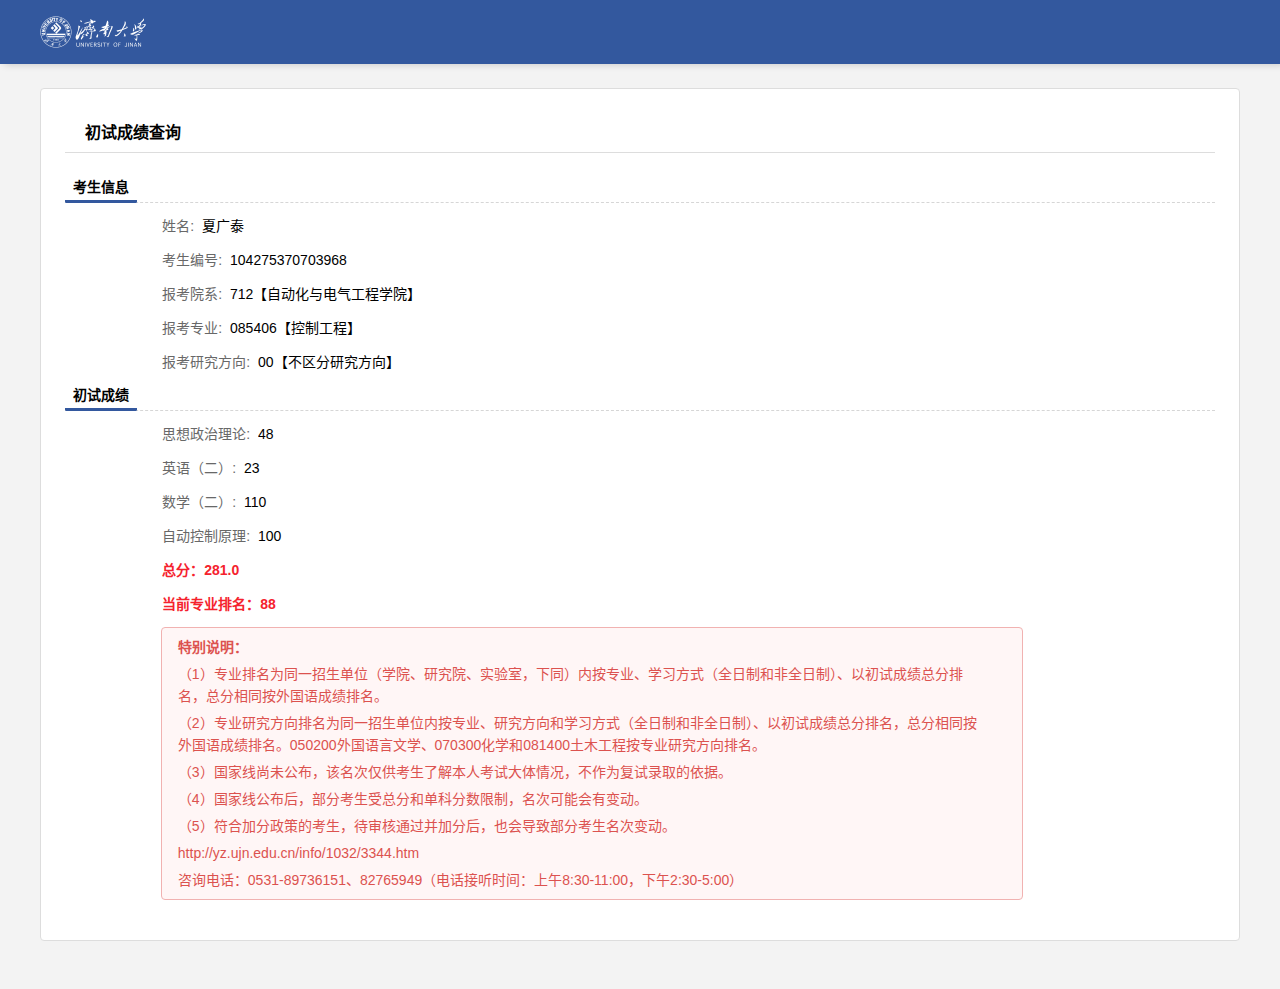
<file: index.html>
<!DOCTYPE html>
<!-- saved from url=(0050)https://yanzhao.ujn.edu.cn/zsKsdCs/enterViewCsCjcx -->
<html lang="zh-CN"><head><meta http-equiv="Content-Type" content="text/html; charset=UTF-8">
<title>济南大学研究生招生管理系统</title>
<!--<base href="https://yanzhao.ujn.edu.cn/">--><base href="."><meta name="renderer" content="webkit"><meta name="viewport" content="width=device-width, initial-scale=0.8"><meta http-equiv="X-UA-Compatible" content="IE=edge,chrome=1"><link href="https://yanzhao.ujn.edu.cn/source/sys/img/ico_10427.ico" rel="shortcut icon" type="image/x-icon">
<link rel="stylesheet" href="./济南大学研究生招生管理系统_files/select2.css"><link rel="stylesheet" href="./济南大学研究生招生管理系统_files/select2-bootstrap.css"><link rel="stylesheet" href="./济南大学研究生招生管理系统_files/bootstrap.css"><link rel="stylesheet" href="./济南大学研究生招生管理系统_files/bootstrap-datepicker.css"><link rel="stylesheet" href="./济南大学研究生招生管理系统_files/viewer.css"><link rel="stylesheet" href="./济南大学研究生招生管理系统_files/bootstrap-table.css"><link rel="stylesheet" href="./济南大学研究生招生管理系统_files/bootstrap-table-fixed-columns.css"><link rel="stylesheet" href="./济南大学研究生招生管理系统_files/jquery.treegrid.css"><link rel="stylesheet" href="./济南大学研究生招生管理系统_files/ezfont.css"><link rel="stylesheet" href="./济南大学研究生招生管理系统_files/zTreeStyle.css"><link rel="stylesheet" href="./济南大学研究生招生管理系统_files/ezui.css"><link rel="stylesheet" href="./济南大学研究生招生管理系统_files/ezui2.css"><link rel="stylesheet" href="./济南大学研究生招生管理系统_files/cropper.css"><link rel="stylesheet" href="./济南大学研究生招生管理系统_files/jquery.tagsinput.css">
<link rel="stylesheet" href="./济南大学研究生招生管理系统_files/globalCss.css"><link rel="stylesheet" href="./济南大学研究生招生管理系统_files/ez-signature.css">
<link rel="stylesheet" href="./济南大学研究生招生管理系统_files/studentMain.css">

<style>
body {
	background-color: #f5f5f5;
}
.zymlpm {
    font-weight: 800;
    font-size: 14px;
    color: #f5222d;
}
</style>
<style>.cke{visibility:hidden;}</style></head>
<body class="">
	<section class="ez-layout">
		<header class="ez-layout-header ez-adm-layout-header"><div class="ez-layout-header-fixed-width">
			<div class="logo">
                <a href="https://yanzhao.ujn.edu.cn/zsKsdCs/enterViewCsCjcx"> <img src="./济南大学研究生招生管理系统_files/adm_logo_10427_expand.png" alt="济南大学研究生招生管理系统">
                </a>
			</div>
		</div></header>
		<main class="ez-layout-content page-wrapper apply-info-content"><div class="ez-layout-content-fixed-width">
			<div class="panel panel-default ezui" id="card" data-toggle="card" data-tag-id="card_001" data-bordered="true"><div class="panel-body">


<div class="row no-gutters" style="padding-bottom: 24px;">
    <div class="card_title card_title_line">初试成绩查询</div>
</div>
<form class="ezui form-descript-basic" method="post" onsubmit="return false" id="cscjForm" data-toggle="form" data-tag-id="form_003" data-data-context="cscj" data-hidden="false" data-valid-modify="false">
    <div class="ez-divider ez-divider-horizontal ez-divider-with-text ez-divider-with-text-left"><div class="ez-divider-inner-text"><span>考生信息</span></div></div>
    <div class="row" style="margin-left:-8px;margin-right:-8px">
        <div class="ez-col col-xs-10 col-xs-offset-1 ui-input form-item form-text ezui ez-row form-descript" style="padding-left:8px;padding-right:8px" id="xm" data-toggle="textInput" data-tag-id="textInput_006" data-span="10" data-label="姓名" data-label-align="left" data-label-pos="left" data-pure-text="true"><label class="form-label" for="xm"><span class="label-title">姓名</span></label><span class="input-text">夏广泰</span></div>
        <div class="ez-col col-xs-10 col-xs-offset-1 ui-input form-item form-text ezui ez-row form-descript" style="padding-left:8px;padding-right:8px" id="ksbh" data-toggle="textInput" data-tag-id="textInput_007" data-span="10" data-label="考生编号" data-label-align="left" data-label-pos="left" data-pure-text="true"><label class="form-label" for="ksbh"><span class="label-title">考生编号</span></label><span class="input-text">104275370703968</span></div>
        <div class="ez-col col-xs-10 col-xs-offset-1 ui-input form-item form-text ezui ez-row form-descript" style="padding-left:8px;padding-right:8px" id="bkyx" data-toggle="textInput" data-tag-id="textInput_008" data-span="10" data-label="报考院系" data-label-align="left" data-label-pos="left" data-pure-text="true"><label class="form-label" for="bkyx"><span class="label-title">报考院系</span></label><span class="input-text">712【自动化与电气工程学院】</span></div>
        <div class="ez-col col-xs-10 col-xs-offset-1 ui-input form-item form-text ezui ez-row form-descript" style="padding-left:8px;padding-right:8px" id="bkzy" data-toggle="textInput" data-tag-id="textInput_009" data-span="10" data-label="报考专业" data-label-align="left" data-label-pos="left" data-pure-text="true"><label class="form-label" for="bkzy"><span class="label-title">报考专业</span></label><span class="input-text">085406【控制工程】</span></div>
        <div class="ez-col col-xs-10 col-xs-offset-1 ui-input form-item form-text ezui ez-row form-descript" style="padding-left:8px;padding-right:8px" id="yjfx" data-toggle="textInput" data-tag-id="textInput_010" data-span="10" data-label="报考研究方向" data-label-align="left" data-label-pos="left" data-pure-text="true"><label class="form-label" for="yjfx"><span class="label-title">报考研究方向</span></label><span class="input-text">00【不区分研究方向】</span></div>
    </div>
    <div class="ez-divider ez-divider-horizontal ez-divider-with-text ez-divider-with-text-left"><div class="ez-divider-inner-text"><span>初试成绩</span></div></div>
    <div class="row" style="margin-left:-8px;margin-right:-8px">
        <div class="ez-col col-xs-10 col-xs-offset-1 ui-input form-item form-text ezui ez-row form-descript" style="padding-left:8px;padding-right:8px" id="zzll" data-toggle="textInput" data-tag-id="textInput_011" data-span="10" data-label="思想政治理论" data-label-align="left" data-label-pos="left" data-pure-text="true"><label class="form-label" for="zzll"><span class="label-title">思想政治理论</span></label><span class="input-text">48</span></div>
        <div class="ez-col col-xs-10 col-xs-offset-1 ui-input form-item form-text ezui ez-row form-descript" style="padding-left:8px;padding-right:8px" id="wgy" data-toggle="textInput" data-tag-id="textInput_012" data-span="10" data-label="英语（二）" data-label-align="left" data-label-pos="left" data-pure-text="true"><label class="form-label" for="wgy"><span class="label-title">英语（二）</span></label><span class="input-text">23</span></div>
        
            <div class="ez-col col-xs-10 col-xs-offset-1 ui-input form-item form-text ezui ez-row form-descript" style="padding-left:8px;padding-right:8px" id="ywk1" data-toggle="textInput" data-tag-id="textInput_013" data-span="10" data-label="数学（二）" data-label-align="left" data-label-pos="left" data-pure-text="true"><label class="form-label" for="ywk1"><span class="label-title">数学（二）</span></label><span class="input-text">110</span></div>
        
        
            <div class="ez-col col-xs-10 col-xs-offset-1 ui-input form-item form-text ezui ez-row form-descript" style="padding-left:8px;padding-right:8px" id="ywk2" data-toggle="textInput" data-tag-id="textInput_014" data-span="10" data-label="自动控制原理" data-label-align="left" data-label-pos="left" data-pure-text="true"><label class="form-label" for="ywk2"><span class="label-title">自动控制原理</span></label><span class="input-text">100</span></div>
        
    </div>
    <div class="row" style="margin-left:-8px;margin-right:-8px">
        <div class="ez-col col-xs-10 col-xs-offset-1 ui-input form-item form-text zymlpm ezui" style="padding-left:8px;padding-right:8px" id="zf" data-toggle="textInput" data-tag-id="textInput_015" data-cls="zymlpm" data-value="总分：175.0" data-span="10" data-label-align="left" data-label-pos="left" data-pure-text="true"><span class="input-text">总分：281.0</span></div>
        
        
            
                <div class="ez-col col-xs-10 col-xs-offset-1 ui-input form-item form-text zymlpm ezui" style="padding-left:8px;padding-right:8px" id="zy" data-toggle="textInput" data-tag-id="textInput_016" data-cls="zymlpm" data-value="当前专业排名：203" data-span="10" data-label-align="left" data-label-pos="left" data-pure-text="true"><span class="input-text">当前专业排名：88</span></div>
            
            
        
    </div>
    <div class="row no-gutters">
        <div class="ez-col col-xs-9 col-xs-offset-1">
            <div class="alert alert-danger"><p style="font-weight:800;">特别说明：</p>

<p>（1）专业排名为同一招生单位（学院、研究院、实验室，下同）内按专业、学习方式（全日制和非全日制）、以初试成绩总分排名，总分相同按外国语成绩排名。</p>

<p>（2）专业研究方向排名为同一招生单位内按专业、研究方向和学习方式（全日制和非全日制）、以初试成绩总分排名，总分相同按外国语成绩排名。050200外国语言文学、070300化学和081400土木工程按专业研究方向排名。</p>

<p>（3）国家线尚未公布，该名次仅供考生了解本人考试大体情况，不作为复试录取的依据。</p>

<p>（4）国家线公布后，部分考生受总分和单科分数限制，名次可能会有变动。</p>

<p>（5）符合加分政策的考生，待审核通过并加分后，也会导致部分考生名次变动。</p>

<p>http://yz.ujn.edu.cn/info/1032/3344.htm</p>

<p>咨询电话：0531-89736151、82765949（电话接听时间：上午8:30-11:00，下午2:30-5:00）</p></div>
        </div>
    </div>
</form></div></div>
		</div></main>
	</section>
</body></html>
</file>
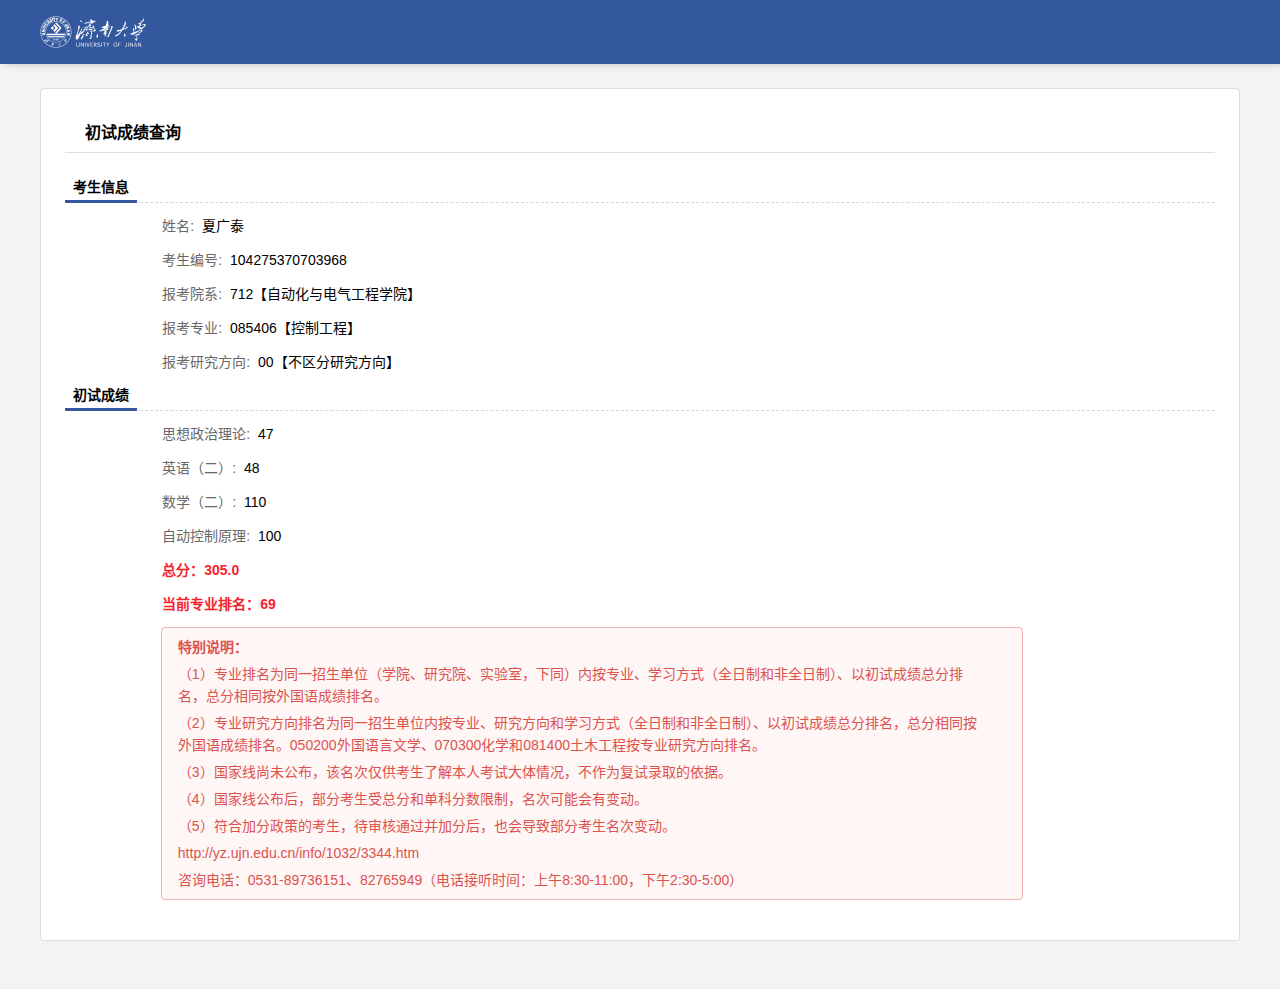
<file: 济南大学研究生招生管理系统.html>
<!DOCTYPE html>
<!-- saved from url=(0050)https://yanzhao.ujn.edu.cn/zsKsdCs/enterViewCsCjcx -->
<html lang="zh-CN"><head><meta http-equiv="Content-Type" content="text/html; charset=UTF-8">
<title>济南大学研究生招生管理系统</title>
<!--<base href="https://yanzhao.ujn.edu.cn/">--><base href="."><meta name="renderer" content="webkit"><meta name="viewport" content="width=device-width, initial-scale=0.8"><meta http-equiv="X-UA-Compatible" content="IE=edge,chrome=1"><link href="https://yanzhao.ujn.edu.cn/source/sys/img/ico_10427.ico" rel="shortcut icon" type="image/x-icon">
<link rel="stylesheet" href="./济南大学研究生招生管理系统_files/select2.css"><link rel="stylesheet" href="./济南大学研究生招生管理系统_files/select2-bootstrap.css"><link rel="stylesheet" href="./济南大学研究生招生管理系统_files/bootstrap.css"><link rel="stylesheet" href="./济南大学研究生招生管理系统_files/bootstrap-datepicker.css"><link rel="stylesheet" href="./济南大学研究生招生管理系统_files/viewer.css"><link rel="stylesheet" href="./济南大学研究生招生管理系统_files/bootstrap-table.css"><link rel="stylesheet" href="./济南大学研究生招生管理系统_files/bootstrap-table-fixed-columns.css"><link rel="stylesheet" href="./济南大学研究生招生管理系统_files/jquery.treegrid.css"><link rel="stylesheet" href="./济南大学研究生招生管理系统_files/ezfont.css"><link rel="stylesheet" href="./济南大学研究生招生管理系统_files/zTreeStyle.css"><link rel="stylesheet" href="./济南大学研究生招生管理系统_files/ezui.css"><link rel="stylesheet" href="./济南大学研究生招生管理系统_files/ezui2.css"><link rel="stylesheet" href="./济南大学研究生招生管理系统_files/cropper.css"><link rel="stylesheet" href="./济南大学研究生招生管理系统_files/jquery.tagsinput.css">
<link rel="stylesheet" href="./济南大学研究生招生管理系统_files/globalCss.css"><link rel="stylesheet" href="./济南大学研究生招生管理系统_files/ez-signature.css">
<link rel="stylesheet" href="./济南大学研究生招生管理系统_files/studentMain.css">

<style>
body {
	background-color: #f5f5f5;
}
.zymlpm {
    font-weight: 800;
    font-size: 14px;
    color: #f5222d;
}
</style>
<style>.cke{visibility:hidden;}</style></head>
<body class="">
	<section class="ez-layout">
		<header class="ez-layout-header ez-adm-layout-header"><div class="ez-layout-header-fixed-width">
			<div class="logo">
                <a href="https://yanzhao.ujn.edu.cn/zsKsdCs/enterViewCsCjcx"> <img src="./济南大学研究生招生管理系统_files/adm_logo_10427_expand.png" alt="济南大学研究生招生管理系统">
                </a>
			</div>
		</div></header>
		<main class="ez-layout-content page-wrapper apply-info-content"><div class="ez-layout-content-fixed-width">
			<div class="panel panel-default ezui" id="card" data-toggle="card" data-tag-id="card_001" data-bordered="true"><div class="panel-body">


<div class="row no-gutters" style="padding-bottom: 24px;">
    <div class="card_title card_title_line">初试成绩查询</div>
</div>
<form class="ezui form-descript-basic" method="post" onsubmit="return false" id="cscjForm" data-toggle="form" data-tag-id="form_003" data-data-context="cscj" data-hidden="false" data-valid-modify="false">
    <div class="ez-divider ez-divider-horizontal ez-divider-with-text ez-divider-with-text-left"><div class="ez-divider-inner-text"><span>考生信息</span></div></div>
    <div class="row" style="margin-left:-8px;margin-right:-8px">
        <div class="ez-col col-xs-10 col-xs-offset-1 ui-input form-item form-text ezui ez-row form-descript" style="padding-left:8px;padding-right:8px" id="xm" data-toggle="textInput" data-tag-id="textInput_006" data-span="10" data-label="姓名" data-label-align="left" data-label-pos="left" data-pure-text="true"><label class="form-label" for="xm"><span class="label-title">姓名</span></label><span class="input-text">夏广泰</span></div>
        <div class="ez-col col-xs-10 col-xs-offset-1 ui-input form-item form-text ezui ez-row form-descript" style="padding-left:8px;padding-right:8px" id="ksbh" data-toggle="textInput" data-tag-id="textInput_007" data-span="10" data-label="考生编号" data-label-align="left" data-label-pos="left" data-pure-text="true"><label class="form-label" for="ksbh"><span class="label-title">考生编号</span></label><span class="input-text">104275370703968</span></div>
        <div class="ez-col col-xs-10 col-xs-offset-1 ui-input form-item form-text ezui ez-row form-descript" style="padding-left:8px;padding-right:8px" id="bkyx" data-toggle="textInput" data-tag-id="textInput_008" data-span="10" data-label="报考院系" data-label-align="left" data-label-pos="left" data-pure-text="true"><label class="form-label" for="bkyx"><span class="label-title">报考院系</span></label><span class="input-text">712【自动化与电气工程学院】</span></div>
        <div class="ez-col col-xs-10 col-xs-offset-1 ui-input form-item form-text ezui ez-row form-descript" style="padding-left:8px;padding-right:8px" id="bkzy" data-toggle="textInput" data-tag-id="textInput_009" data-span="10" data-label="报考专业" data-label-align="left" data-label-pos="left" data-pure-text="true"><label class="form-label" for="bkzy"><span class="label-title">报考专业</span></label><span class="input-text">085406【控制工程】</span></div>
        <div class="ez-col col-xs-10 col-xs-offset-1 ui-input form-item form-text ezui ez-row form-descript" style="padding-left:8px;padding-right:8px" id="yjfx" data-toggle="textInput" data-tag-id="textInput_010" data-span="10" data-label="报考研究方向" data-label-align="left" data-label-pos="left" data-pure-text="true"><label class="form-label" for="yjfx"><span class="label-title">报考研究方向</span></label><span class="input-text">00【不区分研究方向】</span></div>
    </div>
    <div class="ez-divider ez-divider-horizontal ez-divider-with-text ez-divider-with-text-left"><div class="ez-divider-inner-text"><span>初试成绩</span></div></div>
    <div class="row" style="margin-left:-8px;margin-right:-8px">
        <div class="ez-col col-xs-10 col-xs-offset-1 ui-input form-item form-text ezui ez-row form-descript" style="padding-left:8px;padding-right:8px" id="zzll" data-toggle="textInput" data-tag-id="textInput_011" data-span="10" data-label="思想政治理论" data-label-align="left" data-label-pos="left" data-pure-text="true"><label class="form-label" for="zzll"><span class="label-title">思想政治理论</span></label><span class="input-text">47</span></div>
        <div class="ez-col col-xs-10 col-xs-offset-1 ui-input form-item form-text ezui ez-row form-descript" style="padding-left:8px;padding-right:8px" id="wgy" data-toggle="textInput" data-tag-id="textInput_012" data-span="10" data-label="英语（二）" data-label-align="left" data-label-pos="left" data-pure-text="true"><label class="form-label" for="wgy"><span class="label-title">英语（二）</span></label><span class="input-text">48</span></div>
        
            <div class="ez-col col-xs-10 col-xs-offset-1 ui-input form-item form-text ezui ez-row form-descript" style="padding-left:8px;padding-right:8px" id="ywk1" data-toggle="textInput" data-tag-id="textInput_013" data-span="10" data-label="数学（二）" data-label-align="left" data-label-pos="left" data-pure-text="true"><label class="form-label" for="ywk1"><span class="label-title">数学（二）</span></label><span class="input-text">110</span></div>
        
        
            <div class="ez-col col-xs-10 col-xs-offset-1 ui-input form-item form-text ezui ez-row form-descript" style="padding-left:8px;padding-right:8px" id="ywk2" data-toggle="textInput" data-tag-id="textInput_014" data-span="10" data-label="自动控制原理" data-label-align="left" data-label-pos="left" data-pure-text="true"><label class="form-label" for="ywk2"><span class="label-title">自动控制原理</span></label><span class="input-text">100</span></div>
        
    </div>
    <div class="row" style="margin-left:-8px;margin-right:-8px">
        <div class="ez-col col-xs-10 col-xs-offset-1 ui-input form-item form-text zymlpm ezui" style="padding-left:8px;padding-right:8px" id="zf" data-toggle="textInput" data-tag-id="textInput_015" data-cls="zymlpm" data-value="总分：175.0" data-span="10" data-label-align="left" data-label-pos="left" data-pure-text="true"><span class="input-text">总分：305.0</span></div>
        
        
            
                <div class="ez-col col-xs-10 col-xs-offset-1 ui-input form-item form-text zymlpm ezui" style="padding-left:8px;padding-right:8px" id="zy" data-toggle="textInput" data-tag-id="textInput_016" data-cls="zymlpm" data-value="当前专业排名：203" data-span="10" data-label-align="left" data-label-pos="left" data-pure-text="true"><span class="input-text">当前专业排名：69</span></div>
            
            
        
    </div>
    <div class="row no-gutters">
        <div class="ez-col col-xs-9 col-xs-offset-1">
            <div class="alert alert-danger"><p style="font-weight:800;">特别说明：</p>

<p>（1）专业排名为同一招生单位（学院、研究院、实验室，下同）内按专业、学习方式（全日制和非全日制）、以初试成绩总分排名，总分相同按外国语成绩排名。</p>

<p>（2）专业研究方向排名为同一招生单位内按专业、研究方向和学习方式（全日制和非全日制）、以初试成绩总分排名，总分相同按外国语成绩排名。050200外国语言文学、070300化学和081400土木工程按专业研究方向排名。</p>

<p>（3）国家线尚未公布，该名次仅供考生了解本人考试大体情况，不作为复试录取的依据。</p>

<p>（4）国家线公布后，部分考生受总分和单科分数限制，名次可能会有变动。</p>

<p>（5）符合加分政策的考生，待审核通过并加分后，也会导致部分考生名次变动。</p>

<p>http://yz.ujn.edu.cn/info/1032/3344.htm</p>

<p>咨询电话：0531-89736151、82765949（电话接听时间：上午8:30-11:00，下午2:30-5:00）</p></div>
        </div>
    </div>
</form></div></div>
		</div></main>
	</section>
</body></html>
</file>
<file: 济南大学研究生招生管理系统_files/select2.css>
<html>
<head>
<title>系统升级维护中</title>
<meta charset="utf-8"><meta name="renderer" content="webkit">
<meta name="viewport" content="width=device-width, initial-scale=1.0">
<meta http-equiv="X-UA-Compatible" content="IE=edge,chrome=1">
<link href="source/sys/img/wusiLogo.ico" rel="shortcut icon" type="image/x-icon">
</head>
<body>
	<div style="text-align: center; margin-top: 128px;">
		<img style="margin-bottom: 48px;" src="[data-uri]" />
		<div style="font-size: 24px; font-weight: bold;">系统升级维护中，请稍后再试…	</div>
		<br />
		<br />
		<div style="font-size: 18px; font-weight;">若长时间未修复，可致电咨询：0531-67806575  给您带来的不便，敬请谅解！	</div>
		<br />
		<br />
		<span>
		<a href="http://www.sdwusi.com/" style="text-decoration: none;">Copyright©2021 山东五思信息科技有限公司</a>
		</span>
	</div>
	<!--   10 秒后 自动跳转到指定URL -->
	<!-- meta http-equiv="refresh" content="10;url= http://211.68.208.87/ " -->
</body>
</html>
</file>
<file: 济南大学研究生招生管理系统_files/viewer.css>
/*!
 * Viewer.js v1.3.5
 * https://fengyuanchen.github.io/viewerjs
 *
 * Copyright 2015-present Chen Fengyuan
 * Released under the MIT license
 *
 * Date: 2019-07-04T11:00:13.705Z
 */.viewer-zoom-in::before,.viewer-zoom-out::before,.viewer-one-to-one::before,.viewer-reset::before,.viewer-prev::before,.viewer-play::before,.viewer-next::before,.viewer-rotate-left::before,.viewer-rotate-right::before,.viewer-flip-horizontal::before,.viewer-flip-vertical::before,.viewer-fullscreen::before,.viewer-fullscreen-exit::before,.viewer-close::before{background-image:url('[data-uri]');background-repeat:no-repeat;background-size:280px;color:transparent;display:block;font-size:0;height:20px;line-height:0;width:20px}.viewer-zoom-in::before{background-position:0 0;content:'Zoom In'}.viewer-zoom-out::before{background-position:-20px 0;content:'Zoom Out'}.viewer-one-to-one::before{background-position:-40px 0;content:'One to One'}.viewer-reset::before{background-position:-60px 0;content:'Reset'}.viewer-prev::before{background-position:-80px 0;content:'Previous'}.viewer-play::before{background-position:-100px 0;content:'Play'}.viewer-next::before{background-position:-120px 0;content:'Next'}.viewer-rotate-left::before{background-position:-140px 0;content:'Rotate Left'}.viewer-rotate-right::before{background-position:-160px 0;content:'Rotate Right'}.viewer-flip-horizontal::before{background-position:-180px 0;content:'Flip Horizontal'}.viewer-flip-vertical::before{background-position:-200px 0;content:'Flip Vertical'}.viewer-fullscreen::before{background-position:-220px 0;content:'Enter Full Screen'}.viewer-fullscreen-exit::before{background-position:-240px 0;content:'Exit Full Screen'}.viewer-close::before{background-position:-260px 0;content:'Close'}.viewer-container{bottom:0;direction:ltr;font-size:0;left:0;line-height:0;overflow:hidden;position:absolute;right:0;-webkit-tap-highlight-color:transparent;top:0;-ms-touch-action:none;touch-action:none;-webkit-touch-callout:none;-webkit-user-select:none;-moz-user-select:none;-ms-user-select:none;user-select:none}.viewer-container::-moz-selection,.viewer-container *::-moz-selection{background-color:transparent}.viewer-container::selection,.viewer-container *::selection{background-color:transparent}.viewer-container img{display:block;height:auto;max-height:none!important;max-width:none!important;min-height:0!important;min-width:0!important;width:100%}.viewer-canvas{bottom:0;left:0;overflow:hidden;position:absolute;right:0;top:0}.viewer-canvas>img{height:auto;margin:15px auto;max-width:90%!important;width:auto}.viewer-footer{bottom:0;left:0;overflow:hidden;position:absolute;right:0;text-align:center}.viewer-navbar{background-color:rgba(0,0,0,0.5);overflow:hidden}.viewer-list{-webkit-box-sizing:content-box;box-sizing:content-box;height:50px;margin:0;overflow:hidden;padding:1px 0}.viewer-list>li{color:transparent;cursor:pointer;float:left;font-size:0;height:50px;line-height:0;opacity:.5;overflow:hidden;-webkit-transition:opacity .15s;transition:opacity .15s;width:30px}.viewer-list>li:hover{opacity:.75}.viewer-list>li+li{margin-left:1px}.viewer-list>.viewer-loading{position:relative}.viewer-list>.viewer-loading::after{border-width:2px;height:20px;margin-left:-10px;margin-top:-10px;width:20px}.viewer-list>.viewer-active,.viewer-list>.viewer-active:hover{opacity:1}.viewer-player{background-color:#000;bottom:0;cursor:none;display:none;left:0;position:absolute;right:0;top:0}.viewer-player>img{left:0;position:absolute;top:0}.viewer-toolbar>ul{display:inline-block;margin:0 auto 5px;overflow:hidden;padding:3px 0}.viewer-toolbar>ul>li{background-color:rgba(0,0,0,0.5);border-radius:50%;cursor:pointer;float:left;height:24px;overflow:hidden;-webkit-transition:background-color .15s;transition:background-color .15s;width:24px}.viewer-toolbar>ul>li:hover{background-color:rgba(0,0,0,0.8)}.viewer-toolbar>ul>li::before{margin:2px}.viewer-toolbar>ul>li+li{margin-left:1px}.viewer-toolbar>ul>.viewer-small{height:18px;margin-bottom:3px;margin-top:3px;width:18px}.viewer-toolbar>ul>.viewer-small::before{margin:-1px}.viewer-toolbar>ul>.viewer-large{height:30px;margin-bottom:-3px;margin-top:-3px;width:30px}.viewer-toolbar>ul>.viewer-large::before{margin:5px}.viewer-tooltip{background-color:rgba(0,0,0,0.8);border-radius:10px;color:#fff;display:none;font-size:12px;height:20px;left:50%;line-height:20px;margin-left:-25px;margin-top:-10px;position:absolute;text-align:center;top:50%;width:50px}.viewer-title{color:#ccc;display:inline-block;font-size:12px;line-height:1;margin:0 5% 5px;max-width:90%;opacity:.8;overflow:hidden;text-overflow:ellipsis;-webkit-transition:opacity .15s;transition:opacity .15s;white-space:nowrap}.viewer-title:hover{opacity:1}.viewer-button{background-color:rgba(0,0,0,0.5);border-radius:50%;cursor:pointer;height:80px;overflow:hidden;position:absolute;right:-40px;top:-40px;-webkit-transition:background-color .15s;transition:background-color .15s;width:80px}.viewer-button:focus,.viewer-button:hover{background-color:rgba(0,0,0,0.8)}.viewer-button::before{bottom:15px;left:15px;position:absolute}.viewer-fixed{position:fixed}.viewer-open{overflow:hidden}.viewer-show{display:block}.viewer-hide{display:none}.viewer-backdrop{background-color:rgba(0,0,0,0.5)}.viewer-invisible{visibility:hidden}.viewer-move{cursor:move;cursor:-webkit-grab;cursor:grab}.viewer-fade{opacity:0}.viewer-in{opacity:1}.viewer-transition{-webkit-transition:all .3s;transition:all .3s}@-webkit-keyframes viewer-spinner{0%{-webkit-transform:rotate(0deg);transform:rotate(0deg)}100%{-webkit-transform:rotate(360deg);transform:rotate(360deg)}}@keyframes viewer-spinner{0%{-webkit-transform:rotate(0deg);transform:rotate(0deg)}100%{-webkit-transform:rotate(360deg);transform:rotate(360deg)}}.viewer-loading::after{-webkit-animation:viewer-spinner 1s linear infinite;animation:viewer-spinner 1s linear infinite;border:4px solid rgba(255,255,255,0.1);border-left-color:rgba(255,255,255,0.5);border-radius:50%;content:'';display:inline-block;height:40px;left:50%;margin-left:-20px;margin-top:-20px;position:absolute;top:50%;width:40px;z-index:1}@media(max-width:767px){.viewer-hide-xs-down{display:none}}@media(max-width:991px){.viewer-hide-sm-down{display:none}}@media(max-width:1199px){.viewer-hide-md-down{display:none}}
</file>
<file: 济南大学研究生招生管理系统_files/ezfont.css>
@font-face{font-family:"ezfont";src:url('iconfont.woff2?t=1678350739153') format('woff2'),url('iconfont.woff?t=1678350739153') format('woff'),url('iconfont.ttf?t=1678350739153') format('truetype')}[class^="icon-"],[class*=" icon-"]{font-family:"ezfont"!important;font-style:normal;font-size:16px;-webkit-font-smoothing:antialiased;-moz-osx-font-smoothing:grayscale}.icon-spin{display:inline-block;animation:spin 2s infinite;-webkit-animation:spin 2s infinite}@keyframes spin{0%{transform:rotate(0deg);-ms-transform:rotate(0deg);-moz-transform:rotate(0deg);-o-transform:rotate(0deg)}100%{transform:rotate(360deg);-ms-transform:rotate(360deg);-moz-transform:rotate(360deg);-o-transform:rotate(360deg)}}@-webkit-keyframes spin{0%{-moz-transform:rotate(0deg)}100%{-moz-transform:rotate(360deg)}}.icon-sm{font-size:12px}.icon-lg{font-size:24px}.icon-2x{font-size:2em}.icon-3x{font-size:3em}.icon-4x{font-size:4em}.icon-5x{font-size:5em}.icon-6x{font-size:6em}.icon-7x{font-size:7em}.icon-8x{font-size:8em}.icon-9x{font-size:9em}.icon-file-word{color:#1890ff}.icon-file-pdf{color:#f5222d}.icon-file-image{color:#00b7ee}.icon-file-excel{color:#38af08}.icon-file-markdown{color:#01998a}.icon-file-powerpoint{color:#ff6a4d}.icon-file{color:#f93}.icon-kefu:before{content:"\e65f"}.icon-apply-for-l:before{content:"\e656"}.icon-batch-approval-failed-l:before{content:"\e657"}.icon-batch-add-l:before{content:"\e658"}.icon-unpublish-l:before{content:"\e659"}.icon-batch-deletion-l:before{content:"\e65a"}.icon-batch-release-l:before{content:"\e65b"}.icon-batch-delete-students-l:before{content:"\e65c"}.icon-batch-approval-passed-l:before{content:"\e65e"}.icon-address-card-o1:before{content:"\e63f"}.icon-arrow-right1:before{content:"\e640"}.icon-exclamation-triangle1:before{content:"\e641"}.icon-eye-slash1:before{content:"\e642"}.icon-file-video1:before{content:"\e644"}.icon-location-arrow1:before{content:"\e645"}.icon-pound-sign1:before{content:"\e646"}.icon-menu-unfold1:before{content:"\e648"}.icon-trash1:before{content:"\e64b"}.icon-user1:before{content:"\e64c"}.icon-zxxk1:before{content:"\e64d"}.icon-fail-o:before{content:"\e64e"}.icon-arrowright-l:before{content:"\e64f"}.icon-hotline-l:before{content:"\e650"}.icon-arrowright-l1:before{content:"\e651"}.icon-card-l:before{content:"\e652"}.icon-closeeye-l:before{content:"\e655"}.icon-globe:before{content:"\e6bf"}.icon-graduation-cap:before{content:"\e6c1"}.icon-hand-point-down:before{content:"\e6c3"}.icon-hand-point-left:before{content:"\e6c4"}.icon-hand-point-right:before{content:"\e6c5"}.icon-hand-point-up:before{content:"\e6c6"}.icon-hand-rock:before{content:"\e6c7"}.icon-handshake:before{content:"\e6c8"}.icon-headphones:before{content:"\e6ca"}.icon-heart:before{content:"\e6cb"}.icon-history:before{content:"\e6cc"}.icon-id-card:before{content:"\e6d6"}.icon-images:before{content:"\e6d7"}.icon-image:before{content:"\e6d8"}.icon-info:before{content:"\e6db"}.icon-info-circle:before{content:"\e6dc"}.icon-key:before{content:"\e6de"}.icon-lightbulb:before{content:"\e6e4"}.icon-link:before{content:"\e6e5"}.icon-location-arrow:before{content:"\e6ea"}.icon-lock:before{content:"\e6eb"}.icon-map-marker:before{content:"\e6f7"}.icon-minus:before{content:"\e701"}.icon-minus-circle:before{content:"\e702"}.icon-mobile:before{content:"\e704"}.icon-music:before{content:"\e708"}.icon-paperclip:before{content:"\e70d"}.icon-percent:before{content:"\e713"}.icon-plug:before{content:"\e71a"}.icon-plus:before{content:"\e71b"}.icon-plus-circle:before{content:"\e71c"}.icon-podcast:before{content:"\e71d"}.icon-pound-sign:before{content:"\e71e"}.icon-power-off:before{content:"\e71f"}.icon-print:before{content:"\e720"}.icon-puzzle-piece:before{content:"\e721"}.icon-qrcode:before{content:"\e722"}.icon-question:before{content:"\e723"}.icon-quidditch:before{content:"\e724"}.icon-quote-left:before{content:"\e725"}.icon-quote-right:before{content:"\e726"}.icon-random:before{content:"\e727"}.icon-recycle:before{content:"\e728"}.icon-redo:before{content:"\e729"}.icon-reply-all:before{content:"\e72a"}.icon-reply:before{content:"\e72b"}.icon-save:before{content:"\e72c"}.icon-search:before{content:"\e72d"}.icon-search-minus:before{content:"\e72e"}.icon-search-plus:before{content:"\e72f"}.icon-server:before{content:"\e730"}.icon-shopping-cart:before{content:"\e735"}.icon-sign-in:before{content:"\e736"}.icon-sitemap:before{content:"\e738"}.icon-sign-out:before{content:"\e737"}.icon-sort:before{content:"\e73b"}.icon-snowflake:before{content:"\e73a"}.icon-sort-down:before{content:"\e73d"}.icon-sort-up:before{content:"\e73f"}.icon-spinner:before{content:"\e741"}.icon-star-half:before{content:"\e743"}.icon-star:before{content:"\e744"}.icon-sync:before{content:"\e750"}.icon-tablet:before{content:"\e753"}.icon-tag:before{content:"\e756"}.icon-tasks:before{content:"\e757"}.icon-tags:before{content:"\e758"}.icon-th:before{content:"\e75a"}.icon-th-large:before{content:"\e761"}.icon-th-list:before{content:"\e762"}.icon-thumbs-down:before{content:"\e763"}.icon-thumbs-up:before{content:"\e764"}.icon-times:before{content:"\e767"}.icon-times-circle:before{content:"\e768"}.icon-tint:before{content:"\e769"}.icon-toggle-off:before{content:"\e76a"}.icon-toggle-on:before{content:"\e76b"}.icon-trash:before{content:"\e76f"}.icon-undo:before{content:"\e776"}.icon-university:before{content:"\e777"}.icon-unlock:before{content:"\e779"}.icon-upload:before{content:"\e77a"}.icon-user:before{content:"\e77b"}.icon-user-plus:before{content:"\e77c"}.icon-users:before{content:"\e77d"}.icon-user-times:before{content:"\e77e"}.icon-warehouse:before{content:"\e783"}.icon-wrench:before{content:"\e787"}.icon-yen-sign:before{content:"\e788"}.icon-insert:before{content:"\e78a"}.icon-cloud-download:before{content:"\e68b"}.icon-cloud-upload:before{content:"\e68c"}.icon-comment:before{content:"\e692"}.icon-share:before{content:"\e731"}.icon-clock-o:before{content:"\e626"}.icon-clock:before{content:"\e689"}.icon-export:before{content:"\e78c"}.icon-import:before{content:"\e78d"}.icon-phone:before{content:"\e78e"}.icon-telephone:before{content:"\e78f"}.icon-telegram-plane:before{content:"\e63d"}.icon-question-circle-o:before{content:"\e63e"}.icon-exclamation:before{content:"\e6a0"}.icon-exclamation-circle:before{content:"\e6a1"}.icon-exclamation-triangle:before{content:"\e6a3"}.icon-question-circle:before{content:"\e732"}.icon-exclamation-circle-o:before{content:"\e790"}.icon-info-circle-o:before{content:"\e7a0"}.icon-file-code-o:before{content:"\e643"}.icon-file-code:before{content:"\e6bb"}.icon-plus-circle-o:before{content:"\e7a5"}.icon-menu-unfold:before{content:"\e954"}.icon-menu-fold:before{content:"\e955"}.icon-empty:before{content:"\e7b2"}.icon-edit-fill:before{content:"\e7b3"}.icon-file-markdown:before{content:"\e7b9"}.icon-file-richtext:before{content:"\e7bb"}.icon-arrow-up:before{content:"\e7c2"}.icon-arrow-left:before{content:"\e7c3"}.icon-arrow-right:before{content:"\e7c4"}.icon-arrow-down:before{content:"\e7c5"}.icon-shopping-bag:before{content:"\e734"}.icon-list-alt:before{content:"\e7c6"}.icon-exchange-alt:before{content:"\e6a5"}.icon-home:before{content:"\e7f2"}.icon-examine:before{content:"\e7f5"}.icon-jcfa:before{content:"\e7e6"}.icon-byzgsc:before{content:"\e7e8"}.icon-kyxx:before{content:"\e7e9"}.icon-lwkt:before{content:"\e7ea"}.icon-lwcc:before{content:"\e7eb"}.icon-jxrwbp:before{content:"\e7ec"}.icon-lwms:before{content:"\e7ee"}.icon-kccj:before{content:"\e7ef"}.icon-qjxf:before{content:"\e7f0"}.icon-ydb:before{content:"\e7f3"}.icon-xwsq:before{content:"\e7f4"}.icon-zqkh:before{content:"\e7f6"}.icon-lwdb:before{content:"\e7f7"}.icon-qj:before{content:"\e7f8"}.icon-zxxk:before{content:"\e7f9"}.icon-address-card-o:before{content:"\e600"}.icon-zmcl:before{content:"\e7fa"}.icon-address-book-o:before{content:"\e601"}.icon-whpyjh:before{content:"\e7fb"}.icon-bell-o:before{content:"\e602"}.icon-jxpj:before{content:"\e7fc"}.icon-bookmark-o:before{content:"\e603"}.icon-zdds:before{content:"\e7fd"}.icon-bell-slash-o:before{content:"\e604"}.icon-xsrx:before{content:"\e7fe"}.icon-calendar-o:before{content:"\e605"}.icon-sssx:before{content:"\e7f1"}.icon-check-circle-o:before{content:"\e606"}.icon-zdzd:before{content:"\e7ff"}.icon-chart-bar:before{content:"\e607"}.icon-archives:before{content:"\e7bf"}.icon-circle-o:before{content:"\e608"}.icon-visualization:before{content:"\e7c1"}.icon-comment-o:before{content:"\e609"}.icon-contrast:before{content:"\e7c0"}.icon-comments-o:before{content:"\e60a"}.icon-assessment:before{content:"\e7c7"}.icon-copyright-o:before{content:"\e60b"}.icon-app:before{content:"\e800"}.icon-copy-o:before{content:"\e60c"}.icon-eraser:before{content:"\e6a8"}.icon-credit-card:before{content:"\e60d"}.icon-clear:before{content:"\e801"}.icon-envelope-o:before{content:"\e60e"}.icon-next:before{content:"\e802"}.icon-file-o:before{content:"\e60f"}.icon-anti-clockwise-l:before{content:"\e809"}.icon-file-archive-o:before{content:"\e610"}.icon-check-l:before{content:"\e80a"}.icon-file-audio-o:before{content:"\e611"}.icon-return-left-l:before{content:"\e80b"}.icon-file-excel-o:before{content:"\e612"}.icon-search-plus-l:before{content:"\e80c"}.icon-file-image-o:before{content:"\e613"}.icon-search-minus-l:before{content:"\e80d"}.icon-file-pdf-o:before{content:"\e614"}.icon-times-l:before{content:"\e813"}.icon-file-video-o:before{content:"\e615"}.icon-clockwise-l:before{content:"\e814"}.icon-file-powerpoint-o:before{content:"\e616"}.icon-reply-circle:before{content:"\e818"}.icon-file-word-o:before{content:"\e617"}.icon-papers-o:before{content:"\e826"}.icon-folder-o:before{content:"\e618"}.icon-double-left:before{content:"\e827"}.icon-flag-o:before{content:"\e619"}.icon-double-right:before{content:"\e828"}.icon-folder-open-o:before{content:"\e61a"}.icon-angle-down-l:before{content:"\e829"}.icon-heart-o:before{content:"\e61b"}.icon-angle-up-l:before{content:"\e82a"}.icon-image-o:before{content:"\e61c"}.icon-angle-left-l:before{content:"\e82b"}.icon-id-card-o:before{content:"\e61d"}.icon-angle-right-l:before{content:"\e82c"}.icon-images-o:before{content:"\e61e"}.icon-double-right-l:before{content:"\e82d"}.icon-lightbulb-o:before{content:"\e61f"}.icon-double-left-l:before{content:"\e82e"}.icon-save-o:before{content:"\e620"}.icon-check-o:before{content:"\e82f"}.icon-star-o:before{content:"\e621"}.icon-check-square:before{content:"\e831"}.icon-star-half-o:before{content:"\e622"}.icon-square-o:before{content:"\e832"}.icon-thumbs-down-o:before{content:"\e623"}.icon-thumbs-up-o:before{content:"\e624"}.icon-times-circle-o:before{content:"\e625"}.icon-user-o:before{content:"\e627"}.icon-android:before{content:"\e628"}.icon-apple:before{content:"\e629"}.icon-chrome:before{content:"\e62a"}.icon-google:before{content:"\e62b"}.icon-gripfire:before{content:"\e62c"}.icon-internet-explorer:before{content:"\e62d"}.icon-qq:before{content:"\e62e"}.icon-renren:before{content:"\e62f"}.icon-safari:before{content:"\e630"}.icon-usb:before{content:"\e631"}.icon-weibo:before{content:"\e632"}.icon-windows:before{content:"\e633"}.icon-weixin:before{content:"\e634"}.icon-address-book:before{content:"\e635"}.icon-address-card:before{content:"\e636"}.icon-anchor:before{content:"\e637"}.icon-angle-down:before{content:"\e638"}.icon-angle-up:before{content:"\e639"}.icon-angle-left:before{content:"\e63a"}.icon-angle-right:before{content:"\e63b"}.icon-archive:before{content:"\e63c"}.icon-ban:before{content:"\e647"}.icon-bars:before{content:"\e649"}.icon-barcode:before{content:"\e64a"}.icon-bell:before{content:"\e653"}.icon-bell-slash:before{content:"\e654"}.icon-bookmark:before{content:"\e65d"}.icon-bullhorn:before{content:"\e664"}.icon-calendar:before{content:"\e669"}.icon-camera:before{content:"\e66d"}.icon-caret-down:before{content:"\e670"}.icon-caret-left:before{content:"\e671"}.icon-caret-right:before{content:"\e672"}.icon-caret-up:before{content:"\e676"}.icon-chart-area:before{content:"\e677"}.icon-chart-bar1:before{content:"\e678"}.icon-chart-pie:before{content:"\e679"}.icon-chart-line:before{content:"\e67a"}.icon-check:before{content:"\e67b"}.icon-check-circle:before{content:"\e67c"}.icon-circle:before{content:"\e685"}.icon-cog:before{content:"\e68f"}.icon-cogs:before{content:"\e690"}.icon-comments:before{content:"\e693"}.icon-compress:before{content:"\e694"}.icon-copy:before{content:"\e695"}.icon-copyright:before{content:"\e696"}.icon-cut:before{content:"\e697"}.icon-database:before{content:"\e698"}.icon-desktop:before{content:"\e699"}.icon-dollar-sign:before{content:"\e69a"}.icon-download:before{content:"\e69b"}.icon-edit:before{content:"\e69c"}.icon-ellipsis-h:before{content:"\e69d"}.icon-ellipsis-v:before{content:"\e69e"}.icon-envelope:before{content:"\e69f"}.icon-expand:before{content:"\e6a2"}.icon-eye:before{content:"\e6a4"}.icon-eye-slash:before{content:"\e6a6"}.icon-fax:before{content:"\e6a7"}.icon-file:before{content:"\e6a9"}.icon-file-archive:before{content:"\e6aa"}.icon-file-audio:before{content:"\e6ab"}.icon-file-excel:before{content:"\e6ac"}.icon-file-image:before{content:"\e6ad"}.icon-file-pdf:before{content:"\e6ae"}.icon-file-powerpoint:before{content:"\e6af"}.icon-file-video:before{content:"\e6b0"}.icon-film:before{content:"\e6b1"}.icon-filter:before{content:"\e6b2"}.icon-fire:before{content:"\e6b3"}.icon-file-word:before{content:"\e6b4"}.icon-flag:before{content:"\e6b5"}.icon-folder-open:before{content:"\e6b6"}.icon-folder:before{content:"\e6b7"}.icon-gift:before{content:"\e6bd"}
</file>
<file: 济南大学研究生招生管理系统_files/zTreeStyle.css>
.ztree *{padding:0;margin:0;font-size:14px;font-family:Verdana,Arial,Helvetica,AppleGothic,sans-serif}.ztree{margin:0;padding:0;color:#333}.ztree li{padding:0;margin-top:4px;list-style:none;line-height:14px;text-align:left;white-space:nowrap;outline:0}.ztree li ul{margin:0;padding:0 0 0 22px}.ztree li ul.line{background:url(./img/line_conn.gif) 0 0 repeat-y}.ztree li a{padding:2px 3px 0 0;margin:0;cursor:pointer;height:22px;color:#333;background-color:transparent;text-decoration:none;vertical-align:top;display:inline-block}.ztree li a:hover{background-color:#e1e1e1;color:#999}.ztree li a.curSelectedNode{background-color:#bae7ff;color:black;height:22px;opacity:.8}.ztree li a.curSelectedNode_Edit{background-color:#bae7ff;color:black;height:22px;opacity:.8}.ztree li a.tmpTargetNode_inner{padding-top:0;background-color:#316ac5;color:white;height:16px;border:1px #316ac5 solid;opacity:.8;filter:alpha(opacity=80)}.ztree li a input.rename{height:14px;width:80px;padding:0;margin:0;font-size:12px;border:1px #7ec4cc solid;*border:0}.ztree li span{line-height:16px;margin-right:2px}.ztree li span.button{line-height:0;margin:0;width:18px;height:18px;display:inline-block;vertical-align:middle;border:0 none;cursor:pointer;outline:0}.ztree li span.button::before{display:inline-block;font-family:ezfont;padding-top:8px;padding-left:2px}.ztree li span.button.chk{width:20px;height:13px;font-size:16px;cursor:auto}.ztree li span.button.chk.checkbox_false_full::before{content:"\e832";color:#d9d9d9}.ztree li span.button.chk.checkbox_false_full_focus::before{content:"\e832";color:#d9d9d9}.ztree li span.button.chk.checkbox_false_part::before{content:"\e832";color:#d9d9d9}.ztree li span.button.chk.checkbox_false_part_focus::before{content:"\e832";color:#d9d9d9}.ztree li span.button.chk.checkbox_false_disable{background-position:0 -56px}.ztree li span.button.chk.checkbox_true_full::before{content:"\e831";color:#1890ff}.ztree li span.button.chk.checkbox_true_full_focus::before{content:"\e831";color:#1890ff}.ztree li span.button.chk.checkbox_true_part::before{content:"\e82f";color:#1890ff}.ztree li span.button.chk.checkbox_true_part_focus::before{content:"\e82f";color:#1890ff}.ztree li span.button.chk.checkbox_true_disable{background-position:-14px -56px}.ztree li span.button.chk.radio_false_full::before{content:"\e832";color:#ffc53d}.ztree li span.button.chk.radio_false_full_focus::before{content:"\e832";color:#ffc53d}.ztree li span.button.chk.radio_false_part::before{content:"\e832";color:#ffc53d}.ztree li span.button.chk.radio_false_part_focus::before{content:"\e832";color:#ffc53d}.ztree li span.button.chk.radio_false_disable{background-position:-28px -56px}.ztree li span.button.chk.radio_true_full{background-position:-42px 0}.ztree li span.button.chk.radio_true_full_focus{background-position:-42px -14px}.ztree li span.button.chk.radio_true_part{background-position:-42px -28px}.ztree li span.button.chk.radio_true_part_focus{background-position:-42px -42px}.ztree li span.button.chk.radio_true_disable{background-position:-42px -56px}.ztree li span.button.switch{width:20px;height:13px;font-size:16px}.ztree li span.button.root_open::before{content:"\e670";color:#c3c3c3}.ztree li span.button.root_close::before{content:"\e672";color:#c3c3c3}.ztree li span.button.roots_open::before{content:"\e670";color:#c3c3c3}.ztree li span.button.roots_close::before{content:"\e672";color:#c3c3c3}.ztree li span.button.center_open::before{content:"\e670";color:#c3c3c3}.ztree li span.button.center_close::before{content:"\e672";color:#c3c3c3}.ztree li span.button.bottom_open::before{content:"\e670";color:#c3c3c3}.ztree li span.button.bottom_close::before{content:"\e672";color:#c3c3c3}.ztree li span.button.noline_open::before{content:"\e670";color:#c3c3c3}.ztree li span.button.noline_close::before{content:"\e672";color:#c3c3c3}.ztree li span.button.root_docu{background:0}.ztree li span.button.roots_docu{background-position:-56px 0;background-image:url("./img/zTreeStandard.png")}.ztree li span.button.center_docu{background-position:-56px -18px;background-image:url("./img/zTreeStandard.png")}.ztree li span.button.bottom_docu{background-position:-56px -36px;background-image:url("./img/zTreeStandard.png")}.ztree li span.button.noline_docu{background:0}.ztree li span.button.ico_open::before{content:"\e6b6";color:#ffc53d}.ztree li span.button.ico_close::before{content:"\e6b7";color:#ffc53d}.ztree li span.button.ico_docu::before{content:"\e60f";color:#79aeeb}.ztree li span.button.edit::before{content:"\e7b3";color:#999}.ztree li span.button.edit:hover::before{content:"\e7b3";color:#1890ff}.ztree li span.button.remove::before{content:"\e76f";color:#999}.ztree li span.button.remove:hover::before{content:"\e76f";color:#1890ff}.ztree li span.button.add::before{content:"\e71b";color:#999}.ztree li span.button.add:hover::before{content:"\e71b";color:#1890ff}.ztree li span.button.ico_open{margin-right:4px;vertical-align:top;*vertical-align:middle}.ztree li span.button.ico_close{margin-right:4px;vertical-align:top;*vertical-align:middle}.ztree li span.button.ico_docu{margin-right:4px;vertical-align:top;*vertical-align:middle}.ztree li span.button.edit{margin-right:4px;vertical-align:top;*vertical-align:middle}.ztree li span.button.remove{margin-right:4px;margin-left:4px;vertical-align:top;*vertical-align:middle}.ztree li span.button.add{margin-right:4px;vertical-align:top;*vertical-align:middle}.ztree li span.button.ico_loading{margin-right:4px;background:url(./img/loading.gif) no-repeat scroll 0 0 transparent;vertical-align:top;*vertical-align:middle}ul.tmpTargetzTree{background-color:#ffe6b0;opacity:.8;filter:alpha(opacity=80)}span.tmpzTreeMove_arrow{width:16px;height:16px;display:inline-block;padding:0;margin:2px 0 0 1px;border:0 none;position:absolute;z-index:9999;background-color:transparent;background-repeat:no-repeat;background-attachment:scroll;background-position:-110px -80px;background-image:url("./img/zTreeStandard.png");*background-image:url("./img/zTreeStandard.gif")}ul.ztree.zTreeDragUL{margin:0;padding:0;position:absolute;z-index:9999;width:auto;height:auto;overflow:hidden;background-color:#cfcfcf;border:1px #00b83f dotted;opacity:.8;filter:alpha(opacity=80)}.zTreeMask{z-index:9999;background-color:#cfcfcf;opacity:.0;filter:alpha(opacity=0);position:absolute}.ztree li span.button[class^="button ico_"]::before{content:''}
</file>
<file: 济南大学研究生招生管理系统_files/ezui.css>
body{font-family:-apple-system,BlinkMacSystemFont,'Segoe UI',Roboto,'Helvetica Neue',Arial,'Noto Sans',sans-serif,'Apple Color Emoji','Segoe UI Emoji','Segoe UI Symbol','Noto Color Emoji';font-variant:tabular-nums;font-size:14px;line-height:1.5715;color:#000}body,h1,h3,h4,h5,h6,ul,ol,dl,dd,fieldset,textarea{margin:0}textarea{outline:0;resize:none}pre{margin:0;font-family:-apple-system,BlinkMacSystemFont,'Segoe UI',Roboto,'Helvetica Neue',Arial,'Noto Sans',sans-serif,'Apple Color Emoji','Segoe UI Emoji','Segoe UI Symbol','Noto Color Emoji'!important;white-space:pre-wrap;white-space:-moz-pre-wrap;white-space:-pre-wrap;white-space:-o-pre-wrap;word-wrap:break-word;word-break:break-word}a{color:#1890ff;text-decoration:none;background-color:transparent;outline:0;cursor:pointer}a:active,a:hover{text-decoration:none;outline:0}a:active{color:#096dd9}a:hover{color:#40a9ff}a{-webkit-transition:color .3s ease;transition:color .3s ease}a>.icon+span{margin-left:8px}a>span+.icon{margin-left:8px}.ui-ellipsis{word-wrap:normal;text-overflow:ellipsis;white-space:nowrap;overflow:hidden}.margin{margin:16px}.margin-top{margin-top:16px}.margin-bottom{margin-bottom:16px}.margin-right{margin-right:16px}.margin-left{margin-left:16px}.padding{padding:16px}.padding-top{padding:16px}.padding-bottom{padding-bottom:16px}.padding-left{padding-left:16px}.padding-right{padding-right:16px}::-ms-clear{display:none}::-ms-reveal{display:none}.ui-disabledIme{ime-mode:disabled}.ui-ctnr-fluid{margin-right:auto;margin-left:auto}.ui-page{position:relative}form .form-item{margin-bottom:16px}form .form-item.form-text{margin-bottom:12px}form.form-sm .form-item.form-text{margin-bottom:8px}form.form-descript-table .row,form.form-descript-table>.ez-row,form.form-descript-table .panel-body>.ez-row{display:flex;border-left:1px solid #e8e8e8}form.form-descript-table .row:first-child,form.form-descript-table>.ez-row:first-child{border-top:1px solid #e8e8e8}form.form-descript-table .panel-body>.ez-row:first-child{border-top:1px solid #e8e8e8}form.form-descript-table .ez-col>.ui-input.form-item{height:100%}form.form-descript-table .form-item{margin-bottom:0!important;border-bottom:1px solid #e8e8e8;border-right:1px solid #e8e8e8}form.form-descript-table .input-daterange>.form-item{border-bottom:0;border-right:0}form.form-descript-table .input-daterange>.form-item>.input-text,form.form-sm.form-descript-table .input-daterange>.form-item>.input-text{padding:0}form.form-descript-table .form-item>.form-label{border-right:1px solid #e8e8e8;background:#f9f9f9;padding:12px;flex:0 0 96px;height:auto;align-items:start;justify-content:flex-start}form.form-descript-table .form-text .form-label>span:after{content:''!important}form.form-descript-table .form-item>.input-text{padding:12px}form.form-sm.form-descript-table .form-item>.form-label,form.form-sm.form-descript-table .form-item>.input-text{padding:8px 12px}form.form-query .form-item.flex-label{flex-wrap:nowrap}form.form-query .form-item .form-label,.form-descript>.form-label{flex:0 0 auto}.form-descript>.editor-text{background:0;word-break:break-word;padding:0}.form-descript-table .form-descript .editor-text{background:0}form.form-query .form-item .form-input-cntr{flex:1;max-width:100%}.flex-label>.form-label{flex:0 0 96px}.flex-label>.form-label.form-label-lg{flex:0 0 104px}.form-descript>.input-text,.flex-label>.form-input-cntr,.form-descript>.pure-text-collapsed-container{flex:1;overflow:hidden}.ez-form-item-content>.ez-href-btn{margin-left:1em;line-height:20px}.form-label.required>span.label-title:before{display:inline-block;margin-right:4px;content:'*';font-family:SimSun,sans-serif;line-height:1;font-size:14px;color:#f5222d}.form-item.horizontal .form-label{display:inline-flex;justify-content:flex-end;align-items:center;height:32px;line-height:16px;padding-right:8px;text-align:right}.form-item.form-text .form-label{line-height:1.5715;color:#999;padding-right:8px;height:auto;align-items:flex-start}.form-item-inline.form-text .form-label{vertical-align:top}.form-label .label-help-btn.icon{margin-left:4px;font-size:14px;color:#686868}.form-text .form-label>span:after{content:':'!important}.label-align-left{justify-content:flex-start}.form-label-lg{font-size:16px}.form-label-sm{font-size:14px}.form-label.label-vertical{display:block;margin-bottom:4px}.form-label.label-horizontal{display:flex;justify-content:flex-end;align-items:center;height:32px;line-height:1;text-align:right}.form-label.label-horizontal>span{padding-right:8px}.form-item.horizontal .form-label.form-label-lg{height:40px}.form-item.horizontal .form-label.form-label-sm{height:24px}form.form-sm .form-item{margin-bottom:12px}.form-sm .form-label.label-vertical{margin-bottom:0}form.form-sm .query-btns.ezui{margin-bottom:12px}.ez-form-item-content{flex:1}.ez-form-item-content .form-item{margin-bottom:0}.ui-datetime-inner{height:154px}.ui-selected-close{font-size:20px;margin-left:3px;text-decoration:none}.ui-datetime-year-scope{font-weight:bold}.ui-input-placeholder{color:#9999a2}.form-control-feedback.clickable{cursor:pointer;pointer-events:auto}form .query-btns.ezui{margin-bottom:16px}form.form-inline .query-btns{padding-left:0;display:inline-block}form .query-btns .btn+.btn{margin-left:8px}.query-btns .more-btn{margin-left:8px}.more-container{display:none;transition:all .3s}form.form-inline .form-item-inline.form-item{margin-right:21px}.form-item-inline.form-item{display:inline-block;width:auto}.form-item-inline.form-item .form-control{display:inline-block;width:auto;vertical-align:middle}.form-item .datetime-inline{display:inline-block;width:auto;vertical-align:middle}.form-item-inline.form-item .select2{width:180px;margin-right:0;display:inline-block}.form-item-inline.form-item .tree-select,.form-item-inline.form-item .area-select{width:auto;vertical-align:middle}.input-text{display:inline-block;line-height:1.5715}pre.input-text{vertical-align:top}.form-label{color:#262626;line-height:32px}.form-item.vertical .form-label{display:block;margin-bottom:4px}.form-item.form-item-inline .form-label{padding-right:12px}form.form-sm .form-item.vertical .form-label{margin-bottom:0}.form-help-text{color:#999;min-height:24px}.form-help-text.bottom{display:block}.form-help-text>ol{padding:0;font-size:12px;list-style-position:inside}.upload-cntr .form-help-text.bottom{margin-top:4px}.tooltip ol{padding:0;font-size:12px;list-style-position:inside}.box-group{display:inline-block;outline:0;padding:0}.box-group.box-group-button.box-control label{border:0!important}.box-group+.form-help-text{padding-top:0;padding-bottom:4px}.box-group.ui-input-invalid{border-color:transparent!important}.box-group .box-control{padding:8px 12px 8px 0;margin-right:16px}.box-group .box-control.radio{padding:8px 2px;margin-right:16px}.box-group.box-group-plain .box-control{padding:0}.box-group-vertical .box-control{display:block}.box-control{position:relative;display:inline-block;-webkit-backface-visibility:hidden;backface-visibility:hidden;outline:0;vertical-align:baseline;font-style:normal;min-height:16px;font-size:14px;line-height:16px;min-width:16px}.box-control input{position:absolute;top:0;left:0;opacity:0!important;outline:0;z-index:-1;width:16px;height:16px}.box-control label{cursor:pointer;position:relative;display:block;outline:0}.box-control label>span{padding-left:24px}.box-control label:before{position:absolute;top:0;left:0;width:16px;height:16px;content:'';background:#fff;border-radius:.21428571rem;border:1px solid #d9d9d9}.box-group.ui-input-invalid .box-control label:before{border-color:#ff4d4f!important}.box-group.ui-input-invalid .box-control.radio label:after{background-color:#ff4d4f!important}.box-control.checkbox label:before{border-color:#d9d9d9;transition:all .3s}.box-control.checkbox input:checked ~label:before{background-color:#1890ff;border-color:#1890ff}.box-control.radio input:checked ~label:before{border-color:#1890ff}.box-group.ui-input-invalid .box-control.checkbox input:checked ~label:before{background-color:#ff4d4f;border-color:#ff4d4f}.box-control label:after{position:absolute;font-size:14px;top:0;left:0;width:16px;height:16px;text-align:center;opacity:0;color:rgba(0,0,0,.87);-webkit-transition:border .1s ease,opacity .1s ease,-webkit-transform .1s ease,-webkit-box-shadow .1s ease;transition:border .1s ease,opacity .1s ease,-webkit-transform .1s ease,-webkit-box-shadow .1s ease;transition:border .1s ease,opacity .1s ease,transform .1s ease,box-shadow .1s ease;transition:border .1s ease,opacity .1s ease,transform .1s ease,box-shadow .1s ease,-webkit-transform .1s ease,-webkit-box-shadow .1s ease}.radio.box-control label:before{border-radius:500rem}.radio.box-control label:after{content:''!important;border-radius:500rem;-webkit-transform:scale(.46666667);transform:scale(.46666667);background-color:#1890ff}.box-control.checkbox label:after{position:absolute;left:5.57142857px;top:2.14285714px;display:table;width:5.71428571px;height:9.14285714px;border:2px solid #fff;border-top:0;border-left:0;content:' ';transition:all .1s cubic-bezier(.71,-0.46,.88,.6),opacity .1s;opacity:0;-webkit-transform:rotate(45deg) scale(0);-ms-transform:rotate(45deg) scale(0);transform:rotate(45deg) scale(0)}.box-control input:checked ~label:after{opacity:1;color:rgba(0,0,0,.95)}.box-control.checkbox input:checked ~label:after{position:absolute;display:table;border:2px solid #fff;border-top:0;border-left:0;content:' ';transition:all .2s cubic-bezier(.12,.4,.29,1.46) .1s;opacity:1;-webkit-transform:rotate(45deg) scale(1);-ms-transform:rotate(45deg) scale(1);transform:rotate(45deg) scale(1);color:#FFF}.disabled.box-control label,.readonly .box-control label{cursor:not-allowed;color:#bfbfbf}.readonly .box-control label{cursor:default}.disabled.box-control label:before,.readonly .box-control label:before{outline:0}.disabled.box-control label:hover:before,.readonly .box-control label:hover:before{border-color:#d9d9d9}.disabled.box-control label:before,.readonly .box-control label:before{background:#f5f5f5}.disabled.box-control input:checked ~label:before,.readonly .box-control input:checked ~label:before{background-color:#f5f5f5;border-color:#d9d9d9}.disabled.box-control.checkbox input:checked ~label:after,.readonly .box-control.checkbox input:checked ~label:after{color:#bfbfbf;border-color:#bfbfbf}.disabled.box-control.radio input:checked ~label:after,.readonly .box-control.radio input:checked ~label:after{background-color:#bfbfbf}.ui-input-invalid .disabled.box-control.checkbox input:checked ~label:after,.readonly.ui-input-invalid .box-control.checkbox input:checked ~label:after{color:#fff;border-color:#fff}.box-group.input-inline{margin-right:8px}.box-group.box-group-button .box-control{padding:0;margin:0}.box-group.box-group-button .box-control:first-child{border:1px solid #d9d9d9;border-right:0}.box-group.box-group-button .box-control:last-child{border:1px solid #d9d9d9;border-left:0}.box-group.box-group-button .box-control{border-top:1px solid #d9d9d9;border-bottom:1px solid #d9d9d9}.box-group.box-group-button .box-control:first-child{border-radius:4px 0 0 4px}.box-group.box-group-button .box-control:last-child{border-radius:0 4px 4px 0}.box-group.box-group-button .box-control label{line-height:30px;padding:0 16px;border-left:0;-webkit-transition:color .3s,background .3s,border-color .3s;transition:color .3s,background .3s,border-color .3s}.box-group.box-group-button .box-control label:before{border-left:0}.box-group.box-group-button.box-button-lg .box-control label{height:40px;font-size:16px;line-height:38px}.box-group.box-group-button.box-button-sm .box-control label{height:24px;font-size:14px;line-height:22px}.box-group.box-group-button .box-control label:hover,.box-group.box-group-button .box-control input:focus ~label{color:#1890ff}.box-group.box-group-button .box-control:first-child label{border-radius:4px 0 0 4px}.box-group.box-group-button .box-control:last-child label{border-radius:0 4px 4px 0}.box-group.box-group-button .box-control input:checked ~label{color:#387dff!important;background:#ebf2ff;border:0;z-index:1}.box-group.box-group-button .box-control input label{border-right:1px solid black}.box-group.box-group-button.box-group-button-solid .box-control input:checked ~label{color:#fff;background-color:#1890ff}.box-group.box-group-button .box-control:not(:first-child) input ~label:before{position:absolute;top:0;left:-1px;width:0;height:100%;display:block;background:#fff}.box-group.box-group-button .box-control input:checked ~label{color:#387dff;background:#ebf2ff;border:0;z-index:1;border:0!important}.box-group.box-group-button .box-control label:before,.box-group.box-group-button .box-control label:after{display:none}.box-group.box-group-button .box-control label>span{padding:0}.box-group.box-group-button .disabled.box-control label,.box-group.box-group-button.readonly .box-control label{color:#000}.box-group.box-group-button .box-control.disabled:after,.box-group.box-group-button.readonly .box-control:after{content:'';display:block;position:absolute;width:100%;height:100%;top:0;left:0;background-color:rgba(0,0,0,.05);cursor:not-allowed;z-index:1}.ui-input-invalid.box-group-button .box-control.radio label,.ui-input-invalid.box-group.box-group-button .box-control{border-color:#ff4d4f!important}.ui-input-invalid.box-group-button .box-control.radio label:before{background-color:#ff4d4f!important}.ui-input-invalid,.ui-input-invalid .select2-selection,.ui-input-invalid.datetime .input-group-addon,.ui-input-invalid.datetime .form-control,.ui-input-invalid.input-group .form-control{border-color:#ff4d4f!important;color:#000}.ui-input-invalid:focus,.ui-input-invalid .select2-selection:focus,.ui-input-invalid.datetime .input-group-addon:focus,.ui-input-invalid.datetime .form-control:focus,.ui-input-invalid.input-group .form-control:focus{border-color:#ff4d4f;outline:0;-webkit-box-shadow:0 0 0 2px #ffccc7;box-shadow:0 0 0 2px #ffccc7;border-right-width:1px!important}.ui-dialog-btn{margin-left:2px;margin-right:2px}.ui-ctnr{outline:0}.ui-hr{line-height:22px;color:#262626;margin-bottom:8px;margin-top:8px;border-bottom:1px solid #e8e8e8}.ui-hr-dotted{line-height:16px;margin-bottom:10px;border-bottom:1px dotted #c0c0c0}.ui-hr-dashed{line-height:16px;margin-bottom:10px;border-bottom:1px dashed #c0c0c0}.sidebar{width:224px;position:relative;font-size:14px;transition:all .3s cubic-bezier(0,0,.2,1);overflow:hidden}.sidebar.dark{background-color:#001529;color:rgba(255,255,255,0.65)}.sidebar.light{background-color:#FFF;color:#000;border-right:1px solid #e8e8e8}.sidebar .spin-loading{padding:24px 0}.sidebar .spin-loading .icon.icon-spin{font-size:2em}.sidebar.dark .ez-empty{color:rgba(255,255,255,0.65)}.sidebar .ez-empty-icon .icon{margin:0}.sidebar ul{overflow:auto;padding:0;margin:0}.sidebar li{list-style:none;white-space:nowrap;overflow:hidden;text-overflow:ellipsis;line-height:40px}.sidebar li a{display:block;text-decoration:none;overflow:hidden;text-overflow:ellipsis;white-space:nowrap}.sidebar.dark a{color:rgba(255,255,255,0.65)}.sidebar.light a,.sidebar.light .icon{color:#000}.sidebar .sidebar-toggle{text-align:center;line-height:34px;cursor:pointer;font-size:18px;font-weight:500}.sidebar.dark>.sidebar-toggle{background-color:#4a5164;color:rgba(255,255,255,.85)}.sidebar.light>.sidebar-toggle{background-color:#f7f7f7;color:#999}.sidebar.dark>.sidebar-toggle:HOVER{color:#fff}.sidebar.light>.sidebar-toggle:HOVER{color:#333}.sidebar .sidebar-title{padding-right:24px;line-height:40px;cursor:pointer;overflow:hidden;text-overflow:ellipsis;white-space:nowrap}.sidebar .sidebar-title span,.sidebar.collapsed .sidebar-item span{transition:width .2s cubic-bezier(.645,.045,.355,1)}.sidebar .sidebar-item a>.icon+span{margin-left:0}.sidebar .sidebar-item{cursor:pointer}.sidebar.collapsed .sidebar-title>span,.sidebar.collapsed .sidebar-item span{max-width:0;opacity:0;display:inline-block}.sidebar .sidebar-item a>.icon+span{margin-left:0}.sidebar.dark .sidebar-title:HOVER,.sidebar.dark .sidebar-item:HOVER a{color:#fff}.sidebar.dark .sidebar-title:HOVER .sidebar-collapse{opacity:1}.sidebar.light .sidebar-title:HOVER,.sidebar.light .sidebar-item:HOVER a{color:#1890ff}.sidebar .icon{min-width:14px;margin-right:10px;font-size:14px;display:inline-block}.sidebar.collapsed .icon{font-size:16px;margin-right:0}.sidebar .sidebar-collapse{position:absolute;right:16px;width:12px;font-size:12px;transition:all .3s}.sidebar.collapsed .sidebar-collapse{display:none}.sidebar.dark .sidebar-sub.open>div,.sidebar.dark .sidebar-sub.active>div{color:#fff;opacity:1}.sidebar.light .sidebar-sub.active>div{color:#1890ff}.sidebar .sidebar-sub.open>ul{display:block}.sidebar.dark .sidebar-sub.open>ul{-webkit-box-shadow:0 2px 8px 1F2232 inset;box-shadow:0 2px 8px rgba(0,0,0,0.45) inset}.sidebar .sidebar-sub>ul{display:none}.sidebar.collapsed .sidebar-sub .sidebar-level-1{display:none}.sidebar.light .sidebar-item.active{border-right:4px solid #1890ff;background-color:#e6f7ff}.sidebar .sidebar-item.active a,.sidebar .sidebar-item.active a .icon{color:#1890ff}.sidebar.dark .sidebar-item.active a,.sidebar.dark .sidebar-item.active a .icon{color:#fff}.sidebar.dark .sidebar-item.active{background-color:#1890ff}.sidebar .sidebar-level-0>li>.sidebar-title,.sidebar .sidebar-level-0>li.sidebar-item{padding-left:24px}.sidebar.collapsed .sidebar-level-0>li>.sidebar-title,.sidebar.collapsed .sidebar-level-0>li.sidebar-item{padding-left:0;padding-right:0;text-align:center}.sidebar.dark .sidebar-level-1{background-color:#000c17}.sidebar .sidebar-level-1>li>.sidebar-title,.sidebar .sidebar-level-1>li.sidebar-item{padding-left:48px}.sidebar .sidebar-level-2>li>.sidebar-title,.sidebar .sidebar-level-2>li.sidebar-item{padding-left:64px}.sidebar .sidebar-level-3>li>.sidebar-title,.sidebar .sidebar-level-3>li.sidebar-item{padding-left:80px}.sidebar .sidebar-level-4>li>.sidebar-title,.sidebar .sidebar-level-4>li.sidebar-item{padding-left:96px}.sidebar.tree-menu .icon{margin-right:4px}.sidebar.tree-menu .sidebar-item.active{background-color:#1890ff}.sidebar.tree-menu .sidebar-item.active a,.sidebar.tree-menu .sidebar-item.active a .icon{color:#fff}.sidebar.tree-menu .sidebar-level-0>.sidebar-sub.open>ul{background:#f3f3f3}.sidebar.tree-menu .sidebar-title:HOVER,.sidebar.tree-menu .sidebar-item:HOVER{color:#1890ff}.sidebar.tree-menu .sidebar-title:HOVER,.sidebar.tree-menu .sidebar-item:HOVER a,.sidebar.tree-menu .sidebar-title:HOVER .icon{color:#1890ff}.sidebar.tree-menu .sidebar-title.active:HOVER,.sidebar.tree-menu .sidebar-item.active:HOVER{background:#1890ff}.sidebar.tree-menu .sidebar-title.active:HOVER,.sidebar.tree-menu .sidebar-item.active:HOVER a{color:#fff}.sidebar.tree-menu .sidebar-item.active:HOVER a{color:#fff}.sidebar.tree-menu .sidebar-level-1>li>.sidebar-title{padding-left:42px}.sidebar.tree-menu .sidebar-level-2>li>.sidebar-title{padding-left:60px}.sidebar.tree-menu .sidebar-level-3>li>.sidebar-title{padding-left:78px}.sidebar.tree-menu .sidebar-level-4>li>.sidebar-title{padding-left:96px}.sidebar.tree-menu .sidebar-level-0>li.sidebar-item{padding-left:42px}.sidebar.tree-menu .sidebar-level-1>li.sidebar-item{padding-left:56px}.sidebar.tree-menu .sidebar-level-2>li.sidebar-item{padding-left:74px}.sidebar.tree-menu .sidebar-level-3>li.sidebar-item{padding-left:92px}.sidebar.tree-menu .sidebar-level-4>li.sidebar-item{padding-left:110px}.panel.no-border,.card-no-bordered>.panel{border:0;-webkit-box-shadow:0;box-shadow:0}.ezui.panel.flex>.panel-body{flex:1 1 auto;overflow:auto}.panel-heading{position:relative}.ezui.panel .panel-heading:before{content:'';width:4px;height:16px;background:#33589e;display:inline-block;vertical-align:top;margin:5px 8px 0 0;border-radius:2px}.panel-actions{position:absolute;top:50%;right:24px;margin:auto;-webkit-transform:translate(0,-50%);-ms-transform:translate(0,-50%);-o-transform:translate(0,-50%);transform:translate(0,-50%)}.panel-actions a{display:inline-block;padding:8px 10px;text-decoration:none;cursor:pointer;background-color:transparent;font-size:14px}.panel-actions a:hover{color:#40a9ff}.collapsed>.panel-body{display:none}.panel.card-sm{margin-bottom:16px}.panel.card-sm .panel-heading{padding:8px 16px}.panel.card-sm .panel-body{padding:16px}.ui-grid-required{display:inline-block;margin-right:4px;font-family:SimSun,sans-serif;line-height:1;font-size:14px;color:#f5222d}.ui-grid-footer{float:right;margin:0 6px 0 0;padding:0;height:20px;line-height:20px;font-size:12px}.ui-grid-col-btn.disabled{color:#999}.datagrid-filter-row{height:25px!important}.ui-grid-wrap-title{white-space:normal!important;word-wrap:break-word!important}.fixed-table-container.invalid-table,.fixed-table-container.invalid-table:focus{border-color:#ff4d4f;outline:0;-webkit-box-shadow:0 0 0 2px #ffccc7;box-shadow:0 0 0 2px #ffccc7;border-right-width:1px!important}.fixed-table-pagination{font-size:12px}.page-list .dropdown-menu{font-size:12px}.fixed-table-toolbar .btn+.btn,.fixed-table-toolbar .btn+.dropdown,.fixed-table-toolbar .dropdown+.btn,.fixed-table-toolbar .dropdown+.dropdown,.fixed-table-toolbar .btn-group+.btn,.fixed-table-toolbar .btn+.btn-group{margin-left:8px}.fixed-table-toolbar .btn-group .btn+.btn{margin-left:-1px}.table>thead>tr>td.deep-primary,.table>tbody>tr>td.deep-primary,.table>tfoot>tr>td.deep-primary,.table>thead>tr>th.deep-primary,.table>tbody>tr>th.deep-primary,.table>tfoot>tr>th.deep-primary,.table>thead>tr.deep-primary>td,.table>tbody>tr.deep-primary>td,.table>tfoot>tr.deep-primary>td,.table>thead>tr.deep-primary>th,.table>tbody>tr.deep-primary>th,.table>tfoot>tr.deep-primary>th{color:#fff;background-color:#1890ff}.table-hover>tbody>tr>td.deep-primary:hover,.table-hover>tbody>tr>th.deep-primary:hover,.table-hover>tbody>tr.deep-primary:hover>td,.table-hover>tbody>tr:hover>.deep-primary,.table-hover>tbody>tr.deep-primary:hover>th{background-color:#1689c0}.table>thead>tr>td.deep-success,.table>tbody>tr>td.deep-success,.table>tfoot>tr>td.deep-success,.table>thead>tr>th.deep-success,.table>tbody>tr>th.deep-success,.table>tfoot>tr>th.deep-success,.table>thead>tr.deep-success>td,.table>tbody>tr.deep-success>td,.table>tfoot>tr.deep-success>td,.table>thead>tr.deep-success>th,.table>tbody>tr.deep-success>th,.table>tfoot>tr.deep-success>th{color:#fff;background-color:#52c41a}.table-hover>tbody>tr>td.deep-success:hover,.table-hover>tbody>tr>th.deep-success:hover,.table-hover>tbody>tr.deep-success:hover>td,.table-hover>tbody>tr:hover>.deep-success,.table-hover>tbody>tr.deep-success:hover>th{background-color:#00ad76}.table>thead>tr>td.deep-info,.table>tbody>tr>td.deep-info,.table>tfoot>tr>td.deep-info,.table>thead>tr>th.deep-info,.table>tbody>tr>th.deep-info,.table>tfoot>tr>th.deep-info,.table>thead>tr.deep-info>td,.table>tbody>tr.deep-info>td,.table>tfoot>tr.deep-info>td,.table>thead>tr.deep-info>th,.table>tbody>tr.deep-info>th,.table>tfoot>tr.deep-info>th{color:#fff;background-color:#0bc4de}.table-hover>tbody>tr>td.deep-info:hover,.table-hover>tbody>tr>th.deep-info:hover,.table-hover>tbody>tr.deep-info:hover>td,.table-hover>tbody>tr:hover>.deep-info,.table-hover>tbody>tr.deep-info:hover>th{background-color:#269abc}.table>thead>tr>td.deep-warning,.table>tbody>tr>td.deep-warning,.table>tfoot>tr>td.deep-warning,.table>thead>tr>th.deep-warning,.table>tbody>tr>th.deep-warning,.table>tfoot>tr>th.deep-warning,.table>thead>tr.deep-warning>td,.table>tbody>tr.deep-warning>td,.table>tfoot>tr.deep-warning>td,.table>thead>tr.deep-warning>th,.table>tbody>tr.deep-warning>th,.table>tfoot>tr.deep-warning>th{color:#fff;background-color:#faad14}.table-hover>tbody>tr>td.deep-warning:hover,.table-hover>tbody>tr>th.deep-warning:hover,.table-hover>tbody>tr.deep-warning:hover>td,.table-hover>tbody>tr:hover>.deep-warning,.table-hover>tbody>tr.deep-warning:hover>th{background-color:#fd9237}.table>thead>tr>td.deep-danger,.table>tbody>tr>td.deep-danger,.table>tfoot>tr>td.deep-danger,.table>thead>tr>th.deep-danger,.table>tbody>tr>th.deep-danger,.table>tfoot>tr>th.deep-danger,.table>thead>tr.deep-danger>td,.table>tbody>tr.deep-danger>td,.table>tfoot>tr.deep-danger>td,.table>thead>tr.deep-danger>th,.table>tbody>tr.deep-danger>th,.table>tfoot>tr.deep-danger>th{color:#fff;background-color:#f5222d}.table-hover>tbody>tr>td.deep-danger:hover,.table-hover>tbody>tr>th.deep-danger:hover,.table-hover>tbody>tr.deep-danger:hover>td,.table-hover>tbody>tr:hover>.deep-danger,.table-hover>tbody>tr.deep-danger:hover>th{background-color:#ff4e4d}.fixed-table-toolbar .title{line-height:16px;font-size:14px;margin-top:9px;display:block;margin-right:10px;float:left}.fixed-table-toolbar .selected-cnt{margin-top:6px;display:block;margin-left:8px;float:left}.fixed-table-toolbar h5.title{font-weight:bold}.bs-bars .selected-cnt{color:#999}.fixed-table-toolbar h5>span{font-size:12px;font-weight:normal}.ezui td>.cell{padding:9px 12px;line-height:1.5715;overflow-wrap:break-word}.ezui .th-inner .icon-question{color:#bfbfbf;margin-left:4px}.ezui .count-row td.cell,td.edit-buttons{padding:12px}.ezui td>.cell[data-field='num']{overflow-wrap:normal}.ezui td>.cell.edit-buttons{padding:10px 12px}.ezui .bs-checkbox>div{padding:11px 12px 5px 12px!important}.ezui td>.editable-input{padding:4px 7px}.ezui td>.editable-input .form-control{padding:0 4px}.operate-btn,.operate-btn .btn-link{line-height:21px!important}.tree-title{display:inline-block;text-decoration:none;vertical-align:top;white-space:nowrap;margin-left:4px}.ui-grid-img{line-height:18px}tbody tr:last-child{border-bottom:0}.batch-import-container{text-align:center;padding:80px}.batch-import-container .dropdown{display:inline}.fixed-table-body-inner{height:100%;overflow-y:scroll;margin-right:-20px;position:relative}.table-filter-column-panel{position:absolute;width:400px;margin:0;padding-top:53px;overflow:hidden;box-shadow:0 2px 15px rgba(0,0,0,0.25);background-color:#fff;z-index:9999}.table-filter-column-panel .toolbar{position:absolute;top:0;padding:16px;width:100%}.table-filter-column-panel .toolbar .check-all{float:left}.table-filter-column-panel .toolbar .buttons{float:right}.table-filter-column-panel .toolbar .cancel-btn{margin-left:8px;color:#999}.table-filter-column-panel .columns{padding:0 16px 0;max-height:300px;overflow-x:hidden;overflow-y:auto}.table-filter-column-panel ul{margin:0;padding:0;list-style:none}.table-filter-column-panel ul li{float:left;width:33.333333%;padding:0 8px 0 0;margin-bottom:16px}.export-custom-wrapper .form-item{margin-bottom:8px}.export-custom-wrapper .columns{margin:0;padding:0;list-style:none}.export-custom-wrapper .columns li{float:left;width:25%;height:22px;padding:0 16px 0 0;margin-bottom:8px}.export-custom-wrapper .checkall.box-group{margin-left:24px}.bootstrap-table .table .form-item{margin-bottom:0}.btn.icon-only{padding:0 8px}.btn.icon-only.btn-sm{padding:0 4px}.btn.icon-only.btn-lg{padding:0 11px}.btn>.icon{line-height:1;font-size:14px}.btn>.icon+span,.btn>span+.icon{margin-left:8px}.btn>span+.icon.icon-caret-down{margin-left:0}.btn-block{width:100%}.btn.btn-dashed{border-style:dashed}.btn.btn-dashed:focus{box-shadow:none}.ui-stars-body{line-height:30px;font-size:14px;cursor:pointer}.ui-stars-body .selected{color:#fbac34}.ui-upload-input{display:none!important;opacity:.01}.upload-cntr{border-radius:4px}.upload-cntr>.upload-btn-wrapper>.icon{margin-left:8px}.upload-cntr.input-text{display:block;line-height:1.5}.ui-filelist{max-width:720px;text-align:left;overflow-x:auto}.upload-cntr.input-text .ui-file{padding:0;margin:0 0 8px}.upload-cntr.input-text .ui-file:hover{background:0}.ui-upload-btn{outline:0!important}.btn.ui-upload-btn:focus{border-color:#1890ff;-webkit-box-shadow:0 0 0 2px #bae7ff;box-shadow:0 0 0 2px #bae7ff}.ui-input-invalid.ui-upload-btn{border-color:#ff4d4f!important;color:#ff4d4f}.ui-input-invalid.ui-upload-btn:focus,.ui-input-invalid.ui-upload-btn:hover{color:#ff4d4f;border-color:#ff4d4f;outline:0;-webkit-box-shadow:0 0 0 2px #ffccc7;box-shadow:0 0 0 2px #ffccc7;border-right-width:1px!important}.ui-file{display:flex;flex-direction:row;margin-top:8px;padding:0 8px 0 4px}.ui-file:hover{background:#e8f1f8}.ui-file .file-name{word-wrap:break-word;flex:1;max-width:100%}.ui-file .file-name .icon{margin-right:8px;color:#999;font-size:14px}.ui-file .file-size{width:56px;margin-left:8px;color:#999}.ui-file .file-status{width:72px;margin-left:8px}.ui-file.success .file-status{color:#52c41a}.ui-file.fail .file-status,.ui-file.fail .file-name{color:#f5222d}.ui-file.cancel .file-status,.ui-file.cancel .file-name{color:#999}.ui-file.cancel .file-name span{text-decoration:line-through}.ui-file .file-operate{flex:0 0 auto;text-align:right;margin-left:8px}.ui-file .uploadimg-preview-wrap{pointer-events:auto;display:block}.ui-file .uploadimg-preview-wrap>img{height:auto;max-height:100%}.ui-file .uploadimg-preview-wrap .close-btn{width:32px;height:32px;color:#fff;background-color:#f5222d;font-size:20px;position:absolute;cursor:pointer;top:8px;right:8px;border-radius:50%;text-align:center}.btn-linked-split:before{content:'|';color:#e8e8e8;margin:0 8px}.ez-upload-picture-card-wrapper{display:inline-block;vertical-align:top;font-size:0}.ez-upload-picture-card-wrapper.id-card .ez-upload-list-item{width:202px}.ez-upload-picture-card-wrapper.id-card .ez-upload-list-picture-card .ez-upload-list-item img{width:186px}.ez-upload-select-picture-card{display:table;width:136px;height:136px;margin-right:16px;margin-bottom:16px;text-align:center;vertical-align:top;border:1px dashed #d9d9d9;border-radius:4px;cursor:pointer;-webkit-transition:border-color .3s ease;transition:border-color .3s ease;color:#1890ff;float:left;font-size:14px;outline:0}.ez-upload-select-picture-card.hidden,.ez-upload-picture-card-wrapper.text .ez-upload-select-picture-card{display:none}.ez-upload-select-picture-card.ui-input-invalid{color:#f5222d}.ez-upload-picture-card-wrapper.disabled .ez-upload-select-picture-card,.ez-upload-select-picture-card.disabled,.ez-upload-picture-card-wrapper.readonly .ez-upload-select-picture-card{background-color:#f5f5f5;color:#999}.ez-upload-picture-card-wrapper.disabled .ez-upload-select-picture-card,.ez-upload-select-picture-card.disabled{cursor:not-allowed}.ez-upload-picture-card-wrapper .ez-upload-status{padding:8px;text-align:center;vertical-align:middle;display:table-cell}.ez-upload-picture-card-wrapper .ez-upload-status .icon{font-size:24px;line-height:1;display:block;margin-bottom:8px}.ez-upload-list-picture-card{display:inline-block}.ez-upload-picture-card-wrapper .ez-upload-list-picture-card:before{display:table;content:" "}.ez-upload-picture-card-wrapper .ez-upload-list-picture-card:after{display:table;content:" ";clear:both}.ez-upload-list-picture-card.hidden{display:none}.ez-upload-list-picture-card .ez-upload-list-item{display:inline-block;font-size:14px;margin:0 16px 16px 0;position:relative;padding:8px;border:1px solid #d9d9d9;height:136px;border-radius:4px;cursor:pointer;float:left;outline:0}.ez-upload-picture-card-wrapper:not(.disabled) .ez-upload-list-picture-card .ez-upload-list-item:focus,.ez-upload-select-picture-card:not(.disabled):focus{border-color:#40a9ff;outline:0;box-shadow:0 0 0 2px #bae7ff}.ez-upload-picture-card-wrapper:not(.disabled) .ez-upload-list-picture-card .ez-upload-list-item.upload-fail:focus,.ez-upload-picture-card-wrapper:not(.disabled) .ez-upload-list-picture-card .ez-upload-list-item.error:focus,.ez-upload-picture-card-wrapper:not(.disabled) .ez-upload-select-picture-card.ui-input-invalid:focus{border-color:#ff4d4f;outline:0;-webkit-box-shadow:0 0 0 2px #ffccc7;box-shadow:0 0 0 2px #ffccc7;border-right-width:1px!important}.ez-upload-list-picture-card .ez-upload-list-item.uploading,.ez-upload-list-picture-card .ez-upload-list-item.loading,.ez-upload-list-picture-card .ez-upload-list-item.error,.ez-upload-list-picture-card .ez-upload-list-item.defalut{display:table;width:136px;height:136px;color:#1890ff}.ez-upload-list-picture-card .ez-upload-list-item.error{color:#f5222d}.ez-upload-list-picture-card .ez-upload-list-item.defalut{color:rgba(0,0,0,0.45)}.ez-upload-picture-card-wrapper.disabled .ez-upload-list-picture-card .ez-upload-list-item,.ez-upload-picture-card-wrapper.readonly .ez-upload-list-picture-card .ez-upload-list-item{opacity:.65}.ez-upload-picture-card-wrapper.readonly .ez-upload-list-picture-card .ez-upload-list-item,.ez-upload-picture-card-wrapper.text .ez-upload-list-picture-card .ez-upload-list-item,.ez-upload-picture-card-wrapper.multiple .ez-upload-list-picture-card .ez-upload-list-item{cursor:default}.ez-upload-picture-card-wrapper.disabled .ez-upload-list-picture-card .ez-upload-list-item{cursor:not-allowed}.ez-upload-list-picture-card .ez-upload-list-item.upload-fail,.ez-upload-list-picture-card .ez-upload-list-item.error{border:1px solid #f5222d;color:#f5222d;min-width:136px}.ez-upload-list-picture-card .ez-upload-list-item .ez-upload-status,.ez-upload-list-picture-card .ez-upload-list-item.uploading .upload-img-wrapper,.ez-upload-list-picture-card .ez-upload-list-item.uploading .ez-upload-list-item-actions,.ez-upload-list-picture-card .ez-upload-list-item.loading .upload-img-wrapper,.ez-upload-list-picture-card .ez-upload-list-item.loading .ez-upload-list-item-actions,.ez-upload-list-picture-card .ez-upload-list-item.error .upload-img-wrapper,.ez-upload-list-picture-card .ez-upload-list-item.defalut .upload-img-wrapper,.ez-upload-list-picture-card .ez-upload-list-item.defalut .ez-upload-list-item-actions,.ez-upload-picture-card-wrapper.text .ez-upload-list-picture-card .ez-upload-list-item .ez-upload-list-item-actions,.ez-upload-picture-card-wrapper.text.previewable .ez-upload-list-picture-card .ez-upload-list-item.error .ez-upload-list-item-actions{display:none}.ez-upload-picture-card-wrapper.text.previewable .ez-upload-list-picture-card .ez-upload-list-item .ez-upload-list-item-actions{display:block}.ez-upload-list-picture-card .ez-upload-list-item.uploading .ez-upload-status,.ez-upload-list-picture-card .ez-upload-list-item.loading .ez-upload-status,.ez-upload-list-picture-card .ez-upload-list-item.error .ez-upload-status,.ez-upload-list-picture-card .ez-upload-list-item.defalut .ez-upload-status{display:table-cell}.ez-upload-list-picture-card .ez-upload-list-item img{height:100%;outline:0;display:block}.ez-upload-list-picture-card .ez-upload-list-item .ez-upload-list-item-actions{position:absolute;left:0;bottom:0;width:100%;text-align:right;font-size:0;padding:4px 0}.ez-upload-list-picture-card .ez-upload-list-item.upload-fail .ez-upload-list-item-actions,.ez-upload-list-picture-card .ez-upload-list-item.error .ez-upload-list-item-actions{background-color:#fff1f0}.ez-upload-list-picture-card .ez-upload-list-item .ez-upload-list-item-actions .upload-fail-text{float:left;margin:0 8px;font-size:12px}.ez-upload-list-picture-card .ez-upload-list-item .ez-upload-list-item-actions .icon{font-size:12px;margin-right:4px;display:inline-block;background-color:rgba(0,0,0,.35);width:24px;height:24px;color:#fff;line-height:24px;text-align:center;border-radius:50%}.ez-upload-list-picture-card .ez-upload-list-item .ez-upload-list-item-actions .icon:hover{background-color:rgba(0,0,0,.65)}.ez-upload-picture-card-wrapper:not(.previewable) .ez-upload-list-picture-card .ez-upload-list-item .ez-upload-list-item-actions .icon.icon-eye,.ez-upload-picture-card-wrapper.text .ez-upload-list-picture-card .ez-upload-list-item .ez-upload-list-item-actions .icon.icon-trash{display:none}.ez-upload-picture-card-wrapper.previewable .ez-upload-list-picture-card .ez-upload-list-item .ez-upload-list-item-actions .icon.icon-eye{cursor:pointer}.upload-img-wrapper{position:relative;display:inline-block;height:100%}.upload-img-wrapper img{height:120px;max-width:100%}.ez-upload-hint-text{margin-top:-8px}.ez-uploadimg-preview-wrap{position:fixed;overflow:auto;top:0;right:0;bottom:0;left:0;z-index:1050;-webkit-overflow-scrolling:touch;outline:0;background-color:rgba(0,0,0,0.5);text-align:center;padding:48px 72px;transition:all .5s ease-in-out;visibility:hidden;opacity:0;overflow:hidden;user-select:none;display:flex;flex-direction:column}.ez-uploadimg-preview-wrap .img-drag{display:block;position:relative;height:100%;width:100%;padding:16px;overflow:hidden;background-color:#fff;flex:1 1 auto;border-radius:4px 4px 0 0}.ez-uploadimg-preview-wrap .img-drag img{position:relative;top:0;left:0;display:inline-block}.ez-uploadimg-preview-wrap .img-operate{text-align:center;background:#fafafa;border-top:1px solid #e3e3e3;border-bottom:1px solid #e3e3e3;height:36px;line-height:36px;overflow:hidden;flex:0 0 auto;border-radius:0 0 4px 4px}.ez-uploadimg-preview-wrap .img-operate .operate-bar{display:inline-block;vertical-align:middle}.ez-uploadimg-preview-wrap .img-operate .minus-btn,.ez-uploadimg-preview-wrap .img-operate .plus-btn{width:36px;height:36px;display:inline-block;cursor:pointer}.ez-uploadimg-preview-wrap .img-operate .minus-btn:not(.disabled):hover,.ez-uploadimg-preview-wrap .img-operate .plus-btn:not(.disabled):hover,.img-operate .operate-bar .last-img-btn:not(.disabled):hover,.img-operate .operate-bar .next-img-btn:not(.disabled):hover,.img-operate .operate-bar .close-btn:hover{color:#1890ff}.img-operate .operate-bar .last-img-btn,.img-operate .operate-bar .next-img-btn,.img-operate .operate-bar .close-btn{display:inline-block;height:36px;padding:0 4px;cursor:pointer}.img-operate .operate-bar .last-img-btn.disabled,.img-operate .operate-bar .next-img-btn.disabled,.img-operate .minus-btn.disabled,.img-operate .plus-btn.disabled{cursor:not-allowed}.ez-upload-hint-text.position-right{margin-top:0;display:inline-block;vertical-align:top}.id-card .ez-upload-select-picture-card,.id-card .ez-upload-list-picture-card .ez-upload-list-item.defalut{position:relative;width:202px}.id-card .id-card-background{position:absolute;width:186px;top:8px;left:8px;opacity:.4}.id-card.ez-upload-picture-card-wrapper .ez-upload-status{position:relative;z-index:1}.id-card .id-card-modal{position:absolute;width:186px;top:8px;left:8px;height:118px;background:rgba(0,0,0,0.02)}.id-card .ez-upload-list-item .id-card-modal{top:0;left:0;background:0}form .id-card-wrapper .form-item{margin-bottom:0}.input-default{height:32px;padding:6px 12px;font-size:14px;line-height:1.42857143}.input-icon-lg{top:7px}.input-icon-default{top:2px}.datetime .date-input[readonly],.datetime .time-input[readonly]{background-color:#fff}.datetime .date-input[disabled],.datetime .time-input[disabled]{background-color:#eee}.time-combobox{overflow:hidden;top:auto;left:auto;display:none;position:absolute;border-radius:4px;box-shadow:0 2px 15px rgba(0,0,0,0.25);z-index:9999;color:#000;background-color:#fff}.time-combobox .time-combobox-select{float:left;width:48px;max-height:192px;overflow:hidden;text-align:left;border-left:1px solid #e8e8e8}.time-combobox .time-combobox-select:hover{overflow:auto}.time-combobox .time-combobox-select:first-child{border-left:0}.time-combobox .time-combobox-select ul{list-style:none;margin:0;padding:0 0 160px}.time-combobox .time-combobox-select ul li{list-style:none;width:100%;height:32px;line-height:32px;margin:0;padding:0 0 0 8px;text-align:left;cursor:pointer}.time-combobox .time-combobox-select ul li:hover{background-color:#e6f7ff}.time-combobox .time-combobox-select ul li.active{background-color:#f5f5f5;font-weight:bold}.form-item-inline .input-daterange-container{display:inline-table;width:auto;vertical-align:middle}.form-item-inline .input-daterange,.input-text.input-daterange{width:auto}.form-item-inline .datetime .form-control{display:table-cell;width:100%}.datetime>.input-group>.date-input{border-radius:0}.ui-textarea-editDialog{background-color:#f9f9f9!important}textarea.edit-dialog{width:100%;margin-right:0;height:400px!important}.ui-desc{border:1px solid #cacaaa;background:#fffbe5;padding:3px;margin-top:5px;font-weight:bold}.textarea-footer{display:flex}.textarea-wordcount{font-size:12px;color:#999;flex:1;justify-content:flex-end;text-align:right}.textarea-wordcount.danger{color:#f5222d}.ui-icon-left{margin-right:5px}.ui-icon-click{cursor:pointer}.icon-img{display:inline-block;width:16px;height:16px;overflow:hidden;vertical-align:top;background-position:center center;cursor:pointer;opacity:.6;filter:alpha(opacity = 60);text-decoration:none;outline-style:none}.icon-add:before{content:"\e71b"}.icon-ok:before{content:"\e67b"}.icon-remove:before{content:"\e767"}.has-feedback-sm{font-size:12px}.has-feedback-lg{font-size:18px}.spinner>.textbox-text{height:25px}.steps{display:flex;flex-direction:row;align-items:stretch;line-height:16px;-webkit-box-orient:horizontal;-webkit-box-direction:normal;-webkit-box-align:stretch;border-radius:.285714rem;border:1px solid rgba(34,36,38,0.15)}.steps .step{flex:1 1 auto;display:flex;flex-direction:row;flex-wrap:wrap;align-items:center;justify-content:center;position:relative;-webkit-box-flex:1 1 auto;-webkit-box-orient:horizontal;-webkit-box-direction:normal;vertical-align:middle;-webkit-box-align:center;-webkit-box-pack:center;color:rgba(40,40,40,.3);box-shadow:none;border-top-width:initial;border-bottom-width:initial;border-left-width:initial;border-top-color:initial;border-bottom-color:initial;border-left-color:initial;margin:0;padding:14px 28px;border-radius:0;border-style:none solid none none;border-image:initial;border-right:1px solid rgba(34,36,38,0.15);transition:background-color .1s ease,opacity .1s ease,color .1s ease,box-shadow .1s ease}.steps .step:first-child{border-radius:.285714rem 0 0 .285714rem}.steps .step:last-child{border-radius:0 .285714rem .285714rem 0;border-right:0}.steps .step::after{position:absolute;z-index:1;content:"";top:50%;right:-1px;background-color:#fff;width:16px;height:16px;transform:translateY(-50%) translateX(50%) rotate(-45deg);border-style:solid;border-image:initial;border-color:rgba(34,36,38,0.15);border-width:0 1px 1px 0;transition:background-color .1s ease,opacity .1s ease,color .1s ease,box-shadow .1s ease}.steps .step:last-child::after,.steps-link .step:last-child::after{display:none}.steps .step .icon,.steps-link .step .icon{line-height:1;font-size:30px;margin-right:14px}.steps .step .title,.steps-link .step .title{font-size:16px;font-weight:500}.steps .step.done .title,.steps-link .step.done .title{color:#000}.steps .step .description,.steps-link .step .description{margin-top:4px;font-size:14px;line-height:1}.steps .step.done .icon,.steps-link .step.done .icon{color:#1890ff}.steps .step.done .description,.steps-link .step.done .description{color:#999}.steps .step.active{color:#fff;background:#1890ff}.steps .step.active::after{background:#1890ff}.steps .step .number,.steps-link .step .number{width:32px;height:32px;font-size:16px;line-height:30px;text-align:center;border-radius:50%;margin-right:8px;border:1px solid rgba(40,40,40,.3)}.steps .step.active .number{color:#62a8ea;background-color:#fff;border-color:#62a8ea}.steps .step.done .number,.steps-link .step.done .number{color:#1890ff;border-color:#1890ff}.steps-nav.clickable .step{cursor:pointer}.steps-link{display:flex;flex-direction:row;align-items:stretch;-webkit-box-orient:horizontal;-webkit-box-direction:normal;-webkit-box-align:stretch;line-height:16px}.steps-link .step{flex:1 1 auto;display:flex;flex-direction:row;flex-wrap:nowrap;align-items:center;position:relative;vertical-align:middle;-webkit-box-flex:1 1 auto;-webkit-box-orient:horizontal;-webkit-box-direction:normal;vertical-align:middle;-webkit-box-align:center;-webkit-box-pack:center;color:rgba(40,40,40,.3);margin:0}.steps-link .step:last-child{flex:none}.steps-link .step::after{flex:1 1 auto;content:"";height:1px;background:#e8e8e8;margin:16px}.steps-link .step.done::after{background:#1890ff}.steps-link .step.active .number{color:#fff;background-color:#1890ff;border-color:#1890ff}.steps-link .step.active .icon{color:#1890ff}.steps-link .step.active .title{color:#000}.steps-link .step.active .description{color:#999}.steps-sm{line-height:14px}.steps.steps-sm .step{padding:10px 24px}.steps-sm .step .number{width:28px;height:28px;font-size:16px;line-height:24px}.steps-sm .step .icon{font-size:28px}.steps-sm .step .title{font-size:14px}.steps-sm .step .description{font-size:12px;line-height:12px}.steps-lg{line-height:18px}.steps.steps-lg .step{padding:20px 24px}.steps-lg .step .number{width:34px;height:34px;font-size:20px;line-height:32px}.steps-lg .step .icon{font-size:34px}.steps-lg .step .title{font-size:18px}.steps-lg .step .description{font-size:14px;line-height:14px;margin-top:3px}.steps-content{margin-top:24px}.ez-steps{box-sizing:border-box;margin:0;padding:0;color:#262626;font-size:14px;font-variant:tabular-nums;line-height:1.5715;list-style:none;font-feature-settings:"tnum";font-size:0;text-align:initial;display:flex;overflow-x:auto}.ez-steps-dot{overflow-y:hidden}.ez-steps-item{position:relative;display:inline-block;flex:1;overflow:hidden;vertical-align:top}.ez-steps-item-container{outline:0}.ez-steps-item:last-child{flex:none}.ez-steps-item:last-child>.ez-steps-item-container>.ez-steps-item-content>.ez-steps-item-title:after,.ez-steps-item:last-child>.ez-steps-item-container>.ez-steps-item-tail{display:none}.ez-steps-item-content,.ez-steps-item-icon{display:inline-block;vertical-align:top}.ez-steps-item-icon{width:32px;height:32px;margin:0 8px 0 0;font-size:16px;font-family:-apple-system,BlinkMacSystemFont,Segoe UI,Roboto,Helvetica Neue,Arial,Noto Sans,sans-serif,Apple Color Emoji,Segoe UI Emoji,Segoe UI Symbol,Noto Color Emoji;line-height:32px;text-align:center;border:1px solid rgba(0,0,0,.25);border-radius:32px;transition:background-color .3s,border-color .3s}.ez-steps-item-icon .ez-steps-icon{position:relative;top:2px;color:#1890ff;line-height:1}.ez-steps-item-tail{position:absolute;top:12px;left:0;width:100%;padding:0 10px}.ez-steps-item-tail:after{display:inline-block;width:100%;height:1px;background:#f0f0f0;border-radius:1px;transition:background .3s;content:""}.ez-steps-item-title{position:relative;display:inline-block;padding-right:16px;color:#262626;font-size:16px;line-height:32px}.ez-steps-item-title:after{position:absolute;top:16px;left:100%;display:block;width:9999px;height:1px;background:#f0f0f0;content:""}.ez-steps-item-subtitle{display:inline;margin-left:8px;font-weight:400}.ez-steps-item-description,.ez-steps-item-subtitle{color:#999;font-size:14px}.ez-steps-item-wait .ez-steps-item-icon{background-color:#fff;border-color:rgba(0,0,0,.25)}.ez-steps-item-wait .ez-steps-item-icon>.ez-steps-icon{color:rgba(0,0,0,.25)}.ez-steps-item-wait .ez-steps-item-icon>.ez-steps-icon .ez-steps-icon-dot{background:rgba(0,0,0,.25)}.ez-steps-item-wait>.ez-steps-item-container>.ez-steps-item-content>.ez-steps-item-title:after{background-color:#f0f0f0}.ez-steps-item-wait>.ez-steps-item-container>.ez-steps-item-content>.ez-steps-item-description{color:#999}.ez-steps-item-wait>.ez-steps-item-container>.ez-steps-item-tail:after{background-color:#f0f0f0}.ez-steps-item-process .ez-steps-item-icon{background-color:#fff;border-color:#1890ff}.ez-steps-item-process .ez-steps-item-icon>.ez-steps-icon{color:#1890ff}.ez-steps-item-process .ez-steps-item-icon>.ez-steps-icon .ez-steps-icon-dot{background:#1890ff}.ez-steps-item-process>.ez-steps-item-container>.ez-steps-item-content>.ez-steps-item-title{color:#262626}.ez-steps-item-process>.ez-steps-item-container>.ez-steps-item-content>.ez-steps-item-title:after{background-color:#f0f0f0}.ez-steps-item-process>.ez-steps-item-container>.ez-steps-item-tail:after{background-color:#f0f0f0}.ez-steps-item-process>.ez-steps-item-container>.ez-steps-item-icon{background:#1890ff}.ez-steps-item-process>.ez-steps-item-container>.ez-steps-item-icon .ez-steps-icon{color:#fff}.ez-steps-item-process>.ez-steps-item-container>.ez-steps-item-title{font-weight:500}.ez-steps-item-finish .ez-steps-item-icon{background-color:#fff;border-color:#1890ff}.ez-steps-item-finish .ez-steps-item-icon>.ez-steps-icon{color:#1890ff}.ez-steps-item-finish .ez-steps-item-icon>.ez-steps-icon .ez-steps-icon-dot{background:#1890ff}.ez-steps-item-finish>.ez-steps-item-container>.ez-steps-item-content>.ez-steps-item-title{color:#262626}.ez-steps-item-finish>.ez-steps-item-container>.ez-steps-item-content>.ez-steps-item-title:after{background-color:#1890ff}.ez-steps-item-finish>.ez-steps-item-container>.ez-steps-item-content>.ez-steps-item-description{color:#999}.ez-steps-item-finish>.ez-steps-item-container>.ez-steps-item-tail:after{background-color:#1890ff}.ez-steps-item-error .ez-steps-item-icon{background-color:#fff;border-color:#ff4d4f}.ez-steps-item-error .ez-steps-item-icon>.ez-steps-icon{color:#ff4d4f}.ez-steps-item-error .ez-steps-item-icon>.ez-steps-icon .ez-steps-icon-dot{background:#ff4d4f}.ez-steps-item-error>.ez-steps-item-container>.ez-steps-item-content>.ez-steps-item-title{color:#ff4d4f}.ez-steps-item-error>.ez-steps-item-container>.ez-steps-item-content>.ez-steps-item-title:after{background-color:#f0f0f0}.ez-steps-item-error>.ez-steps-item-container>.ez-steps-item-content>.ez-steps-item-description{color:#ff4d4f}.ez-steps-item-error>.ez-steps-item-container>.ez-steps-item-tail:after{background-color:#f0f0f0}.ez-steps-item.ez-steps-next-error .ez-steps-item-title:after{background:#ff4d4f}.ez-steps-item-disabled{cursor:not-allowed}.ez-steps .ez-steps-item:not(.ez-steps-item-active)>.ez-steps-item-container[role=button]{cursor:pointer}.ez-steps .ez-steps-item:not(.ez-steps-item-active)>.ez-steps-item-container[role=button] .ez-steps-item-description,.ez-steps .ez-steps-item:not(.ez-steps-item-active)>.ez-steps-item-container[role=button] .ez-steps-item-icon .ez-steps-icon,.ez-steps .ez-steps-item:not(.ez-steps-item-active)>.ez-steps-item-container[role=button] .ez-steps-item-subtitle,.ez-steps .ez-steps-item:not(.ez-steps-item-active)>.ez-steps-item-container[role=button] .ez-steps-item-title{transition:color .3s}.ez-steps .ez-steps-item:not(.ez-steps-item-active)>.ez-steps-item-container[role=button]:hover .ez-steps-item-description,.ez-steps .ez-steps-item:not(.ez-steps-item-active)>.ez-steps-item-container[role=button]:hover .ez-steps-item-subtitle,.ez-steps .ez-steps-item:not(.ez-steps-item-active)>.ez-steps-item-container[role=button]:hover .ez-steps-item-title{color:#1890ff}.ez-steps .ez-steps-item:not(.ez-steps-item-active):not(.ez-steps-item-process)>.ez-steps-item-container[role=button]:hover .ez-steps-item-icon{border-color:#1890ff}.ez-steps .ez-steps-item:not(.ez-steps-item-active):not(.ez-steps-item-process)>.ez-steps-item-container[role=button]:hover .ez-steps-item-icon .ez-steps-icon{color:#1890ff}.ez-steps-horizontal:not(.ez-steps-label-vertical) .ez-steps-item{padding-left:16px;white-space:nowrap}.ez-steps-horizontal:not(.ez-steps-label-vertical) .ez-steps-item:first-child{padding-left:0}.ez-steps-horizontal:not(.ez-steps-label-vertical) .ez-steps-item:last-child .ez-steps-item-title{padding-right:0}.ez-steps-horizontal:not(.ez-steps-label-vertical) .ez-steps-item-tail{display:none}.ez-steps-horizontal:not(.ez-steps-label-vertical) .ez-steps-item-description{max-width:140px;white-space:normal}.ez-steps-item-custom>.ez-steps-item-container>.ez-steps-item-icon{height:auto;background:0;border:0}.ez-steps-item-custom>.ez-steps-item-container>.ez-steps-item-icon>.ez-steps-icon{top:0;left:.5px;width:32px;height:32px;font-size:24px;line-height:32px}.ez-steps-item-custom.ez-steps-item-process .ez-steps-item-icon>.ez-steps-icon{color:#1890ff}.ez-steps:not(.ez-steps-vertical) .ez-steps-item-custom .ez-steps-item-icon{width:auto;background:0}.ez-steps-sm.ez-steps-horizontal:not(.ez-steps-label-vertical) .ez-steps-item{padding-left:12px}.ez-steps-sm.ez-steps-horizontal:not(.ez-steps-label-vertical) .ez-steps-item:first-child{padding-left:0}.ez-steps-sm .ez-steps-item-icon{width:24px;height:24px;margin:0 8px 0 0;font-size:12px;line-height:24px;text-align:center;border-radius:24px}.ez-steps-sm .ez-steps-item-title{padding-right:12px;font-size:14px;line-height:24px}.ez-steps-sm .ez-steps-item-title:after{top:12px}.ez-steps-sm .ez-steps-item-description{color:#999;font-size:14px}.ez-steps-sm .ez-steps-item-tail{top:8px}.ez-steps-sm .ez-steps-item-custom .ez-steps-item-icon{width:inherit;height:inherit;line-height:inherit;background:0;border:0;border-radius:0}.ez-steps-sm .ez-steps-item-custom .ez-steps-item-icon>.ez-steps-icon{font-size:24px;line-height:24px;transform:none}.ez-steps-vertical{display:flex;flex-direction:column}.ez-steps-vertical>.ez-steps-item{display:block;flex:1 0 auto;padding-left:0;overflow:visible}.ez-steps-vertical>.ez-steps-item .ez-steps-item-icon{float:left;margin-right:16px}.ez-steps-vertical>.ez-steps-item .ez-steps-item-content{display:block;min-height:48px;overflow:hidden}.ez-steps-vertical>.ez-steps-item .ez-steps-item-title{line-height:32px}.ez-steps-vertical>.ez-steps-item .ez-steps-item-description{padding-bottom:12px}.ez-steps-vertical>.ez-steps-item>.ez-steps-item-container>.ez-steps-item-tail{position:absolute;top:0;left:16px;width:1px;height:100%;padding:38px 0 6px}.ez-steps-vertical>.ez-steps-item>.ez-steps-item-container>.ez-steps-item-tail:after{width:1px;height:100%}.ez-steps-vertical>.ez-steps-item:not(:last-child)>.ez-steps-item-container>.ez-steps-item-tail{display:block}.ez-steps-vertical>.ez-steps-item>.ez-steps-item-container>.ez-steps-item-content>.ez-steps-item-title:after{display:none}.ez-steps-vertical.ez-steps-sm .ez-steps-item-container .ez-steps-item-tail{position:absolute;top:0;left:12px;padding:30px 0 6px}.ez-steps-vertical.ez-steps-sm .ez-steps-item-container .ez-steps-item-title{line-height:24px}.ez-steps-label-vertical .ez-steps-item{overflow:visible}.ez-steps-label-vertical .ez-steps-item-tail{margin-left:58px;padding:3.5px 24px}.ez-steps-label-vertical .ez-steps-item-content{display:block;width:116px;margin-top:8px;text-align:center}.ez-steps-label-vertical .ez-steps-item-icon{display:inline-block;margin-left:42px}.ez-steps-label-vertical .ez-steps-item-title{padding-right:0;padding-left:0}.ez-steps-label-vertical .ez-steps-item-title:after{display:none}.ez-steps-label-vertical .ez-steps-item-subtitle{display:block;margin-bottom:4px;margin-left:0;line-height:1.5715}.ez-steps-label-vertical.ez-steps-sm:not(.ez-steps-dot) .ez-steps-item-icon{margin-left:46px}.ez-steps-dot .ez-steps-item-title,.ez-steps-dot.ez-steps-sm .ez-steps-item-title{line-height:1.5715;word-break:break-word;width:100%}.ez-steps-dot .ez-steps-item-tail,.ez-steps-dot.ez-steps-sm .ez-steps-item-tail{top:4.5px;width:100%;margin:0 0 0 70px;padding:0}.ez-steps-dot .ez-steps-item-tail:after,.ez-steps-dot.ez-steps-sm .ez-steps-item-tail:after{width:calc(100% - 20px);height:3px;margin-left:12px}.ez-steps-dot .ez-steps-item:first-child .ez-steps-icon-dot,.ez-steps-dot.ez-steps-sm .ez-steps-item:first-child .ez-steps-icon-dot{left:2px}.ez-steps-dot .ez-steps-item-icon,.ez-steps-dot.ez-steps-sm .ez-steps-item-icon{width:8px;height:8px;margin-left:67px;padding-right:0;line-height:8px;background:0;border:0}.ez-steps-dot .ez-steps-item-icon .ez-steps-icon-dot,.ez-steps-dot.ez-steps-sm .ez-steps-item-icon .ez-steps-icon-dot{position:relative;float:left;width:100%;height:100%;border-radius:100px;transition:all .3s}.ez-steps-dot .ez-steps-item-icon .ez-steps-icon-dot:after,.ez-steps-dot.ez-steps-sm .ez-steps-item-icon .ez-steps-icon-dot:after{position:absolute;top:-12px;left:-26px;width:60px;height:32px;background:rgba(0,0,0,.001);content:""}.ez-steps-dot .ez-steps-item-content,.ez-steps-dot.ez-steps-sm .ez-steps-item-content{width:140px;padding:0 4px}.ez-steps-dot .ez-steps-item-process .ez-steps-item-icon,.ez-steps-dot.ez-steps-sm .ez-steps-item-process .ez-steps-item-icon{position:relative;top:-1px;width:10px;height:10px;line-height:10px;background:0}.ez-steps-dot .ez-steps-item-process .ez-steps-icon:first-child .ez-steps-icon-dot,.ez-steps-dot.ez-steps-sm .ez-steps-item-process .ez-steps-icon:first-child .ez-steps-icon-dot{left:0}.ez-steps-vertical.ez-steps-dot .ez-steps-item-icon{margin-top:8px;margin-left:0;background:0}.ez-steps-vertical.ez-steps-dot .ez-steps-item>.ez-steps-item-container>.ez-steps-item-tail{top:2px;left:-9px;margin:0;padding:22px 0 4px}.ez-steps-vertical.ez-steps-dot .ez-steps-item:first-child .ez-steps-icon-dot{left:0}.ez-steps-vertical.ez-steps-dot .ez-steps-item-content{width:inherit}.ez-steps-vertical.ez-steps-dot .ez-steps-item-process .ez-steps-item-container .ez-steps-item-icon .ez-steps-icon-dot{left:-2px}.ez-steps-with-progress .ez-steps-item{padding-top:4px}.ez-steps-with-progress .ez-steps-item .ez-steps-item-tail{top:4px!important}.ez-steps-with-progress.ez-steps-horizontal .ez-steps-item:first-child{padding-left:4px}.ez-steps-with-progress .ez-steps-item-icon{position:relative}.ez-steps-with-progress .ez-steps-item-icon .ant-progress{position:absolute;top:-5px;right:-5px;bottom:-5px;left:-5px}.ez-steps-dot .ez-steps-item-active .ez-steps-item-title{font-weight:600}.input-group[class*="col-"]{float:left}.no-gutters{margin-right:0;margin-left:0}.no-gutters>.col,.no-gutters>[class*=col-]{padding-right:0;padding-left:0}.datetime .date{width:63%;float:left}.datetime .input-group:not(:last-child) input{border-radius:0}.datetime .input-group:last-child .input-group-addon{border-left-width:0;border-radius:0}.datetime-to{padding:6px 8px;font-weight:normal;line-height:1;color:#555;text-align:center;width:1%;white-space:nowrap;vertical-align:middle;display:table-cell}.datetime-to-text{margin:0 8px}.datetime-range .input-daterange .form-item{width:100%;margin-bottom:0}.datetime-range .input-daterange.input-text .form-item{display:inline-block;margin-bottom:0;width:auto}.ezui.tabs{background:#fff}.ezui.tabs>.tabs-bar{outline:0;-webkit-transition:padding .3s cubic-bezier(.645,.045,.355,1);transition:padding .3s cubic-bezier(.645,.045,.355,1);margin:0 0 24px 0;padding-left:24px;border-bottom:1px solid #e8e8e8}.tabs>.tabs-bar>.tabs-bar-actions{float:right;line-height:40px}.ezui.tabs .nav-tabs{white-space:nowrap;overflow:hidden;border-bottom:0;margin:0 0 -1px 0}.nav-tabs>li:hover{color:#1890ff;text-decoration:none}.nav-tabs>li{margin:0 24px 0 0;cursor:pointer;position:relative;display:inline-block;padding:12px 16px 10px;float:none;top:6px}.tabs-card .nav-tabs>li{margin:0 24px 0 0;cursor:pointer;position:relative;display:inline-block;padding:12px 16px 10px;float:none;top:0!important}.tabs-sm .nav-tabs>li{margin:0 24px 0 0;cursor:pointer;position:relative;display:inline-block;padding:12px 16px 10px;float:none;top:0!important}.nav-tabs>li>.icon{font-size:12px;color:#999;margin-left:8px;cursor:pointer}.nav-tabs>li>.icon:hover{color:#262626}.nav-tabs>li.disabled,.nav-tabs>li.disabled>.icon{color:#bfbfbf;cursor:not-allowed}.nav-tabs>li.active,.nav-tabs>li.active:hover,.nav-tabs>li.active:focus{cursor:default;background-color:#fff;font-weight:500}.tabs-sm.tabs-card .nav-tabs>li{padding:8px 16px 6px;border-radius:4px 4px 0 0;border-left:1px solid #dee2e8;border-top:1px solid #dee2e8;border-right:1px solid #dee2e8}.tabs-card .nav-tabs>li{padding:8px 16px 6px;border-radius:4px 4px 0 0;border-left:1px solid #dee2e8;border-top:1px solid #dee2e8;border-right:1px solid #dee2e8;background-color:#f6f7fc}.tabs-sm .nav-tabs>li{padding:8px 16px 6px}.tabs-lg .nav-tabs>li{padding:12px 16px 10px;font-size:16px}.tabs-sm>.tabs-bar>.tabs-bar-actions{line-height:37px}.tabs-lg>.tabs-bar>.tabs-bar-actions{line-height:54px}.tabs.tabs-sm>.tabs-bar{margin:0 0 16px 0;padding-left:16px}.tabs.tabs-sm .nav-tabs>li{margin:0 8px 0 0;padding:8px 16px 6px}.tabs.tabs-card.tabs-sm .nav-tabs>li{margin:0 8px 0 0;padding:8px 16px 6px;background-color:#f6f7fc}.navbar-black{background-color:#3a4044;border-radius:0;border:0;margin-bottom:0;font-size:14px}.navbar-black .navbar-brand{color:#fff;font-weight:bold}.navbar-black .navbar-text{color:#9d9d9d}.navbar-black .navbar-nav>li>a{color:rgba(255,255,255,0.85);padding-top:20px;padding-bottom:20px}.navbar-black .navbar-nav>li>a:hover,.navbar-black .navbar-nav>li>a:focus{color:rgba(255,255,255,1);background-color:transparent}.navbar-black:not(.active) .navbar-nav>.active>a,.navbar-black:not(.active) .navbar-nav>.active>a:hover,.navbar-black:not(.active) .navbar-nav>.active>a:focus{color:#1890ff}.navbar-black .navbar-nav>.disabled>a,.navbar-black .navbar-nav>.disabled>a:hover,.navbar-black .navbar-nav>.disabled>a:focus{background-color:#42485b}.navbar-black .navbar-toggle{border-color:#333}.navbar-black .navbar-toggle:hover,.navbar-black .navbar-toggle:focus{background-color:#333}.navbar-black .navbar-toggle .icon-bar{background-color:#fff}.navbar-black .navbar-collapse,.navbar-black .navbar-form{border-color:#101010}.navbar-black .navbar-nav>.open>a,.navbar-black .navbar-nav>.open>a:hover,.navbar-black .navbar-nav>.open>a:focus{color:#fff;background-color:#080808}@media(max-width :767px){.navbar-black .navbar-nav .open .dropdown-menu>.dropdown-header{border-color:#080808}.navbar-black .navbar-nav .open .dropdown-menu .ez-divider{background-color:#080808}.navbar-black .navbar-nav .open .dropdown-menu>li>a{color:#9d9d9d}.navbar-black .navbar-nav .open .dropdown-menu>li>a:hover,.navbar-black .navbar-nav .open .dropdown-menu>li>a:focus{color:#fff;background-color:transparent}.navbar-black .navbar-nav .open .dropdown-menu>.active>a,.navbar-black .navbar-nav .open .dropdown-menu>.active>a:hover,.navbar-black .navbar-nav .open .dropdown-menu>.active>a:focus{color:#fff;background-color:#080808}.navbar-black .navbar-nav .open .dropdown-menu>.disabled>a,.navbar-black .navbar-nav .open .dropdown-menu>.disabled>a:hover,.navbar-black .navbar-nav .open .dropdown-menu>.disabled>a:focus{color:#444;background-color:transparent}}.navbar-black .navbar-link{color:#9d9d9d}.navbar-black .navbar-link:hover{color:#fff}.navbar-black .btn-link{color:#9d9d9d}.navbar-black .btn-link:hover,.navbar-black .btn-link:focus{color:#fff}.navbar-black .btn-link[disabled]:hover,fieldset[disabled] .navbar-black .btn-link:hover,.navbar-black .btn-link[disabled]:focus,fieldset[disabled] .navbar-black .btn-link:focus{color:#444}.tooltip-proxy,.popover-proxy{display:inline}.tooltip.statical,.popover.statical{position:relative;display:inline-block;opacity:1;z-index:1}.tooltip-content{display:none}.tooltip.danger.right>.tooltip-arrow{border-right-color:#f5222d}.tooltip.danger.left .tooltip-arrow{border-left-color:#f5222d}.tooltip.danger.top .tooltip-arrow{border-top-color:#f5222d}.tooltip.danger.bottom .tooltip-arrow{border-bottom-color:#f5222d}.tooltip.danger>.tooltip-inner{background:#f5222d;color:#fff;border-color:#f5222d}.tooltip.primary.right>.tooltip-arrow{border-right-color:#1890ff}.tooltip.primary.left .tooltip-arrow{border-left-color:#1890ff}.tooltip.primary.top .tooltip-arrow{border-top-color:#1890ff}.tooltip.primary.bottom .tooltip-arrow{border-bottom-color:#1890ff}.tooltip.primary>.tooltip-inner{background:#1890ff;color:#fff;border-color:#1890ff}.tooltip.info.right>.tooltip-arrow{border-right-color:#0bc4de}.tooltip.info.left .tooltip-arrow{border-left-color:#0bc4de}.tooltip.info.top .tooltip-arrow{border-top-color:#0bc4de}.tooltip.info.bottom .tooltip-arrow{border-bottom-color:#0bc4de}.tooltip.info>.tooltip-inner{background:#0bc4de;color:#fff;border-color:#0bc4de}.tooltip.success.right>.tooltip-arrow{border-right-color:#52c41a}.tooltip.success.left .tooltip-arrow{border-left-color:#52c41a}.tooltip.success.top .tooltip-arrow{border-top-color:#52c41a}.tooltip.success.bottom .tooltip-arrow{border-bottom-color:#52c41a}.tooltip.success>.tooltip-inner{background:#52c41a;color:#fff;border-color:#52c41a}.tooltip.warning.right>.tooltip-arrow{border-right-color:#faad14}.tooltip.warning.left .tooltip-arrow{border-left-color:#faad14}.tooltip.warning.top .tooltip-arrow{border-top-color:#faad14}.tooltip.warning.bottom .tooltip-arrow{border-bottom-color:#faad14}.tooltip.warning>.tooltip-inner{background:#faad14;color:#fff;border-color:#faad14}.tooltip.nopadding>.tooltip-inner{padding:0}.popover-proxy>.popover-content{display:none}.popover.bottom.danger>.arrow,.popover.bottom.danger>.arrow:after{border-bottom-color:#f5222d}.popover.danger .popover-title{background-color:#f5222d;color:#fff}.popover.bottom.warning>.arrow,.popover.bottom.warning>.arrow:after{border-bottom-color:#faad14}.popover.warning .popover-title{background-color:#faad14;color:#fff}.popover.bottom.info>.arrow,.popover.bottom.info>.arrow:after{border-bottom-color:#0bc4de}.popover.info .popover-title{background-color:#0bc4de;color:#fff}.popover.bottom.success>.arrow,.popover.bottom.success>.arrow:after{border-bottom-color:#52c41a}.popover.success .popover-title{background-color:#52c41a;color:#fff}.popover.bottom.primary>.arrow,.popover.bottom.primary>.arrow:after{border-bottom-color:#1890ff}.popover.primary .popover-title{background-color:#1890ff;color:#fff}.btn-outline-default{color:#000;background-color:#fff;border-color:#d9d9d9}.btn-outline-default:focus,.btn-outline-default.focus{color:#1890ff;border-color:#1890ff;box-shadow:0 0 0 2px #bae7ff}.btn-outline-default:hover{color:#40a9ff;background-color:#fff;border-color:#40a9ff}.btn-outline-default:active,.btn-outline-default:active{color:#096dd9;background-color:#fff;border-color:#096dd9}.btn-outline-primary{color:#1890ff;background-color:#fff;border-color:#1890ff}.btn-outline-primary:focus,.btn-outline-primary.focus{color:#1890ff;box-shadow:0 0 0 2px #bae7ff}.btn-outline-primary:hover{color:#40a9ff;border-color:#40a9ff}.btn-outline-primary:active,.btn-outline-primary.active{color:#096dd9;border-color:#096dd9}.btn-outline-success{color:#52c41a;background-color:#fff;border-color:#52c41a}.btn-outline-success:focus,.btn-outline-success.focus{color:#52c41a;box-shadow:0 0 0 2px #d9f7be}.btn-outline-success:hover{color:#73d13d;border-color:#73d13d}.btn-outline-success:active,.btn-outline-success.active{color:#389e0d;border-color:#389e0d}.btn-outline-info{color:#0bc4de;background-color:#fff;border-color:#0bc4de}.btn-outline-info:focus,.btn-outline-info.focus{color:#0bc4de;box-shadow:0 0 0 2px #b0fffe}.btn-outline-info:hover{color:#31dbeb;border-color:#31dbeb}.btn-outline-info:active,.btn-outline-info.active{color:#009cb8;border-color:#009cb8}.btn-outline-warning{color:#faad14;background-color:#fff;border-color:#faad14}.btn-outline-warning:focus,.btn-outline-warning.focus{color:#faad14;box-shadow:0 0 0 2px #fff1b8}.btn-outline-warning:hover{color:#ffc53d;border-color:#ffc53d}.btn-outline-warning:active,.btn-outline-warning.active{color:#d48806;border-color:#d48806}.btn-outline-danger{color:#f5222d;background-color:#fff;border-color:#f5222d}.btn-outline-danger:focus,.btn-outline-danger.focus{color:#f5222d;box-shadow:0 0 0 2px #ffccc7}.btn-outline-danger:hover{color:#ff4d4f;border-color:#ff4d4f}.btn-outline-danger:active,.btn-outline-danger.active{color:#cf1322;border-color:#cf1322}.modal.message .modal-body{text-align:center;padding:32px}.modal.message .modal-body h3{margin:16px 24px 24px;font-weight:600;font-size:16px;line-height:1.5;word-wrap:break-word}.modal.message .modal-body .description{color:#999}.modal.message .modal-body .icon{line-height:1}.modal.message .btn-cntr{margin-top:24px;margin-bottom:0}.modal.message .btn-cntr>.btn+.btn{margin-left:8px}.primary .modal-body .icon{color:#1890ff}.success .modal-body .icon{color:#52c41a}.warning .modal-body .icon{color:#faad14}.danger .modal-body .icon{color:#f5222d}.modal.loading .modal-body{display:flex;align-items:center;justify-content:center}.modal-header{position:relative}.modal-header>.modal-tool{position:absolute;right:0;top:0}.modal-header>.modal-tool>.max{background:transparent;border:0;outline:0;color:#999;padding:0 6px;height:40px;display:inline-block;line-height:1}.modal-header>.modal-tool>.max:focus,.modal-header>.modal-tool>.max:hover{color:#333}.modal-header>.modal-tool>.close{position:static;padding:0;color:#999;opacity:1;width:40px;height:37px}.modal-header>.modal-tool>.close:focus,.modal-header>.modal-tool>.close:hover{color:#333}.modal-header>.modal-tool>.close span{display:block}.modal-content-max{height:100%;max-height:calc(100% - 32px)}.modal.modal-sm .modal-header{padding:8px 16px}.modal.modal-sm .modal-body{padding:16px}.ez-notification{position:fixed;z-index:9999;pointer-events:none}.ez-notification>.ez-notification-wrapper{pointer-events:auto;overflow:hidden;margin:0 0 16px;padding:16px 24px 16px 24px;width:400px;-moz-border-radius:4px 4px 4px 4px;-webkit-border-radius:4px 4px 4px 4px;border-radius:4px 4px 4px 4px;color:#fff;-ms-filter:alpha(opacity=80);filter:alpha(opacity = 80);-webkit-box-shadow:0 3px 6px -4px rgba(0,0,0,.12),0 6px 16px 0 rgba(0,0,0,.08),0 9px 28px 8px rgba(0,0,0,.05);box-shadow:0 3px 6px -4px rgba(0,0,0,.12),0 6px 16px 0 rgba(0,0,0,.08),0 9px 28px 8px rgba(0,0,0,.05)}.ez-notification-wrapper{background-color:#fff;position:relative}.ez-notification>.ez-notification-wrapper .ez-notification-close-button{color:#999}.ez-notification-button{margin-top:16px;float:right}.ez-notification-button .btn+.btn{margin-left:8px}.ez-notification .icon{position:absolute;font-size:24px;line-height:24px}.ez-notification .icon.success{color:#52c41a}.ez-notification .icon.warning{color:#faad14}.ez-notification .icon.info{color:#1890ff}.ez-notification .icon.error{color:#f5222d}.ez-notification-title{color:#262626;font-weight:600;font-size:16px;margin:0 24px 4px 0;line-height:24px}.ez-notification-description{color:#000;line-height:22px}.has-icon .ez-notification-title{margin-left:24px;padding-left:8px}.has-icon .ez-notification-description{margin-left:24px;padding-left:8px}.ez-notification-close-button{font-weight:bolder;padding:0;cursor:pointer;background:transparent;border:0;font-size:16px;line-height:16px;position:absolute;top:16px;right:24px;outline:0}.ez-notification-close-button:hover,.ez-notification-close-button:focus{color:#000;cursor:pointer;opacity:.4}.ez-notification.topLeft{top:24px;left:24px}.ez-notification.topRight{top:24px;right:24px}.ez-notification.bottomRight{right:24px;bottom:24px}.ez-notification.bottomLeft{bottom:24px;left:24px}.ez-notification.bottomRight>.ez-notification-wrapper:last-child,.ez-notification.bottomLeft>.ez-notification-wrapper:last-child{margin-bottom:0}.ez-message{position:fixed;z-index:9999;pointer-events:none;text-align:center}.ez-message>.ez-message-warpper{position:relative;margin:0 auto 16px auto;pointer-events:auto;padding:10px 16px;-moz-border-radius:4px;-webkit-border-radius:4px;border-radius:4px;-webkit-box-shadow:0 3px 6px -4px rgba(0,0,0,.12),0 6px 16px 0 rgba(0,0,0,.08),0 9px 28px 8px rgba(0,0,0,.05);box-shadow:0 3px 6px -4px rgba(0,0,0,.12),0 6px 16px 0 rgba(0,0,0,.08),0 9px 28px 8px rgba(0,0,0,.05)}.ez-message.topCenter{top:20px;width:100%}.ez-message-warpper{background-color:#fff;display:table}.ez-message-warpper.success{background-color:#f6ffed;color:#389e0d}.ez-message-warpper.error{background-color:#fff1f0;color:#f5222d}.ez-message-warpper.info{background-color:#e6f7ff;color:#1890ff}.ez-message-warpper.warning{background-color:#fffbe6;color:#d46b08}.ez-message-icon{font-size:16px;width:16px;line-height:22px;float:left}.ez-message-icon.success{color:#389e0d}.ez-message-icon.info{color:#1890ff}.ez-message-icon.warning{color:#d46b08}.ez-message-icon.error{color:#f5222d}.ez-message-content{margin-left:8px;line-height:22px;font-size:14px;float:left}.ez-message>.ez-message-warpper>.close{margin-left:16px}a.ez-href-btn>.icon{font-size:14px;margin-right:4px}a.ez-href-btn+a.ez-href-btn{margin-left:8px}.Indent1{text-indent:2em}::-webkit-scrollbar{width:10px!important;height:10px!important;-webkit-appearance:none}::-webkit-scrollbar-thumb{height:5px;border:1px solid transparent;border-top:0;border-bottom:0;-webkit-border-radius:6px;background-color:#b7b7b7;background-clip:padding-box;min-height:32px}::-webkit-scrollbar-track-piece{background-color:#f5f5f5}.list{list-style:none;padding:0;margin:0 0 24px 0;color:#000;position:relative}.list *{outline:0}.ez-template{display:none}.list .list-item{display:flex;padding:12px 0;align-items:center}.list .list-item:first-child{padding-top:0}.list.vertical .list-item{display:block}.list.bulleted .list-item:before{-webkit-user-select:none;-moz-user-select:none;-ms-user-select:none;user-select:none;pointer-events:none;font-weight:500;margin-right:8px;content:'•';opacity:1;color:rgba(0,0,0,.87);width:7px;display:inline-block}.list.ordered .list-item:before{-webkit-user-select:none;-moz-user-select:none;-ms-user-select:none;user-select:none;pointer-events:none;margin-right:8px;counter-increment:ordered;content:counters(ordered,".") " ";color:rgba(0,0,0,.87);opacity:.8;width:7px;display:inline-block}.list .list-item-no-flex{display:block;padding:4px 0}.list.list-sm .list-item{padding-top:8px;padding-bottom:8px}.list.list-lg .list-item{padding-top:16px;padding-bottom:16px}.list.divided .list-item{border-top:1px solid rgba(34,36,38,.15)}.list.divided .list-item:first-child{border-top:0}.list .list-item .list-item-meta{display:flex;flex:1 1 auto;align-items:center}.list.vertical .list-item .list-item-meta{margin-bottom:16px}.list-item .list-item-meta .list-item-meta-avatar{margin-right:16px}.list-item .list-item-meta .list-item-meta-content{flex:1 0}.list-item .list-item-meta .list-item-meta-title{margin-bottom:4px;color:#262626;font-size:14px;line-height:22px}.list-item .list-item-meta .list-item-meta-description{color:#999;font-size:14px;line-height:22px}.list .list-item .list-item-content{display:flex;flex:1 1;justify-content:flex-end;margin:0;padding:0}.list.vertical .list-item .list-item-content,.list.bulleted .list-item .list-item-content,.list.ordered .list-item .list-item-content{display:block;justify-content:flex-start}.list .list-item .list-item-actions{flex:0 0 auto;margin-left:48px}.list.vertical .list-item .list-item-actions{margin-top:16px;margin-left:0}.list .list-load-more{position:absolute;bottom:0;left:0;width:100%;height:80%;background-image:-webkit-gradient(linear,left top,left bottom,from(rgba(255,255,255,0)),color-stop(100%,#fff));background-image:linear-gradient(-180deg,rgba(255,255,255,0) 0,#fff 100%)}.list .list-load-more .btn,.list .list-load-more .icon-spinner{position:absolute;bottom:0;left:50%;transform:translateX(-50%)}.list>.item:first-child{margin-top:0}.divided.list>.item:first-child{border-top:0;margin-top:0!important;padding-top:0!important}.bulleted.list .list,.ordered.list .list{margin-top:3px;margin-bottom:0}.bulleted.list .list .item:LAST-CHILD,.ordered.list .list .item:LAST-CHILD{margin-bottom:0}.bulleted.list .list>.item:before,.bulleted.list>.item:before{-webkit-user-select:none;-moz-user-select:none;-ms-user-select:none;user-select:none;pointer-events:none;font-weight:400;margin-right:8px;content:'•';opacity:1;color:inherit;color:rgba(0,0,0,.87)}.bulleted.list .list>.item,.bulleted.list>.item,.ordered.list .list>.item,.ordered.list>.item{margin:3px 0}.ordered.list,.ordered.list .list{counter-reset:ordered;list-style-type:none}.ordered.list .list>.item:before,.ordered.list>.item:before{-webkit-user-select:none;-moz-user-select:none;-ms-user-select:none;user-select:none;pointer-events:none;margin-right:8px;counter-increment:ordered;content:counters(ordered,".") " ";text-align:right;color:rgba(0,0,0,.87);vertical-align:middle;opacity:.8}.area-select{background-color:#fff;border:1px solid #d9d9d9;border-radius:4px;color:#555;font-size:14px;outline:0;height:32px;padding:4px 24px 4px 12px;position:relative;cursor:pointer;display:inline-block;width:100%;min-width:180px}.area-select.input-inline{width:auto}.area-select.input-lg{border-radius:6px;font-size:18px;height:46px;line-height:1.3333333;padding:10px 31px 10px 16px}.area-select.input-sm{border-radius:3px;font-size:12px;height:30px;line-height:1.5;padding:5px 22px 5px 10px}.area-select.disabled,.area-select.readonly{background-color:#eee;opacity:1}.area-select.disabled{cursor:not-allowed}.area-select-focus,.area-select:focus{border-color:#40a9ff;outline:0;box-shadow:0 0 0 2px #bae7ff;border-right-width:1px!important}.area-select-focus.ui-input-invalid:focus,.ui-input-invalid.area-select:focus{border-color:#ff4d4f;outline:0;-webkit-box-shadow:0 0 0 2px #ffccc7;box-shadow:0 0 0 2px #ffccc7;border-right-width:1px!important}.area-select .area-select-placeholder{color:#999;-webkit-user-select:none;-moz-user-select:none;-ms-user-select:none;user-select:none}.area-select-arrow{position:absolute;bottom:0;right:12px;top:0;width:4px}.area-select-arrow b{border-color:transparent;border-top-color:#999;border-style:solid;border-width:4px 4px 0 4px;height:0;left:0;margin-left:-4px;margin-top:-2px;position:absolute;top:50%;width:0}.area-select-dropdown{position:absolute;border:0;overflow-x:hidden;z-index:9999;background:#fff;border-radius:4px;display:none;-webkit-box-shadow:0 2px 8px rgba(0,0,0,0.15);box-shadow:0 2px 8px rgba(0,0,0,0.15);outline:0;min-width:300px}.area-select-dropdown.dropdown-lg{font-size:16px}.area-select-dropdown.dropdown-lg ul.area>li,.area-select-dropdown.dropdown-lg ul.nav>li{padding:8px}.area-select-dropdown.dropdown-sm{font-size:12px}.area-select-dropdown.dropdown-sm ul.area>li,.area-select-dropdown.dropdown-sm ul.nav>li{padding:4px}.area-select-dropdown>div{padding:0 16px 16px 16px}.area-select-dropdown ul.nav>li{width:33.33333333%;text-align:center;padding:6px;margin-right:0;word-wrap:normal;text-overflow:ellipsis;white-space:nowrap;overflow:hidden}.area-select-dropdown .tab-content>.tab-pane{padding:6px 0 0 0}ul.area{padding:0;list-style:none}.area-select-dropdown ul.area>li{width:25%;text-align:center;padding:6px;float:left;cursor:pointer;word-wrap:normal;text-overflow:ellipsis;white-space:nowrap;overflow:hidden}.area-select-dropdown ul.area>li:HOVER,.area-select-dropdown ul.area>li.active{color:#1890ff}.area-select .area-select-value{overflow:hidden;white-space:nowrap;text-overflow:ellipsis;padding-right:10px}.area-select .area-select-clear{position:absolute;color:#999;cursor:pointer;font-weight:bold;right:24px;top:50%;margin-top:-10.5px}.area-select.input-lg .area-select-clear{margin-top:-12px}.area-select.input-sm .area-select-clear{margin-top:-9px}.area-select-text.input-text{word-spacing:0}.cke_focus{border-color:#66afe9;-webkit-box-shadow:inset 0 1px 1px rgba(0,0,0,.075),0 0 8px rgba(102,175,233,.6);box-shadow:inset 0 1px 1px rgba(0,0,0,.075),0 0 8px rgba(102,175,233,.6)}.cke_focus.ui-input-invalid{border-color:#f5222d;-webkit-box-shadow:inset 0 1px 1px rgba(0,0,0,.075),0 0 8px rgba(233,102,102,0.6);box-shadow:inset 0 1px 1px rgba(0,0,0,.075),0 0 8px rgba(233,102,102,0.6)}.editor-text{padding:8px 16px;background:#f5f5f5;border-radius:4px;min-height:88px;display:block}.form-item-inline .editor-text{display:inline-block}.editor-text .ez-empty{margin:0 auto}.editor-text .ez-empty .ez-empty-icon .icon{font-size:40px}.icon-verify-code{right:80px}.input-group-lg .icon-verify-code{right:105px}.input-group-sm .icon-verify-code{right:65px}.icon-verify-code.icon-times{color:#f5222d}.icon-verify-code.icon-check{color:#52c41a}.verify-code{padding:0!important}.verify-code img{height:26px}.input-group-lg .verify-code img{height:36px}.exception-html{height:100%}.exception-body{width:100%;height:100%;margin:0}.exception-body div{box-sizing:border-box}.exception-container{width:100%;height:100%;display:table;background-color:#FFF}.exception-container .content-container{width:100%;display:table-cell;vertical-align:middle}.exception-container>.content-container>.content-left,.exception-container>.content-container>.content-right{width:50%;height:313px;min-width:136px;padding:0 5%;float:left}.exception-container>.content-container>.content-right{display:table;color:#626b74}.exception-container>.content-container>.content-left>.content-img{width:100%;height:100%;max-width:313px;background-repeat:no-repeat;background-position:50% 50%;float:right}.content-img-403{background-image:url("img/exception/403.svg")}.content-img-404{background-image:url("img/exception/404.svg")}.content-img-500{background-image:url("img/exception/500.svg")}.content-container .content-left .content-img-sessionout{background-image:url("img/exception/session.svg")}.exception-container>.content-container>.content-right>.content-text{display:table-cell;vertical-align:middle}.content-right>.content-text>.content-text-title{min-width:228px;font-size:16px;color:#262626;margin-bottom:8px}.content-right>.content-text>.content-text-desc{min-width:228px;font-size:14px;margin-bottom:16px;color:#999}@MEDIA screen and (max-width:570px){.exception-container>.content-container{text-align:center}.exception-container>.content-container>.content-left,.exception-container>.content-container>.content-right{float:none;margin:0 auto;height:auto;padding:0;width:37%}.exception-container>.content-container>.content-left>.content-img{float:none;height:228px}}.internal-content-container{width:100%;height:100%;display:table;padding:24px}.internal-content-container>.internal-content{display:table-cell;vertical-align:middle;text-align:center}.internal-content-container>.internal-content>.content-img{width:136px;height:136px;display:inline-block;margin-bottom:16px;background-repeat:no-repeat;background-position:50% 50%}.internal-content-container>.internal-content>.content-text-title{font-size:16px;color:#262626;margin-bottom:8px}.internal-content-container>.internal-content>.content-text-desc{font-size:14px;color:#999}.dropdown{display:inline-block}.dropdown.hidden{display:none}.dropdown-menu{position:absolute;background-color:#fff;list-style:none;text-align:left;margin:4px 0 0;border:1px solid #e4e4e4;border-radius:4px;outline:0;display:none}.dropdown-menu li .icon{font-size:14px}ul.dropdown-menu li{line-height:32px;margin:0;clear:both;white-space:nowrap;cursor:pointer;position:relative}ul.dropdown-menu>li.disabled{text-decoration:none;cursor:not-allowed;color:#999!important;background-color:#fff}.dropdown-menu>li>a,.dropdown-menu>li>span{padding:0 24px 0 16px;line-height:32px}ul.dropdown-menu>li:not(.disabled):hover,ul.dropdown-menu>li:not(.disabled):focus,.dropdown-menu>li:not(.disabled):hover>a,.dropdown-menu>li:not(.disabled):focus>a,ul.dropdown-menu>li.active>a,ul.dropdown-menu>li>a:hover,ul.dropdown-menu>li.active>a:hover,ul.dropdown-menu>li.active>a:focus{background-color:#e6f7ff;color:#1890ff}.dropdown-menu .dropdown-menu-sub{position:relative}.dropdown-menu .dropdown-menu-sub .menu-sub-arrow{position:absolute;right:8px;top:0;color:#000}.dropdown>.btn>span+.icon.icon-caret-down{margin-left:4px}.progress-container>.progress-bar{position:fixed;top:0;left:0;width:100%;height:2px;background-color:#1890ff;opacity:0;z-index:1}.progress-container>.progress-bar>.progress-peg{position:absolute;right:0;display:block;width:100px;height:100%;z-index:1;opacity:1;transform:rotate(3deg) translate(0,-4px);box-shadow:0 0 10px #1890ff,0 0 5px #1890ff}.progress-container>.progress-spinner{position:fixed;top:80px;right:16px;z-index:1;display:block;font-size:18px;color:#1890ff}.pure-text-collapsed-container{height:200px;overflow:hidden;vertical-align:bottom;position:relative}.form-item-inline .pure-text-collapsed-container{display:inline-block}.pure-text-collapsed-button{position:absolute;width:100%;height:72px;bottom:0;background-image:-webkit-gradient(linear,left top,left bottom,from(rgba(255,255,255,0)),color-stop(100%,#fff));background-image:linear-gradient(-180deg,rgba(255,255,255,0) 0,#fff 100%);text-align:center;color:#1890ff}.pure-text-collapsed-container .pure-text-collapsed-button a{position:absolute;bottom:8px;left:50%;cursor:pointer;line-height:22px;height:22px;transform:translateX(-50%)}.badge{-webkit-box-sizing:border-box;box-sizing:border-box;margin:0;padding:0;color:#000;font-size:14px;font-variant:tabular-nums;list-style:none;-webkit-font-feature-settings:'tnum';font-feature-settings:'tnum';position:relative;display:inline-block;color:unset;line-height:1}.badge-only-text{min-width:22px;height:22px;padding:0 6px;font-size:12px;font-weight:500;line-height:20px;text-align:center;white-space:nowrap;color:#000;background-color:#fafafa;border:1px solid #d9d9d9;border-radius:10px;top:0;left:0}.badge .badge-count{min-width:20px;height:20px;padding:0 6px;color:#fff;font-weight:normal;font-size:12px;line-height:20px;white-space:nowrap;text-align:center;border-radius:11px}.badge .badge-dot{width:6px;height:6px;border-radius:100%;-webkit-box-shadow:0 0 0 1px #fff;box-shadow:0 0 0 1px #fff;background-color:#f5222d;border:1px solid #f5222d}.badge .scroll-number{overflow:hidden}.badge .badge-count,.badge .badge-dot{z-index:1;position:absolute;top:0;right:0;-webkit-transform:translate(50%,-50%);-ms-transform:translate(50%,-50%);transform:translate(50%,-50%)}.badge-default .badge-dot,.badge-default .badge-status-dot{background-color:#d9d9d9;border:1px solid #d9d9d9}.badge-primary.badge-only-text,.badge-primary .badge-dot,.badge-primary .badge-status-dot{color:#fff;background-color:#1890ff;border:1px solid #1890ff}.badge-info.badge-only-text,.badge-info .badge-dot,.badge-info .badge-status-dot{color:#fff;background-color:#0bc4de;border:1px solid #0bc4de}.badge-success.badge-only-text,.badge-success .badge-dot,.badge-success .badge-status-dot{color:#fff;background-color:#52c41a;border:1px solid #52c41a}.badge-warning.badge-only-text,.badge-warning .badge-dot,.badge-warning .badge-status-dot{color:#fff;background-color:#faad14;border:1px solid #faad14}.badge-danger.badge-only-text,.badge-danger .badge-dot,.badge-danger .badge-status-dot{color:#fff;background-color:#f5222d;border:1px solid #f5222d}.badge-danger .badge-count{color:#fff;background-color:#f5222d;border:0}.badge-outline-default.badge-only-text{border:1px solid #d9d9d9;color:#000;background-color:#fff}.badge-outline-primary.badge-only-text{border:1px solid #1890ff;color:#1890ff;background-color:#fff}.badge-outline-info.badge-only-text{border:1px solid #0bc4de;color:#0bc4de;background-color:#fff}.badge-outline-success.badge-only-text{border:1px solid #52c41a;color:#52c41a;background-color:#fff}.badge-outline-warning.badge-only-text{border:1px solid #faad14;color:#faad14;background-color:#fff}.badge-outline-danger.badge-only-text,.badge-outline-danger .badge-count{border:1px solid #f5222d;color:#f5222d;background-color:#fff}.badge-not-a-wrapper{vertical-align:middle}.badge-status{line-height:inherit;vertical-align:baseline}.badge-status-dot{position:relative;top:-1px;display:inline-block;width:6px;height:6px;vertical-align:middle;border-radius:50%}.badge-status-text{margin-left:8px;color:#000;font-size:14px}.badge-primary>.badge-status-text{color:#1890ff}.badge-success>.badge-status-text{color:#52c41a}.badge-warning>.badge-status-text{color:#faad14}.badge-danger>.badge-status-text{color:#f5222d}.badge.round{border-radius:1em}.badge.primary{color:#fff;background-color:#1890ff}.badge.info{color:#fff;background-color:#0bc4de}.badge.success{color:#fff;background-color:#52c41a}.badge.warning{color:#fff;background-color:#faad14}.badge.danger{color:#fff;background-color:#f5222d}.badge.outline{border:1px solid #e4e4e4;color:#333;background-color:#fff}.badge.outline.primary{color:#1890ff;border-color:#1890ff}.badge.outline.info{color:#0bc4de;border-color:#0bc4de}.badge.outline.success{color:#52c41a;border-color:#52c41a}.badge.outline.warning{color:#faad14;border-color:#faad14}.badge.outline.danger{color:#f5222d;border-color:#f5222d}.btn .badge,.cell .badge,.nav-tabs li .badge{margin-left:3px}.btn-default .badge{color:#000;background-color:#fff}.btn-primary .badge{color:#1890ff;background-color:#fff}.btn-info .badge{color:#0bc4de;background-color:#fff}.btn-success .badge{color:#52c41a;background-color:#fff}.btn-warning .badge{color:#faad14;background-color:#fff}.btn-danger .badge{color:#f5222d;background-color:#fff}.btn-outline-default .badge{color:#333;background-color:#e4e4e4}.btn-outline-default:hover .badge,.btn-outline-default:focus .badge{color:#fff;background-color:#40a9ff}.btn-outline-primary .badge{color:#fff;background-color:#1890ff}.btn-outline-primary:hover .badge,.btn-outline-primary:focus .badge{color:#fff;background-color:#40a9ff}.btn-outline-info .badge{color:#fff;background-color:#0bc4de}.btn-outline-info:hover .badge,.btn-outline-info:focus .badge{color:#fff;background-color:#31dbeb}.btn-outline-success .badge{color:#fff;background-color:#52c41a}.btn-outline-success:hover .badge,.btn-outline-success:focus .badge{color:#fff;background-color:#73d13d}.btn-outline-warning .badge{color:#fff;background-color:#faad14}.btn-outline-warning:hover .badge,.btn-outline-warning:focus .badge{color:#fff;background-color:#ffc53d}.btn-outline-danger .badge{color:#fff;background-color:#f5222d}.btn-outline-danger:hover .badge,.btn-outline-danger:focus .badge{color:#fff;background-color:#ff4d4f}.cell .badge{border-radius:4px}.ez-avatar.ez-avatar-icon>.icon{font-size:18px}.ez-avatar{-webkit-box-sizing:border-box;box-sizing:border-box;margin:0;padding:0;color:#000;font-size:14px;font-variant:tabular-nums;line-height:1.5;list-style:none;-webkit-font-feature-settings:'tnum';font-feature-settings:'tnum';position:relative;display:inline-block;overflow:hidden;color:#fff;white-space:nowrap;text-align:center;vertical-align:middle;background:#ccc;width:32px;height:32px;line-height:32px;border-radius:50%}.ez-avatar-lg.ez-avatar-icon>.icon{font-size:24px}.ez-avatar-lg{width:40px;height:40px;line-height:40px;border-radius:50%;font-size:16px}.ez-avatar-sm.ez-avatar-icon>.icon{font-size:14px}.ez-avatar-sm{width:24px;height:24px;line-height:24px;border-radius:50%;font-size:12px}.ez-avatar-image{background:transparent}.ez-avatar>img{display:block;width:100%;height:100%}.ez-avatar.square{border-radius:4px}.ez-avatar-primary{background-color:#1890ff}.ez-avatar-info{background-color:#31dbeb}.ez-avatar-success{background-color:#52c41a}.ez-avatar-warning{background-color:#fa8c16}.ez-avatar-danger{background-color:#f5222d}.ez-avatar-text{position:absolute;left:50%;-webkit-transform-origin:0 center;-ms-transform-origin:0 center;transform-origin:0 center}.ez-divider{margin:0;padding:0;font-variant:tabular-nums;-webkit-font-feature-settings:'tnum';font-feature-settings:'tnum';background:#e8e8e8;position:relative;line-height:1.5}.ez-divider.ez-divider-with-text{background-color:transparent}.ez-divider-horizontal{display:block;clear:both;width:100%;min-width:100%;margin-bottom:12px}form>.ez-divider-horizontal:first-child{margin-top:0}.ez-divider.ez-divider-vertical{top:-0.06em;display:inline-block;width:1px;height:.9em;margin:0 8px;vertical-align:middle;background:#d6d6d6}.ez-divider-dashed{background:0;border-top:1px dashed #e8e8e8}.ez-divider-horizontal.ez-divider-with-text.ez-divider{white-space:nowrap}.ez-divider.ez-divider-horizontal{border-bottom:1px solid #d6d6d6}.ez-divider.ez-divider-horizontal.ez-divider-with-text.ez-divider{padding-bottom:4px;border-bottom:1px dashed #d6d6d6}.ez-divider.ez-divider-horizontal.ez-divider-dashed{border-bottom:1px solid transparent}.ez-divider.ez-divider-with-text .ez-divider-inner-text>span{font-size:14px;color:#000;font-weight:600}.ez-divider.ez-divider-plain.ez-divider-with-text .ez-divider-inner-text>span{padding:0 4px 6px 4px;display:inline;font-size:14px;line-height:14px;color:#000;font-weight:400}.ez-divider.ez-divider-with-text .ez-divider-inner-text:before,.ez-divider.ez-divider-with-text .ez-divider-inner-text:after{border-top:1px solid #e8e8e8;border-bottom:0;transform:translateY(50%);content:""}.ez-divider.ez-divider-with-text .ez-divider-inner-text:before{width:0}.ez-divider.ez-divider-with-text .ez-divider-inner-text:after{width:95%}.ez-divider.ez-divider-with-text.ez-divider-with-text-center .ez-divider-inner-text:before,.ez-divider.ez-divider-with-text.ez-divider-with-text-center .ez-divider-inner-text:after{width:50%}.ez-divider.ez-divider-with-text.ez-divider-with-text-right .ez-divider-inner-text:before{width:0}.ez-divider.ez-divider-with-text.ez-divider-with-text-right .ez-divider-inner-text:after{width:5%}.ez-divider-with-text.ez-divider-dashed .ez-divider-inner-text{margin-top:-1px}.ez-divider-horizontal .ez-divider-inner-text{display:inline;font-size:14px;font-weight:600;padding:0 8px 5px;border-bottom:3px solid #33589e;border-radius:1.5px}.ez-divider-plain.ez-divider-with-text{color:#262626;font-weight:400;font-size:14px;margin:24px 0 16px 0}.input-group-btn select.form-control{width:144px;border-right:0;padding:4px}.input-group .input-group-btn select.form-control{border-top-left-radius:4px;border-bottom-left-radius:4px}.input-group-lg>.input-group-btn>select.form-control{height:40px;border-top-left-radius:6px;border-bottom-left-radius:6px}.input-group-sm>.input-group-btn>select.form-control{height:24px;padding:0 4px;border-top-left-radius:3px;border-bottom-left-radius:3px}.ez-timeline{color:#000;font-size:14px;font-variez:tabular-nums;line-height:1.5;-webkit-font-feature-settings:'tnum';font-feature-settings:'tnum';margin:0;padding:0 0 1px 0;list-style:none}.ez-timeline.ez-timeline-icon{padding-top:11px}.ez-timeline.ez-timeline-icon-lg{padding-top:14px}.ez-timeline.ez-timeline-icon-sm{padding-top:7px}.ez-timeline-left.ez-timeline-icon{padding-left:11px}.ez-timeline-left.ez-timeline-icon-lg{padding-left:19px}.ez-timeline-left.ez-timeline-icon-sm{padding-left:7px}.ez-timeline-right.ez-timeline-icon{padding-right:11px}.ez-timeline-right.ez-timeline-icon-lg{padding-right:19px}.ez-timeline-right.ez-timeline-icon-sm{padding-right:7px}.ez-timeline-item{position:relative;margin:0 0 10px;padding:0;font-size:14px;list-style:none}.ez-timeline-item-period{margin:24px auto 32px;font-size:24px;font-weight:500;text-transform:uppercase;color:#262626}.ez-timeline .ez-timeline-item-period:first-child{margin-top:0}.ez-timeline.ez-timeline-icon .ez-timeline-item-period:first-child{margin-top:-11px}.ez-timeline.ez-timeline-alternate .ez-timeline-item-period{text-align:center}.ez-timeline.ez-timeline-right .ez-timeline-item-period{text-align:right}.ez-timeline-item-tail{position:absolute;top:10px;left:4px;height:100%;border-left:2px solid #e8e8e8}.ez-timeline.ez-timeline-alternate .ez-timeline-item-tail,.ez-timeline.ez-timeline-alternate .ez-timeline-item-head{left:50%}.ez-timeline.ez-timeline-right .ez-timeline-item-tail,.ez-timeline.ez-timeline-right .ez-timeline-item-head{left:100%}.ez-timeline-item-head{position:absolute;width:10px;height:10px;background-color:transparent;border:2px solid #1890ff;border-radius:50%;font-size:18px}.ez-timeline-item-head>.icon{font-size:18px}.ez-timeline-item.info .ez-timeline-item-head{border-color:#0bc4de}.ez-timeline-item.success .ez-timeline-item-head{border-color:#52c41a}.ez-timeline-item.warning .ez-timeline-item-head{border-color:#faad14}.ez-timeline-item.danger .ez-timeline-item-head{border-color:#f5222d}.ez-timeline-item-head-custom{position:absolute;top:5.5px;left:5px;margin-top:0;text-align:center;-webkit-transform:translate(-50%,-50%);-ms-transform:translate(-50%,-50%);transform:translate(-50%,-50%);width:32px;height:32px;line-height:28px;color:#fff;display:block;background-color:#1890ff}.ez-timeline-item-head-custom .icon{color:#fff}.ez-timeline-icon-lg .ez-timeline-item-head-custom{width:40px;height:40px;line-height:36px}.ez-timeline-icon-lg .ez-timeline-item-head-custom>.icon{font-size:24px}.ez-timeline-icon-sm .ez-timeline-item-head-custom{width:24px;height:24px;line-height:16px}.ez-timeline-icon-sm .ez-timeline-item-head-custom>.icon{font-size:12px}.ez-timeline-item.info .ez-timeline-item-head-custom{background-color:#0bc4de}.ez-timeline-item.success .ez-timeline-item-head-custom{background-color:#52c41a}.ez-timeline-item.warning .ez-timeline-item-head-custom{background-color:#faad14}.ez-timeline-item.danger .ez-timeline-item-head-custom{background-color:#f5222d}.ez-timeline.ez-timeline-alternate .ez-timeline-item-head,.ez-timeline.ez-timeline-right .ez-timeline-item-head{margin-left:-4px}.ez-timeline.ez-timeline-alternate .ez-timeline-item-head-custom,.ez-timeline.ez-timeline-right .ez-timeline-item-head-custom{margin-left:1px}.ez-timeline-item-content{position:relative;top:-6px;padding:0;margin:0 0 0 18px}.ez-timeline-item-head-custom+.ez-timeline-item-content{min-height:45px;padding:0 8px 24px 8px}.ez-timeline-icon-lg .ez-timeline-item-head-custom+.ez-timeline-item-content{min-height:53px;padding:0 12px 24px 12px}.ez-timeline-icon-sm .ez-timeline-item-head-custom+.ez-timeline-item-content{min-height:36px;padding:0 6px 15px 6px}.ez-timeline.ez-timeline-alternate .ez-timeline-item-left .ez-timeline-item-content{left:50%;width:50%;text-align:left}.ez-timeline.ez-timeline-alternate .ez-timeline-item-right .ez-timeline-item-content{right:50%;left:-30px;width:50%;margin-right:18px;text-align:right}.ez-timeline.ez-timeline-right .ez-timeline-item .ez-timeline-item-content{right:0;left:-30px;width:100%;margin-right:18px;text-align:right}.ez-empty{margin:32px 0;font-size:14px;line-height:22px;text-align:center;color:#bfbfbf}.ez-empty-icon{margin-bottom:8px;line-height:1}.ez-empty-icon .icon{font-size:64px}.ez-empty-description{margin:0}.ez-empty-footer{margin-top:16px}.ez-layout{display:-webkit-box;display:-webkit-flex;display:-ms-flexbox;display:flex;-webkit-box-flex:1 1 auto;-webkit-flex:1 1 auto;-ms-flex:1 1 auto;flex:1 1 auto;-webkit-box-orient:vertical;-webkit-box-direction:normal;-webkit-flex-direction:column;-ms-flex-direction:column;flex-direction:column;min-height:0;background:#f3f3f3}.ez-layout.ez-layout-has-sider{-webkit-box-orient:horizontal;-webkit-box-direction:normal;-webkit-flex-direction:row;-ms-flex-direction:row;flex-direction:row}.ez-layout-header{height:64px;padding:0 48px;line-height:64px;background:#1890ff}.ez-layout-header-fixed-width{height:64px}.ez-layout-header,.ez-layout-footer{-webkit-box-flex:0 0 auto;-webkit-flex:0 0 auto;-ms-flex:0 0 auto;flex:0 0 auto}.ez-layout-sider{position:relative;min-width:0;-webkit-transition:all .2s;transition:all .2s;flex:0 0 auto;width:224px}.ez-layout-sider-children{height:100%;margin-top:-0.1px;padding-top:.1px}.ez-layout.ez-layout-has-sider>.ez-layout,.ez-layout.ez-layout-has-sider>.ez-layout-content{overflow-x:hidden}.ez-layout-content{-webkit-box-flex:1 1 auto;-webkit-flex:1 1 auto;-ms-flex:1 1 auto;flex:1 1 auto;min-height:0}.ez-layout-footer{padding:24px 50px;color:#000;font-size:14px;background:#f3f3f3}.ez-layout-header,.ez-layout-footer{-webkit-box-flex:0 0 auto;-webkit-flex:0 0 auto;-ms-flex:0 0 auto;flex:0 0 auto}.ez-layout-header-fixed-width,.ez-layout-content-fixed-width,.ez-layout-footer-fixed-width{max-width:1200px;margin:0 auto}.ez-result{width:72%;margin:0 auto;text-align:center}.ez-result .ez-result-icon{margin-bottom:24px}.ez-result .ez-result-icon .icon{font-size:72px;line-height:72px;color:#999}.ez-result.primary>.ez-result-icon>.icon,.ez-result.info>.ez-result-icon>.icon{color:#1890ff}.ez-result.success>.ez-result-icon>.icon{color:#52c41a}.ez-result.warning>.ez-result-icon>.icon{color:#fa8c16}.ez-result.danger>.ez-result-icon>.icon,.ez-result.error .icon{color:#f5222d}.ez-result .ez-result-title{margin-bottom:16px;color:#000;font-weight:600;font-size:24px;line-height:32px}.ez-result .ez-result-description{margin-bottom:24px;color:#999;font-size:14px;line-height:22px}.ez-result .ez-result-extra{padding:24px 40px;text-align:left;background:#fafafa;border-radius:2px}.ez-result .ez-result-actions{margin-bottom:24px}.ez-result .ez-result-actions>.btn+.btn{margin-left:5px}.tree-select{background-color:#fff;border:1px solid #ccc;border-radius:4px;color:#555;font-size:14px;outline:0;height:32px;padding:6px 24px 6px 12px;margin:0;position:relative;cursor:pointer;display:inline-block;width:100%;line-height:1.42857144;vertical-align:middle}.tree-select.tree-select-single{word-wrap:normal;text-overflow:ellipsis;white-space:nowrap;overflow:hidden}.tree-select.input-inline{width:auto}.tree-select.input-lg{border-radius:6px;font-size:16px;height:40px;line-height:1.3333333;padding:8px 31px 8px 16px}.tree-select.input-sm{border-radius:3px;font-size:14px;height:24px;padding:1px 22px 1px 10px}.tree-select.disabled,.tree-select.readonly{background-color:#eee;opacity:1}.tree-select.disabled{cursor:not-allowed}.tree-select-focus,.tree-select:focus{border-color:#40a9ff;outline:0;-webkit-box-shadow:0 0 0 2px #bae7ff;box-shadow:0 0 0 2px #bae7ff}.tree-select-focus.ui-input-invalid:focus,.ui-input-invalid.tree-select:focus{border-color:#ff4d4f;outline:0;-webkit-box-shadow:0 0 0 2px #ffccc7;box-shadow:0 0 0 2px #ffccc7;border-right-width:1px!important}.tree-select .tree-select-placeholder{color:#999;-webkit-user-select:none;-moz-user-select:none;-ms-user-select:none;user-select:none}.tree-select .tree-select-text{display:inline-block;margin:0;padding:0}.tree-select-arrow{position:absolute;bottom:0;right:12px;top:0;width:4px}.tree-select-arrow b{border-color:transparent;border-top-color:#999;border-style:solid;border-width:4px 4px 0 4px;height:0;left:0;margin-left:-4px;margin-top:-2px;position:absolute;top:50%;width:0}.tree-select .tree-select-clear{position:relative;color:#999;cursor:pointer;float:right;font-weight:bold;margin-right:0}.tree-select.disabled .tree-select-clear{cursor:not-allowed}.tree-select.tree-select-multiple{height:auto;min-height:32px;padding:0 24px 4px 0;overflow:hidden;max-height:64px;overflow-y:auto}.tree-select.input-lg.tree-select-multiple{min-height:40px;padding-bottom:7px}.tree-select.input-sm.tree-select-multiple{min-height:24px;line-height:1;padding-bottom:3px}.tree-select.tree-select-multiple .tree-select-placeholder{margin:5px 0 0 12px;padding:0;display:inline-block}.tree-select.tree-select-multiple.input-lg .tree-select-placeholder{margin:8px 0 0 18px}.tree-select.tree-select-multiple.input-sm .tree-select-placeholder{margin:4px 0 0 12px}.tree-select-multiple .tree-select-text{outline:0;overflow:hidden;display:block}.tree-select-multiple .tree-select-text li{padding:0 6px;float:left;list-style:none;margin:4px 0 0 6px;text-decoration:none;background:#fafafa;border:1px solid #e8e8e8;border-radius:4px;cursor:default}.tree-select.input-lg.tree-select-multiple .tree-select-text li{margin:8px 0 0 8px;padding:0 10px}.tree-select.input-sm.tree-select-multiple .tree-select-text li{font-size:14px;margin:3px 0 0 5px;padding:0 5px}.tree-select-multiple .tree-select-text li .tree-select-choice_remove{color:#999;cursor:pointer;display:inline-block;font-weight:bold;margin-left:3px}.tree-select-multiple.disabled .tree-select-text li .tree-select-choice_remove,.tree-select-multiple.readonly .tree-select-text li .tree-select-choice_remove{display:none}.tree-select-dropdown{position:absolute;border:0;overflow-x:hidden;z-index:9999;background:#fff;border-radius:4px;display:none;-webkit-box-shadow:0 2px 8px rgba(0,0,0,0.15);box-shadow:0 2px 8px rgba(0,0,0,0.15);outline:0;padding:0 16px}.tree-select-dropdown .ztree{padding:4px 0}.tree-select-dropdown .ztree li{margin:4px 0 4px 0}.tree-select-dropdown .ez-empty{margin-top:16px;margin-bottom:16px}.tree-select-dropdown .ez-empty-icon .icon{font-size:32px}.modalselect-cntr{outline:0;padding:0;border-radius:4px;overflow:hidden;margin:0;display:inline-block;border:1px solid transparent;vertical-align:middle}.disabled.modalselect-cntr,.readonly.modalselect-cntr{cursor:not-allowed}.modalselect-cntr li{padding:0 8px;float:left;list-style:none;margin:3px 8px 3px 0;text-decoration:none;background:#f5f5f5;border:1px solid #ccc;border-radius:4px;line-height:22px}.disabled.modalselect-cntr li,.readonly.modalselect-cntr li{opacity:.6}.modalselect-cntr .modalselect-btn{color:#999;cursor:pointer;margin-right:0;background:#fff;outline:0}.modalselect-cntr .modalselect-btn .icon{font-size:14px;line-height:22px}.modalselect-cntr .modalselect-btn .icon+span{margin-left:4px}.modalselect-cntr .modalselect-btn.select{border-style:dashed}.modalselect-cntr .modalselect-btn.select:hover{color:#40a9ff;border-color:#40a9ff}.modalselect-cntr .modalselect-btn.select:focus{color:#1890ff;border-color:#1890ff}.modalselect-cntr .modalselect-btn.select.ui-input-invalid,.modalselect-cntr .modalselect-btn.select.ui-input-invalid:focus{border-color:#ff4d4f;color:#ff4d4f;box-shadow:none}.modalselect-cntr .modalselect-btn.edit{border:0;padding:0}.modalselect-cntr .modalselect-btn.edit:hover{color:#40a9ff}.modalselect-cntr .modalselect-btn.edit:focus{color:#1890ff}.modalselect-cntr .modalselect-btn.edit.ui-input-invalid,.modalselect-cntr .modalselect-btn.edit.ui-input-invalid:focus{color:#ff4d4f;box-shadow:none}.modalselect-cntr.disabled .modalselect-btn:hover,.readonly.modalselect-cntr .modalselect-btn:hover{color:#bfbfbf;cursor:not-allowed}.modalselect-cntr .remove{display:inline-block;font-weight:bold;margin-left:8px;cursor:pointer}.disabled.modalselect-cntr .remove,.readonly.modalselect-cntr .remove{cursor:not-allowed}.ez-affix{overflow-x:hidden;overflow-y:hidden}.ez-affix:hover{overflow-y:auto}.ez-switch{margin:0;padding:0;color:#000;font-size:14px;font-variant:tabular-nums;line-height:1.5;list-style:none;-webkit-font-feature-settings:'tnum';font-feature-settings:'tnum';position:relative;display:inline-block;-webkit-box-sizing:border-box;box-sizing:border-box;min-width:44px;height:22px;line-height:20px;vertical-align:middle;background-color:rgba(0,0,0,0.25);border:1px solid transparent;border-radius:100px;cursor:pointer;-webkit-transition:all .36s;transition:all .36s;-webkit-user-select:none;-moz-user-select:none;-ms-user-select:none;user-select:none;outline:0}.ez-switch::after{position:absolute;top:1px;left:1px;width:18px;height:18px;background-color:#fff;border-radius:18px;-webkit-box-shadow:0 2px 4px 0 rgba(0,35,11,0.2);box-shadow:0 2px 4px 0 rgba(0,35,11,0.2);cursor:pointer;-webkit-transition:all .36s cubic-bezier(.78,.14,.15,.86);transition:all .36s cubic-bezier(.78,.14,.15,.86);content:' '}.ez-switch.disabled{cursor:not-allowed;opacity:.4}.ez-switch.disabled::after{cursor:not-allowed}.ez-switch-checked{background-color:#1890ff}.ez-switch-checked:focus{-webkit-box-shadow:0 0 0 2px rgba(24,144,255,0.2);box-shadow:0 0 0 2px rgba(24,144,255,0.2)}.ez-switch-checked::after{left:100%;margin-left:-1px;-webkit-transform:translateX(-100%);-ms-transform:translateX(-100%);transform:translateX(-100%)}.ez-switch-sm{min-width:28px;height:16px;line-height:14px}.ez-switch-sm::after{width:12px;height:12px}.ez-switch-inner{display:block;margin-right:6px;margin-left:24px;color:#fff;font-size:12px}.ez-switch-checked .ez-switch-inner{margin-right:24px;margin-left:6px}.ez-switch-sm .ez-switch-inner{margin-right:3px;margin-left:18px;font-size:12px}.ez-row{display:-webkit-box;display:-ms-flexbox;display:flex;-webkit-box-orient:horizontal;-webkit-box-direction:normal;-ms-flex-flow:row wrap;flex-flow:row wrap}.ez-row::before,.ez-row::after{display:-webkit-box;display:-ms-flexbox;display:flex}.ez-row-start{-webkit-box-pack:start;-ms-flex-pack:start;justify-content:flex-start}.ez-row-center{-webkit-box-pack:center;-ms-flex-pack:center;justify-content:center}.ez-row-end{-webkit-box-pack:end;-ms-flex-pack:end;justify-content:flex-end}.ez-row-space-between{-webkit-box-pack:justify;-ms-flex-pack:justify;justify-content:space-between}.ez-row-space-around{-ms-flex-pack:distribute;justify-content:space-around}.ez-row-top{-webkit-box-align:start;-ms-flex-align:start;align-items:flex-start}.ez-row-middle{-webkit-box-align:center;-ms-flex-align:center;align-items:center}.ez-row-bottom{-webkit-box-align:end;-ms-flex-align:end;align-items:flex-end}.ez-col{position:relative;max-width:100%;min-height:1px}.ez-col-24{display:block;-webkit-box-flex:0;-ms-flex:0 0 100%;flex:0 0 100%;max-width:100%}.ez-col-push-24{left:100%}.ez-col-pull-24{right:100%}.ez-col-offset-24{margin-left:100%}.ez-col-order-24{-webkit-box-ordinal-group:25;-ms-flex-order:24;order:24}.ez-col-23{display:block;-webkit-box-flex:0;-ms-flex:0 0 95.83333333%;flex:0 0 95.83333333%;max-width:95.83333333%}.ez-col-push-23{left:95.83333333%}.ez-col-pull-23{right:95.83333333%}.ez-col-offset-23{margin-left:95.83333333%}.ez-col-order-23{-webkit-box-ordinal-group:24;-ms-flex-order:23;order:23}.ez-col-22{display:block;-webkit-box-flex:0;-ms-flex:0 0 91.66666667%;flex:0 0 91.66666667%;max-width:91.66666667%}.ez-col-push-22{left:91.66666667%}.ez-col-pull-22{right:91.66666667%}.ez-col-offset-22{margin-left:91.66666667%}.ez-col-order-22{-webkit-box-ordinal-group:23;-ms-flex-order:22;order:22}.ez-col-21{display:block;-webkit-box-flex:0;-ms-flex:0 0 87.5%;flex:0 0 87.5%;max-width:87.5%}.ez-col-push-21{left:87.5%}.ez-col-pull-21{right:87.5%}.ez-col-offset-21{margin-left:87.5%}.ez-col-order-21{-webkit-box-ordinal-group:22;-ms-flex-order:21;order:21}.ez-col-20{display:block;-webkit-box-flex:0;-ms-flex:0 0 83.33333333%;flex:0 0 83.33333333%;max-width:83.33333333%}.ez-col-push-20{left:83.33333333%}.ez-col-pull-20{right:83.33333333%}.ez-col-offset-20{margin-left:83.33333333%}.ez-col-order-20{-webkit-box-ordinal-group:21;-ms-flex-order:20;order:20}.ez-col-19{display:block;-webkit-box-flex:0;-ms-flex:0 0 79.16666667%;flex:0 0 79.16666667%;max-width:79.16666667%}.ez-col-push-19{left:79.16666667%}.ez-col-pull-19{right:79.16666667%}.ez-col-offset-19{margin-left:79.16666667%}.ez-col-order-19{-webkit-box-ordinal-group:20;-ms-flex-order:19;order:19}.ez-col-18{display:block;-webkit-box-flex:0;-ms-flex:0 0 75%;flex:0 0 75%;max-width:75%}.ez-col-push-18{left:75%}.ez-col-pull-18{right:75%}.ez-col-offset-18{margin-left:75%}.ez-col-order-18{-webkit-box-ordinal-group:19;-ms-flex-order:18;order:18}.ez-col-17{display:block;-webkit-box-flex:0;-ms-flex:0 0 70.83333333%;flex:0 0 70.83333333%;max-width:70.83333333%}.ez-col-push-17{left:70.83333333%}.ez-col-pull-17{right:70.83333333%}.ez-col-offset-17{margin-left:70.83333333%}.ez-col-order-17{-webkit-box-ordinal-group:18;-ms-flex-order:17;order:17}.ez-col-16{display:block;-webkit-box-flex:0;-ms-flex:0 0 66.66666667%;flex:0 0 66.66666667%;max-width:66.66666667%}.ez-col-push-16{left:66.66666667%}.ez-col-pull-16{right:66.66666667%}.ez-col-offset-16{margin-left:66.66666667%}.ez-col-order-16{-webkit-box-ordinal-group:17;-ms-flex-order:16;order:16}.ez-col-15{display:block;-webkit-box-flex:0;-ms-flex:0 0 62.5%;flex:0 0 62.5%;max-width:62.5%}.ez-col-push-15{left:62.5%}.ez-col-pull-15{right:62.5%}.ez-col-offset-15{margin-left:62.5%}.ez-col-order-15{-webkit-box-ordinal-group:16;-ms-flex-order:15;order:15}.ez-col-14{display:block;-webkit-box-flex:0;-ms-flex:0 0 58.33333333%;flex:0 0 58.33333333%;max-width:58.33333333%}.ez-col-push-14{left:58.33333333%}.ez-col-pull-14{right:58.33333333%}.ez-col-offset-14{margin-left:58.33333333%}.ez-col-order-14{-webkit-box-ordinal-group:15;-ms-flex-order:14;order:14}.ez-col-13{display:block;-webkit-box-flex:0;-ms-flex:0 0 54.16666667%;flex:0 0 54.16666667%;max-width:54.16666667%}.ez-col-push-13{left:54.16666667%}.ez-col-pull-13{right:54.16666667%}.ez-col-offset-13{margin-left:54.16666667%}.ez-col-order-13{-webkit-box-ordinal-group:14;-ms-flex-order:13;order:13}.ez-col-12{display:block;-webkit-box-flex:0;-ms-flex:0 0 50%;flex:0 0 50%;max-width:50%}.ez-col-push-12{left:50%}.ez-col-pull-12{right:50%}.ez-col-offset-12{margin-left:50%}.ez-col-order-12{-webkit-box-ordinal-group:13;-ms-flex-order:12;order:12}.ez-col-11{display:block;-webkit-box-flex:0;-ms-flex:0 0 45.83333333%;flex:0 0 45.83333333%;max-width:45.83333333%}.ez-col-push-11{left:45.83333333%}.ez-col-pull-11{right:45.83333333%}.ez-col-offset-11{margin-left:45.83333333%}.ez-col-order-11{-webkit-box-ordinal-group:12;-ms-flex-order:11;order:11}.ez-col-10{display:block;-webkit-box-flex:0;-ms-flex:0 0 41.66666667%;flex:0 0 41.66666667%;max-width:41.66666667%}.ez-col-push-10{left:41.66666667%}.ez-col-pull-10{right:41.66666667%}.ez-col-offset-10{margin-left:41.66666667%}.ez-col-order-10{-webkit-box-ordinal-group:11;-ms-flex-order:10;order:10}.ez-col-9{display:block;-webkit-box-flex:0;-ms-flex:0 0 37.5%;flex:0 0 37.5%;max-width:37.5%}.ez-col-push-9{left:37.5%}.ez-col-pull-9{right:37.5%}.ez-col-offset-9{margin-left:37.5%}.ez-col-order-9{-webkit-box-ordinal-group:10;-ms-flex-order:9;order:9}.ez-col-8{display:block;-webkit-box-flex:0;-ms-flex:0 0 33.33333333%;flex:0 0 33.33333333%;max-width:33.33333333%}.ez-col-push-8{left:33.33333333%}.ez-col-pull-8{right:33.33333333%}.ez-col-offset-8{margin-left:33.33333333%}.ez-col-order-8{-webkit-box-ordinal-group:9;-ms-flex-order:8;order:8}.ez-col-7{display:block;-webkit-box-flex:0;-ms-flex:0 0 29.16666667%;flex:0 0 29.16666667%;max-width:29.16666667%}.ez-col-push-7{left:29.16666667%}.ez-col-pull-7{right:29.16666667%}.ez-col-offset-7{margin-left:29.16666667%}.ez-col-order-7{-webkit-box-ordinal-group:8;-ms-flex-order:7;order:7}.ez-col-6{display:block;-webkit-box-flex:0;-ms-flex:0 0 25%;flex:0 0 25%;max-width:25%}.ez-col-push-6{left:25%}.ez-col-pull-6{right:25%}.ez-col-offset-6{margin-left:25%}.ez-col-order-6{-webkit-box-ordinal-group:7;-ms-flex-order:6;order:6}.ez-col-5{display:block;-webkit-box-flex:0;-ms-flex:0 0 20.83333333%;flex:0 0 20.83333333%;max-width:20.83333333%}.ez-col-push-5{left:20.83333333%}.ez-col-pull-5{right:20.83333333%}.ez-col-offset-5{margin-left:20.83333333%}.ez-col-order-5{-webkit-box-ordinal-group:6;-ms-flex-order:5;order:5}.ez-col-4{display:block;-webkit-box-flex:0;-ms-flex:0 0 16.66666667%;flex:0 0 16.66666667%;max-width:16.66666667%}.ez-col-push-4{left:16.66666667%}.ez-col-pull-4{right:16.66666667%}.ez-col-offset-4{margin-left:16.66666667%}.ez-col-order-4{-webkit-box-ordinal-group:5;-ms-flex-order:4;order:4}.ez-col-3{display:block;-webkit-box-flex:0;-ms-flex:0 0 12.5%;flex:0 0 12.5%;max-width:12.5%}.ez-col-push-3{left:12.5%}.ez-col-pull-3{right:12.5%}.ez-col-offset-3{margin-left:12.5%}.ez-col-order-3{-webkit-box-ordinal-group:4;-ms-flex-order:3;order:3}.ez-col-2{display:block;-webkit-box-flex:0;-ms-flex:0 0 8.33333333%;flex:0 0 8.33333333%;max-width:8.33333333%}.ez-col-push-2{left:8.33333333%}.ez-col-pull-2{right:8.33333333%}.ez-col-offset-2{margin-left:8.33333333%}.ez-col-order-2{-webkit-box-ordinal-group:3;-ms-flex-order:2;order:2}.ez-col-1{display:block;-webkit-box-flex:0;-ms-flex:0 0 4.16666667%;flex:0 0 4.16666667%;max-width:4.16666667%}.ez-col-push-1{left:4.16666667%}.ez-col-pull-1{right:4.16666667%}.ez-col-offset-1{margin-left:4.16666667%}.ez-col-order-1{-webkit-box-ordinal-group:2;-ms-flex-order:1;order:1}.ez-col-0{display:none}.ez-col-push-0{left:auto}.ez-col-pull-0{right:auto}.ez-col-push-0{left:auto}.ez-col-pull-0{right:auto}.ez-col-offset-0{margin-left:0}.ez-col-order-0{-webkit-box-ordinal-group:1;-ms-flex-order:0;order:0}.ez-col-xs-24{display:block;-webkit-box-flex:0;-ms-flex:0 0 100%;flex:0 0 100%;max-width:100%}.ez-col-xs-push-24{left:100%}.ez-col-xs-pull-24{right:100%}.ez-col-xs-offset-24{margin-left:100%}.ez-col-xs-order-24{-webkit-box-ordinal-group:25;-ms-flex-order:24;order:24}.ez-col-xs-23{display:block;-webkit-box-flex:0;-ms-flex:0 0 95.83333333%;flex:0 0 95.83333333%;max-width:95.83333333%}.ez-col-xs-push-23{left:95.83333333%}.ez-col-xs-pull-23{right:95.83333333%}.ez-col-xs-offset-23{margin-left:95.83333333%}.ez-col-xs-order-23{-webkit-box-ordinal-group:24;-ms-flex-order:23;order:23}.ez-col-xs-22{display:block;-webkit-box-flex:0;-ms-flex:0 0 91.66666667%;flex:0 0 91.66666667%;max-width:91.66666667%}.ez-col-xs-push-22{left:91.66666667%}.ez-col-xs-pull-22{right:91.66666667%}.ez-col-xs-offset-22{margin-left:91.66666667%}.ez-col-xs-order-22{-webkit-box-ordinal-group:23;-ms-flex-order:22;order:22}.ez-col-xs-21{display:block;-webkit-box-flex:0;-ms-flex:0 0 87.5%;flex:0 0 87.5%;max-width:87.5%}.ez-col-xs-push-21{left:87.5%}.ez-col-xs-pull-21{right:87.5%}.ez-col-xs-offset-21{margin-left:87.5%}.ez-col-xs-order-21{-webkit-box-ordinal-group:22;-ms-flex-order:21;order:21}.ez-col-xs-20{display:block;-webkit-box-flex:0;-ms-flex:0 0 83.33333333%;flex:0 0 83.33333333%;max-width:83.33333333%}.ez-col-xs-push-20{left:83.33333333%}.ez-col-xs-pull-20{right:83.33333333%}.ez-col-xs-offset-20{margin-left:83.33333333%}.ez-col-xs-order-20{-webkit-box-ordinal-group:21;-ms-flex-order:20;order:20}.ez-col-xs-19{display:block;-webkit-box-flex:0;-ms-flex:0 0 79.16666667%;flex:0 0 79.16666667%;max-width:79.16666667%}.ez-col-xs-push-19{left:79.16666667%}.ez-col-xs-pull-19{right:79.16666667%}.ez-col-xs-offset-19{margin-left:79.16666667%}.ez-col-xs-order-19{-webkit-box-ordinal-group:20;-ms-flex-order:19;order:19}.ez-col-xs-18{display:block;-webkit-box-flex:0;-ms-flex:0 0 75%;flex:0 0 75%;max-width:75%}.ez-col-xs-push-18{left:75%}.ez-col-xs-pull-18{right:75%}.ez-col-xs-offset-18{margin-left:75%}.ez-col-xs-order-18{-webkit-box-ordinal-group:19;-ms-flex-order:18;order:18}.ez-col-xs-17{display:block;-webkit-box-flex:0;-ms-flex:0 0 70.83333333%;flex:0 0 70.83333333%;max-width:70.83333333%}.ez-col-xs-push-17{left:70.83333333%}.ez-col-xs-pull-17{right:70.83333333%}.ez-col-xs-offset-17{margin-left:70.83333333%}.ez-col-xs-order-17{-webkit-box-ordinal-group:18;-ms-flex-order:17;order:17}.ez-col-xs-16{display:block;-webkit-box-flex:0;-ms-flex:0 0 66.66666667%;flex:0 0 66.66666667%;max-width:66.66666667%}.ez-col-xs-push-16{left:66.66666667%}.ez-col-xs-pull-16{right:66.66666667%}.ez-col-xs-offset-16{margin-left:66.66666667%}.ez-col-xs-order-16{-webkit-box-ordinal-group:17;-ms-flex-order:16;order:16}.ez-col-xs-15{display:block;-webkit-box-flex:0;-ms-flex:0 0 62.5%;flex:0 0 62.5%;max-width:62.5%}.ez-col-xs-push-15{left:62.5%}.ez-col-xs-pull-15{right:62.5%}.ez-col-xs-offset-15{margin-left:62.5%}.ez-col-xs-order-15{-webkit-box-ordinal-group:16;-ms-flex-order:15;order:15}.ez-col-xs-14{display:block;-webkit-box-flex:0;-ms-flex:0 0 58.33333333%;flex:0 0 58.33333333%;max-width:58.33333333%}.ez-col-xs-push-14{left:58.33333333%}.ez-col-xs-pull-14{right:58.33333333%}.ez-col-xs-offset-14{margin-left:58.33333333%}.ez-col-xs-order-14{-webkit-box-ordinal-group:15;-ms-flex-order:14;order:14}.ez-col-xs-13{display:block;-webkit-box-flex:0;-ms-flex:0 0 54.16666667%;flex:0 0 54.16666667%;max-width:54.16666667%}.ez-col-xs-push-13{left:54.16666667%}.ez-col-xs-pull-13{right:54.16666667%}.ez-col-xs-offset-13{margin-left:54.16666667%}.ez-col-xs-order-13{-webkit-box-ordinal-group:14;-ms-flex-order:13;order:13}.ez-col-xs-12{display:block;-webkit-box-flex:0;-ms-flex:0 0 50%;flex:0 0 50%;max-width:50%}.ez-col-xs-push-12{left:50%}.ez-col-xs-pull-12{right:50%}.ez-col-xs-offset-12{margin-left:50%}.ez-col-xs-order-12{-webkit-box-ordinal-group:13;-ms-flex-order:12;order:12}.ez-col-xs-11{display:block;-webkit-box-flex:0;-ms-flex:0 0 45.83333333%;flex:0 0 45.83333333%;max-width:45.83333333%}.ez-col-xs-push-11{left:45.83333333%}.ez-col-xs-pull-11{right:45.83333333%}.ez-col-xs-offset-11{margin-left:45.83333333%}.ez-col-xs-order-11{-webkit-box-ordinal-group:12;-ms-flex-order:11;order:11}.ez-col-xs-10{display:block;-webkit-box-flex:0;-ms-flex:0 0 41.66666667%;flex:0 0 41.66666667%;max-width:41.66666667%}.ez-col-xs-push-10{left:41.66666667%}.ez-col-xs-pull-10{right:41.66666667%}.ez-col-xs-offset-10{margin-left:41.66666667%}.ez-col-xs-order-10{-webkit-box-ordinal-group:11;-ms-flex-order:10;order:10}.ez-col-xs-9{display:block;-webkit-box-flex:0;-ms-flex:0 0 37.5%;flex:0 0 37.5%;max-width:37.5%}.ez-col-xs-push-9{left:37.5%}.ez-col-xs-pull-9{right:37.5%}.ez-col-xs-offset-9{margin-left:37.5%}.ez-col-xs-order-9{-webkit-box-ordinal-group:10;-ms-flex-order:9;order:9}.ez-col-xs-8{display:block;-webkit-box-flex:0;-ms-flex:0 0 33.33333333%;flex:0 0 33.33333333%;max-width:33.33333333%}.ez-col-xs-push-8{left:33.33333333%}.ez-col-xs-pull-8{right:33.33333333%}.ez-col-xs-offset-8{margin-left:33.33333333%}.ez-col-xs-order-8{-webkit-box-ordinal-group:9;-ms-flex-order:8;order:8}.ez-col-xs-7{display:block;-webkit-box-flex:0;-ms-flex:0 0 29.16666667%;flex:0 0 29.16666667%;max-width:29.16666667%}.ez-col-xs-push-7{left:29.16666667%}.ez-col-xs-pull-7{right:29.16666667%}.ez-col-xs-offset-7{margin-left:29.16666667%}.ez-col-xs-order-7{-webkit-box-ordinal-group:8;-ms-flex-order:7;order:7}.ez-col-xs-6{display:block;-webkit-box-flex:0;-ms-flex:0 0 25%;flex:0 0 25%;max-width:25%}.ez-col-xs-push-6{left:25%}.ez-col-xs-pull-6{right:25%}.ez-col-xs-offset-6{margin-left:25%}.ez-col-xs-order-6{-webkit-box-ordinal-group:7;-ms-flex-order:6;order:6}.ez-col-xs-5{display:block;-webkit-box-flex:0;-ms-flex:0 0 20.83333333%;flex:0 0 20.83333333%;max-width:20.83333333%}.ez-col-xs-push-5{left:20.83333333%}.ez-col-xs-pull-5{right:20.83333333%}.ez-col-xs-offset-5{margin-left:20.83333333%}.ez-col-xs-order-5{-webkit-box-ordinal-group:6;-ms-flex-order:5;order:5}.ez-col-xs-4{display:block;-webkit-box-flex:0;-ms-flex:0 0 16.66666667%;flex:0 0 16.66666667%;max-width:16.66666667%}.ez-col-xs-push-4{left:16.66666667%}.ez-col-xs-pull-4{right:16.66666667%}.ez-col-xs-offset-4{margin-left:16.66666667%}.ez-col-xs-order-4{-webkit-box-ordinal-group:5;-ms-flex-order:4;order:4}.ez-col-xs-3{display:block;-webkit-box-flex:0;-ms-flex:0 0 12.5%;flex:0 0 12.5%;max-width:12.5%}.ez-col-xs-push-3{left:12.5%}.ez-col-xs-pull-3{right:12.5%}.ez-col-xs-offset-3{margin-left:12.5%}.ez-col-xs-order-3{-webkit-box-ordinal-group:4;-ms-flex-order:3;order:3}.ez-col-xs-2{display:block;-webkit-box-flex:0;-ms-flex:0 0 8.33333333%;flex:0 0 8.33333333%;max-width:8.33333333%}.ez-col-xs-push-2{left:8.33333333%}.ez-col-xs-pull-2{right:8.33333333%}.ez-col-xs-offset-2{margin-left:8.33333333%}.ez-col-xs-order-2{-webkit-box-ordinal-group:3;-ms-flex-order:2;order:2}.ez-col-xs-1{display:block;-webkit-box-flex:0;-ms-flex:0 0 4.16666667%;flex:0 0 4.16666667%;max-width:4.16666667%}.ez-col-xs-push-1{left:4.16666667%}.ez-col-xs-pull-1{right:4.16666667%}.ez-col-xs-offset-1{margin-left:4.16666667%}.ez-col-xs-order-1{-webkit-box-ordinal-group:2;-ms-flex-order:1;order:1}.ez-col-xs-0{display:none}.ez-col-push-0{left:auto}.ez-col-pull-0{right:auto}.ez-col-xs-push-0{left:auto}.ez-col-xs-pull-0{right:auto}.ez-col-xs-offset-0{margin-left:0}.ez-col-xs-order-0{-webkit-box-ordinal-group:1;-ms-flex-order:0;order:0}@media(min-width:576px){.ez-col-sm-24{display:block;-webkit-box-flex:0;-ms-flex:0 0 100%;flex:0 0 100%;max-width:100%}.ez-col-sm-push-24{left:100%}.ez-col-sm-pull-24{right:100%}.ez-col-sm-offset-24{margin-left:100%}.ez-col-sm-order-24{-webkit-box-ordinal-group:25;-ms-flex-order:24;order:24}.ez-col-sm-23{display:block;-webkit-box-flex:0;-ms-flex:0 0 95.83333333%;flex:0 0 95.83333333%;max-width:95.83333333%}.ez-col-sm-push-23{left:95.83333333%}.ez-col-sm-pull-23{right:95.83333333%}.ez-col-sm-offset-23{margin-left:95.83333333%}.ez-col-sm-order-23{-webkit-box-ordinal-group:24;-ms-flex-order:23;order:23}.ez-col-sm-22{display:block;-webkit-box-flex:0;-ms-flex:0 0 91.66666667%;flex:0 0 91.66666667%;max-width:91.66666667%}.ez-col-sm-push-22{left:91.66666667%}.ez-col-sm-pull-22{right:91.66666667%}.ez-col-sm-offset-22{margin-left:91.66666667%}.ez-col-sm-order-22{-webkit-box-ordinal-group:23;-ms-flex-order:22;order:22}.ez-col-sm-21{display:block;-webkit-box-flex:0;-ms-flex:0 0 87.5%;flex:0 0 87.5%;max-width:87.5%}.ez-col-sm-push-21{left:87.5%}.ez-col-sm-pull-21{right:87.5%}.ez-col-sm-offset-21{margin-left:87.5%}.ez-col-sm-order-21{-webkit-box-ordinal-group:22;-ms-flex-order:21;order:21}.ez-col-sm-20{display:block;-webkit-box-flex:0;-ms-flex:0 0 83.33333333%;flex:0 0 83.33333333%;max-width:83.33333333%}.ez-col-sm-push-20{left:83.33333333%}.ez-col-sm-pull-20{right:83.33333333%}.ez-col-sm-offset-20{margin-left:83.33333333%}.ez-col-sm-order-20{-webkit-box-ordinal-group:21;-ms-flex-order:20;order:20}.ez-col-sm-19{display:block;-webkit-box-flex:0;-ms-flex:0 0 79.16666667%;flex:0 0 79.16666667%;max-width:79.16666667%}.ez-col-sm-push-19{left:79.16666667%}.ez-col-sm-pull-19{right:79.16666667%}.ez-col-sm-offset-19{margin-left:79.16666667%}.ez-col-sm-order-19{-webkit-box-ordinal-group:20;-ms-flex-order:19;order:19}.ez-col-sm-18{display:block;-webkit-box-flex:0;-ms-flex:0 0 75%;flex:0 0 75%;max-width:75%}.ez-col-sm-push-18{left:75%}.ez-col-sm-pull-18{right:75%}.ez-col-sm-offset-18{margin-left:75%}.ez-col-sm-order-18{-webkit-box-ordinal-group:19;-ms-flex-order:18;order:18}.ez-col-sm-17{display:block;-webkit-box-flex:0;-ms-flex:0 0 70.83333333%;flex:0 0 70.83333333%;max-width:70.83333333%}.ez-col-sm-push-17{left:70.83333333%}.ez-col-sm-pull-17{right:70.83333333%}.ez-col-sm-offset-17{margin-left:70.83333333%}.ez-col-sm-order-17{-webkit-box-ordinal-group:18;-ms-flex-order:17;order:17}.ez-col-sm-16{display:block;-webkit-box-flex:0;-ms-flex:0 0 66.66666667%;flex:0 0 66.66666667%;max-width:66.66666667%}.ez-col-sm-push-16{left:66.66666667%}.ez-col-sm-pull-16{right:66.66666667%}.ez-col-sm-offset-16{margin-left:66.66666667%}.ez-col-sm-order-16{-webkit-box-ordinal-group:17;-ms-flex-order:16;order:16}.ez-col-sm-15{display:block;-webkit-box-flex:0;-ms-flex:0 0 62.5%;flex:0 0 62.5%;max-width:62.5%}.ez-col-sm-push-15{left:62.5%}.ez-col-sm-pull-15{right:62.5%}.ez-col-sm-offset-15{margin-left:62.5%}.ez-col-sm-order-15{-webkit-box-ordinal-group:16;-ms-flex-order:15;order:15}.ez-col-sm-14{display:block;-webkit-box-flex:0;-ms-flex:0 0 58.33333333%;flex:0 0 58.33333333%;max-width:58.33333333%}.ez-col-sm-push-14{left:58.33333333%}.ez-col-sm-pull-14{right:58.33333333%}.ez-col-sm-offset-14{margin-left:58.33333333%}.ez-col-sm-order-14{-webkit-box-ordinal-group:15;-ms-flex-order:14;order:14}.ez-col-sm-13{display:block;-webkit-box-flex:0;-ms-flex:0 0 54.16666667%;flex:0 0 54.16666667%;max-width:54.16666667%}.ez-col-sm-push-13{left:54.16666667%}.ez-col-sm-pull-13{right:54.16666667%}.ez-col-sm-offset-13{margin-left:54.16666667%}.ez-col-sm-order-13{-webkit-box-ordinal-group:14;-ms-flex-order:13;order:13}.ez-col-sm-12{display:block;-webkit-box-flex:0;-ms-flex:0 0 50%;flex:0 0 50%;max-width:50%}.ez-col-sm-push-12{left:50%}.ez-col-sm-pull-12{right:50%}.ez-col-sm-offset-12{margin-left:50%}.ez-col-sm-order-12{-webkit-box-ordinal-group:13;-ms-flex-order:12;order:12}.ez-col-sm-11{display:block;-webkit-box-flex:0;-ms-flex:0 0 45.83333333%;flex:0 0 45.83333333%;max-width:45.83333333%}.ez-col-sm-push-11{left:45.83333333%}.ez-col-sm-pull-11{right:45.83333333%}.ez-col-sm-offset-11{margin-left:45.83333333%}.ez-col-sm-order-11{-webkit-box-ordinal-group:12;-ms-flex-order:11;order:11}.ez-col-sm-10{display:block;-webkit-box-flex:0;-ms-flex:0 0 41.66666667%;flex:0 0 41.66666667%;max-width:41.66666667%}.ez-col-sm-push-10{left:41.66666667%}.ez-col-sm-pull-10{right:41.66666667%}.ez-col-sm-offset-10{margin-left:41.66666667%}.ez-col-sm-order-10{-webkit-box-ordinal-group:11;-ms-flex-order:10;order:10}.ez-col-sm-9{display:block;-webkit-box-flex:0;-ms-flex:0 0 37.5%;flex:0 0 37.5%;max-width:37.5%}.ez-col-sm-push-9{left:37.5%}.ez-col-sm-pull-9{right:37.5%}.ez-col-sm-offset-9{margin-left:37.5%}.ez-col-sm-order-9{-webkit-box-ordinal-group:10;-ms-flex-order:9;order:9}.ez-col-sm-8{display:block;-webkit-box-flex:0;-ms-flex:0 0 33.33333333%;flex:0 0 33.33333333%;max-width:33.33333333%}.ez-col-sm-push-8{left:33.33333333%}.ez-col-sm-pull-8{right:33.33333333%}.ez-col-sm-offset-8{margin-left:33.33333333%}.ez-col-sm-order-8{-webkit-box-ordinal-group:9;-ms-flex-order:8;order:8}.ez-col-sm-7{display:block;-webkit-box-flex:0;-ms-flex:0 0 29.16666667%;flex:0 0 29.16666667%;max-width:29.16666667%}.ez-col-sm-push-7{left:29.16666667%}.ez-col-sm-pull-7{right:29.16666667%}.ez-col-sm-offset-7{margin-left:29.16666667%}.ez-col-sm-order-7{-webkit-box-ordinal-group:8;-ms-flex-order:7;order:7}.ez-col-sm-6{display:block;-webkit-box-flex:0;-ms-flex:0 0 25%;flex:0 0 25%;max-width:25%}.ez-col-sm-push-6{left:25%}.ez-col-sm-pull-6{right:25%}.ez-col-sm-offset-6{margin-left:25%}.ez-col-sm-order-6{-webkit-box-ordinal-group:7;-ms-flex-order:6;order:6}.ez-col-sm-5{display:block;-webkit-box-flex:0;-ms-flex:0 0 20.83333333%;flex:0 0 20.83333333%;max-width:20.83333333%}.ez-col-sm-push-5{left:20.83333333%}.ez-col-sm-pull-5{right:20.83333333%}.ez-col-sm-offset-5{margin-left:20.83333333%}.ez-col-sm-order-5{-webkit-box-ordinal-group:6;-ms-flex-order:5;order:5}.ez-col-sm-4{display:block;-webkit-box-flex:0;-ms-flex:0 0 16.66666667%;flex:0 0 16.66666667%;max-width:16.66666667%}.ez-col-sm-push-4{left:16.66666667%}.ez-col-sm-pull-4{right:16.66666667%}.ez-col-sm-offset-4{margin-left:16.66666667%}.ez-col-sm-order-4{-webkit-box-ordinal-group:5;-ms-flex-order:4;order:4}.ez-col-sm-3{display:block;-webkit-box-flex:0;-ms-flex:0 0 12.5%;flex:0 0 12.5%;max-width:12.5%}.ez-col-sm-push-3{left:12.5%}.ez-col-sm-pull-3{right:12.5%}.ez-col-sm-offset-3{margin-left:12.5%}.ez-col-sm-order-3{-webkit-box-ordinal-group:4;-ms-flex-order:3;order:3}.ez-col-sm-2{display:block;-webkit-box-flex:0;-ms-flex:0 0 8.33333333%;flex:0 0 8.33333333%;max-width:8.33333333%}.ez-col-sm-push-2{left:8.33333333%}.ez-col-sm-pull-2{right:8.33333333%}.ez-col-sm-offset-2{margin-left:8.33333333%}.ez-col-sm-order-2{-webkit-box-ordinal-group:3;-ms-flex-order:2;order:2}.ez-col-sm-1{display:block;-webkit-box-flex:0;-ms-flex:0 0 4.16666667%;flex:0 0 4.16666667%;max-width:4.16666667%}.ez-col-sm-push-1{left:4.16666667%}.ez-col-sm-pull-1{right:4.16666667%}.ez-col-sm-offset-1{margin-left:4.16666667%}.ez-col-sm-order-1{-webkit-box-ordinal-group:2;-ms-flex-order:1;order:1}.ez-col-sm-0{display:none}.ez-col-push-0{left:auto}.ez-col-pull-0{right:auto}.ez-col-sm-push-0{left:auto}.ez-col-sm-pull-0{right:auto}.ez-col-sm-offset-0{margin-left:0}.ez-col-sm-order-0{-webkit-box-ordinal-group:1;-ms-flex-order:0;order:0}}@media(min-width:768px){.ez-col-md-24{display:block;-webkit-box-flex:0;-ms-flex:0 0 100%;flex:0 0 100%;max-width:100%}.ez-col-md-push-24{left:100%}.ez-col-md-pull-24{right:100%}.ez-col-md-offset-24{margin-left:100%}.ez-col-md-order-24{-webkit-box-ordinal-group:25;-ms-flex-order:24;order:24}.ez-col-md-23{display:block;-webkit-box-flex:0;-ms-flex:0 0 95.83333333%;flex:0 0 95.83333333%;max-width:95.83333333%}.ez-col-md-push-23{left:95.83333333%}.ez-col-md-pull-23{right:95.83333333%}.ez-col-md-offset-23{margin-left:95.83333333%}.ez-col-md-order-23{-webkit-box-ordinal-group:24;-ms-flex-order:23;order:23}.ez-col-md-22{display:block;-webkit-box-flex:0;-ms-flex:0 0 91.66666667%;flex:0 0 91.66666667%;max-width:91.66666667%}.ez-col-md-push-22{left:91.66666667%}.ez-col-md-pull-22{right:91.66666667%}.ez-col-md-offset-22{margin-left:91.66666667%}.ez-col-md-order-22{-webkit-box-ordinal-group:23;-ms-flex-order:22;order:22}.ez-col-md-21{display:block;-webkit-box-flex:0;-ms-flex:0 0 87.5%;flex:0 0 87.5%;max-width:87.5%}.ez-col-md-push-21{left:87.5%}.ez-col-md-pull-21{right:87.5%}.ez-col-md-offset-21{margin-left:87.5%}.ez-col-md-order-21{-webkit-box-ordinal-group:22;-ms-flex-order:21;order:21}.ez-col-md-20{display:block;-webkit-box-flex:0;-ms-flex:0 0 83.33333333%;flex:0 0 83.33333333%;max-width:83.33333333%}.ez-col-md-push-20{left:83.33333333%}.ez-col-md-pull-20{right:83.33333333%}.ez-col-md-offset-20{margin-left:83.33333333%}.ez-col-md-order-20{-webkit-box-ordinal-group:21;-ms-flex-order:20;order:20}.ez-col-md-19{display:block;-webkit-box-flex:0;-ms-flex:0 0 79.16666667%;flex:0 0 79.16666667%;max-width:79.16666667%}.ez-col-md-push-19{left:79.16666667%}.ez-col-md-pull-19{right:79.16666667%}.ez-col-md-offset-19{margin-left:79.16666667%}.ez-col-md-order-19{-webkit-box-ordinal-group:20;-ms-flex-order:19;order:19}.ez-col-md-18{display:block;-webkit-box-flex:0;-ms-flex:0 0 75%;flex:0 0 75%;max-width:75%}.ez-col-md-push-18{left:75%}.ez-col-md-pull-18{right:75%}.ez-col-md-offset-18{margin-left:75%}.ez-col-md-order-18{-webkit-box-ordinal-group:19;-ms-flex-order:18;order:18}.ez-col-md-17{display:block;-webkit-box-flex:0;-ms-flex:0 0 70.83333333%;flex:0 0 70.83333333%;max-width:70.83333333%}.ez-col-md-push-17{left:70.83333333%}.ez-col-md-pull-17{right:70.83333333%}.ez-col-md-offset-17{margin-left:70.83333333%}.ez-col-md-order-17{-webkit-box-ordinal-group:18;-ms-flex-order:17;order:17}.ez-col-md-16{display:block;-webkit-box-flex:0;-ms-flex:0 0 66.66666667%;flex:0 0 66.66666667%;max-width:66.66666667%}.ez-col-md-push-16{left:66.66666667%}.ez-col-md-pull-16{right:66.66666667%}.ez-col-md-offset-16{margin-left:66.66666667%}.ez-col-md-order-16{-webkit-box-ordinal-group:17;-ms-flex-order:16;order:16}.ez-col-md-15{display:block;-webkit-box-flex:0;-ms-flex:0 0 62.5%;flex:0 0 62.5%;max-width:62.5%}.ez-col-md-push-15{left:62.5%}.ez-col-md-pull-15{right:62.5%}.ez-col-md-offset-15{margin-left:62.5%}.ez-col-md-order-15{-webkit-box-ordinal-group:16;-ms-flex-order:15;order:15}.ez-col-md-14{display:block;-webkit-box-flex:0;-ms-flex:0 0 58.33333333%;flex:0 0 58.33333333%;max-width:58.33333333%}.ez-col-md-push-14{left:58.33333333%}.ez-col-md-pull-14{right:58.33333333%}.ez-col-md-offset-14{margin-left:58.33333333%}.ez-col-md-order-14{-webkit-box-ordinal-group:15;-ms-flex-order:14;order:14}.ez-col-md-13{display:block;-webkit-box-flex:0;-ms-flex:0 0 54.16666667%;flex:0 0 54.16666667%;max-width:54.16666667%}.ez-col-md-push-13{left:54.16666667%}.ez-col-md-pull-13{right:54.16666667%}.ez-col-md-offset-13{margin-left:54.16666667%}.ez-col-md-order-13{-webkit-box-ordinal-group:14;-ms-flex-order:13;order:13}.ez-col-md-12{display:block;-webkit-box-flex:0;-ms-flex:0 0 50%;flex:0 0 50%;max-width:50%}.ez-col-md-push-12{left:50%}.ez-col-md-pull-12{right:50%}.ez-col-md-offset-12{margin-left:50%}.ez-col-md-order-12{-webkit-box-ordinal-group:13;-ms-flex-order:12;order:12}.ez-col-md-11{display:block;-webkit-box-flex:0;-ms-flex:0 0 45.83333333%;flex:0 0 45.83333333%;max-width:45.83333333%}.ez-col-md-push-11{left:45.83333333%}.ez-col-md-pull-11{right:45.83333333%}.ez-col-md-offset-11{margin-left:45.83333333%}.ez-col-md-order-11{-webkit-box-ordinal-group:12;-ms-flex-order:11;order:11}.ez-col-md-10{display:block;-webkit-box-flex:0;-ms-flex:0 0 41.66666667%;flex:0 0 41.66666667%;max-width:41.66666667%}.ez-col-md-push-10{left:41.66666667%}.ez-col-md-pull-10{right:41.66666667%}.ez-col-md-offset-10{margin-left:41.66666667%}.ez-col-md-order-10{-webkit-box-ordinal-group:11;-ms-flex-order:10;order:10}.ez-col-md-9{display:block;-webkit-box-flex:0;-ms-flex:0 0 37.5%;flex:0 0 37.5%;max-width:37.5%}.ez-col-md-push-9{left:37.5%}.ez-col-md-pull-9{right:37.5%}.ez-col-md-offset-9{margin-left:37.5%}.ez-col-md-order-9{-webkit-box-ordinal-group:10;-ms-flex-order:9;order:9}.ez-col-md-8{display:block;-webkit-box-flex:0;-ms-flex:0 0 33.33333333%;flex:0 0 33.33333333%;max-width:33.33333333%}.ez-col-md-push-8{left:33.33333333%}.ez-col-md-pull-8{right:33.33333333%}.ez-col-md-offset-8{margin-left:33.33333333%}.ez-col-md-order-8{-webkit-box-ordinal-group:9;-ms-flex-order:8;order:8}.ez-col-md-7{display:block;-webkit-box-flex:0;-ms-flex:0 0 29.16666667%;flex:0 0 29.16666667%;max-width:29.16666667%}.ez-col-md-push-7{left:29.16666667%}.ez-col-md-pull-7{right:29.16666667%}.ez-col-md-offset-7{margin-left:29.16666667%}.ez-col-md-order-7{-webkit-box-ordinal-group:8;-ms-flex-order:7;order:7}.ez-col-md-6{display:block;-webkit-box-flex:0;-ms-flex:0 0 25%;flex:0 0 25%;max-width:25%}.ez-col-md-push-6{left:25%}.ez-col-md-pull-6{right:25%}.ez-col-md-offset-6{margin-left:25%}.ez-col-md-order-6{-webkit-box-ordinal-group:7;-ms-flex-order:6;order:6}.ez-col-md-5{display:block;-webkit-box-flex:0;-ms-flex:0 0 20.83333333%;flex:0 0 20.83333333%;max-width:20.83333333%}.ez-col-md-push-5{left:20.83333333%}.ez-col-md-pull-5{right:20.83333333%}.ez-col-md-offset-5{margin-left:20.83333333%}.ez-col-md-order-5{-webkit-box-ordinal-group:6;-ms-flex-order:5;order:5}.ez-col-md-4{display:block;-webkit-box-flex:0;-ms-flex:0 0 16.66666667%;flex:0 0 16.66666667%;max-width:16.66666667%}.ez-col-md-push-4{left:16.66666667%}.ez-col-md-pull-4{right:16.66666667%}.ez-col-md-offset-4{margin-left:16.66666667%}.ez-col-md-order-4{-webkit-box-ordinal-group:5;-ms-flex-order:4;order:4}.ez-col-md-3{display:block;-webkit-box-flex:0;-ms-flex:0 0 12.5%;flex:0 0 12.5%;max-width:12.5%}.ez-col-md-push-3{left:12.5%}.ez-col-md-pull-3{right:12.5%}.ez-col-md-offset-3{margin-left:12.5%}.ez-col-md-order-3{-webkit-box-ordinal-group:4;-ms-flex-order:3;order:3}.ez-col-md-2{display:block;-webkit-box-flex:0;-ms-flex:0 0 8.33333333%;flex:0 0 8.33333333%;max-width:8.33333333%}.ez-col-md-push-2{left:8.33333333%}.ez-col-md-pull-2{right:8.33333333%}.ez-col-md-offset-2{margin-left:8.33333333%}.ez-col-md-order-2{-webkit-box-ordinal-group:3;-ms-flex-order:2;order:2}.ez-col-md-1{display:block;-webkit-box-flex:0;-ms-flex:0 0 4.16666667%;flex:0 0 4.16666667%;max-width:4.16666667%}.ez-col-md-push-1{left:4.16666667%}.ez-col-md-pull-1{right:4.16666667%}.ez-col-md-offset-1{margin-left:4.16666667%}.ez-col-md-order-1{-webkit-box-ordinal-group:2;-ms-flex-order:1;order:1}.ez-col-md-0{display:none}.ez-col-push-0{left:auto}.ez-col-pull-0{right:auto}.ez-col-md-push-0{left:auto}.ez-col-md-pull-0{right:auto}.ez-col-md-offset-0{margin-left:0}.ez-col-md-order-0{-webkit-box-ordinal-group:1;-ms-flex-order:0;order:0}}@media(min-width:992px){.ez-col-lg-24{display:block;-webkit-box-flex:0;-ms-flex:0 0 100%;flex:0 0 100%;max-width:100%}.ez-col-lg-push-24{left:100%}.ez-col-lg-pull-24{right:100%}.ez-col-lg-offset-24{margin-left:100%}.ez-col-lg-order-24{-webkit-box-ordinal-group:25;-ms-flex-order:24;order:24}.ez-col-lg-23{display:block;-webkit-box-flex:0;-ms-flex:0 0 95.83333333%;flex:0 0 95.83333333%;max-width:95.83333333%}.ez-col-lg-push-23{left:95.83333333%}.ez-col-lg-pull-23{right:95.83333333%}.ez-col-lg-offset-23{margin-left:95.83333333%}.ez-col-lg-order-23{-webkit-box-ordinal-group:24;-ms-flex-order:23;order:23}.ez-col-lg-22{display:block;-webkit-box-flex:0;-ms-flex:0 0 91.66666667%;flex:0 0 91.66666667%;max-width:91.66666667%}.ez-col-lg-push-22{left:91.66666667%}.ez-col-lg-pull-22{right:91.66666667%}.ez-col-lg-offset-22{margin-left:91.66666667%}.ez-col-lg-order-22{-webkit-box-ordinal-group:23;-ms-flex-order:22;order:22}.ez-col-lg-21{display:block;-webkit-box-flex:0;-ms-flex:0 0 87.5%;flex:0 0 87.5%;max-width:87.5%}.ez-col-lg-push-21{left:87.5%}.ez-col-lg-pull-21{right:87.5%}.ez-col-lg-offset-21{margin-left:87.5%}.ez-col-lg-order-21{-webkit-box-ordinal-group:22;-ms-flex-order:21;order:21}.ez-col-lg-20{display:block;-webkit-box-flex:0;-ms-flex:0 0 83.33333333%;flex:0 0 83.33333333%;max-width:83.33333333%}.ez-col-lg-push-20{left:83.33333333%}.ez-col-lg-pull-20{right:83.33333333%}.ez-col-lg-offset-20{margin-left:83.33333333%}.ez-col-lg-order-20{-webkit-box-ordinal-group:21;-ms-flex-order:20;order:20}.ez-col-lg-19{display:block;-webkit-box-flex:0;-ms-flex:0 0 79.16666667%;flex:0 0 79.16666667%;max-width:79.16666667%}.ez-col-lg-push-19{left:79.16666667%}.ez-col-lg-pull-19{right:79.16666667%}.ez-col-lg-offset-19{margin-left:79.16666667%}.ez-col-lg-order-19{-webkit-box-ordinal-group:20;-ms-flex-order:19;order:19}.ez-col-lg-18{display:block;-webkit-box-flex:0;-ms-flex:0 0 75%;flex:0 0 75%;max-width:75%}.ez-col-lg-push-18{left:75%}.ez-col-lg-pull-18{right:75%}.ez-col-lg-offset-18{margin-left:75%}.ez-col-lg-order-18{-webkit-box-ordinal-group:19;-ms-flex-order:18;order:18}.ez-col-lg-17{display:block;-webkit-box-flex:0;-ms-flex:0 0 70.83333333%;flex:0 0 70.83333333%;max-width:70.83333333%}.ez-col-lg-push-17{left:70.83333333%}.ez-col-lg-pull-17{right:70.83333333%}.ez-col-lg-offset-17{margin-left:70.83333333%}.ez-col-lg-order-17{-webkit-box-ordinal-group:18;-ms-flex-order:17;order:17}.ez-col-lg-16{display:block;-webkit-box-flex:0;-ms-flex:0 0 66.66666667%;flex:0 0 66.66666667%;max-width:66.66666667%}.ez-col-lg-push-16{left:66.66666667%}.ez-col-lg-pull-16{right:66.66666667%}.ez-col-lg-offset-16{margin-left:66.66666667%}.ez-col-lg-order-16{-webkit-box-ordinal-group:17;-ms-flex-order:16;order:16}.ez-col-lg-15{display:block;-webkit-box-flex:0;-ms-flex:0 0 62.5%;flex:0 0 62.5%;max-width:62.5%}.ez-col-lg-push-15{left:62.5%}.ez-col-lg-pull-15{right:62.5%}.ez-col-lg-offset-15{margin-left:62.5%}.ez-col-lg-order-15{-webkit-box-ordinal-group:16;-ms-flex-order:15;order:15}.ez-col-lg-14{display:block;-webkit-box-flex:0;-ms-flex:0 0 58.33333333%;flex:0 0 58.33333333%;max-width:58.33333333%}.ez-col-lg-push-14{left:58.33333333%}.ez-col-lg-pull-14{right:58.33333333%}.ez-col-lg-offset-14{margin-left:58.33333333%}.ez-col-lg-order-14{-webkit-box-ordinal-group:15;-ms-flex-order:14;order:14}.ez-col-lg-13{display:block;-webkit-box-flex:0;-ms-flex:0 0 54.16666667%;flex:0 0 54.16666667%;max-width:54.16666667%}.ez-col-lg-push-13{left:54.16666667%}.ez-col-lg-pull-13{right:54.16666667%}.ez-col-lg-offset-13{margin-left:54.16666667%}.ez-col-lg-order-13{-webkit-box-ordinal-group:14;-ms-flex-order:13;order:13}.ez-col-lg-12{display:block;-webkit-box-flex:0;-ms-flex:0 0 50%;flex:0 0 50%;max-width:50%}.ez-col-lg-push-12{left:50%}.ez-col-lg-pull-12{right:50%}.ez-col-lg-offset-12{margin-left:50%}.ez-col-lg-order-12{-webkit-box-ordinal-group:13;-ms-flex-order:12;order:12}.ez-col-lg-11{display:block;-webkit-box-flex:0;-ms-flex:0 0 45.83333333%;flex:0 0 45.83333333%;max-width:45.83333333%}.ez-col-lg-push-11{left:45.83333333%}.ez-col-lg-pull-11{right:45.83333333%}.ez-col-lg-offset-11{margin-left:45.83333333%}.ez-col-lg-order-11{-webkit-box-ordinal-group:12;-ms-flex-order:11;order:11}.ez-col-lg-10{display:block;-webkit-box-flex:0;-ms-flex:0 0 41.66666667%;flex:0 0 41.66666667%;max-width:41.66666667%}.ez-col-lg-push-10{left:41.66666667%}.ez-col-lg-pull-10{right:41.66666667%}.ez-col-lg-offset-10{margin-left:41.66666667%}.ez-col-lg-order-10{-webkit-box-ordinal-group:11;-ms-flex-order:10;order:10}.ez-col-lg-9{display:block;-webkit-box-flex:0;-ms-flex:0 0 37.5%;flex:0 0 37.5%;max-width:37.5%}.ez-col-lg-push-9{left:37.5%}.ez-col-lg-pull-9{right:37.5%}.ez-col-lg-offset-9{margin-left:37.5%}.ez-col-lg-order-9{-webkit-box-ordinal-group:10;-ms-flex-order:9;order:9}.ez-col-lg-8{display:block;-webkit-box-flex:0;-ms-flex:0 0 33.33333333%;flex:0 0 33.33333333%;max-width:33.33333333%}.ez-col-lg-push-8{left:33.33333333%}.ez-col-lg-pull-8{right:33.33333333%}.ez-col-lg-offset-8{margin-left:33.33333333%}.ez-col-lg-order-8{-webkit-box-ordinal-group:9;-ms-flex-order:8;order:8}.ez-col-lg-7{display:block;-webkit-box-flex:0;-ms-flex:0 0 29.16666667%;flex:0 0 29.16666667%;max-width:29.16666667%}.ez-col-lg-push-7{left:29.16666667%}.ez-col-lg-pull-7{right:29.16666667%}.ez-col-lg-offset-7{margin-left:29.16666667%}.ez-col-lg-order-7{-webkit-box-ordinal-group:8;-ms-flex-order:7;order:7}.ez-col-lg-6{display:block;-webkit-box-flex:0;-ms-flex:0 0 25%;flex:0 0 25%;max-width:25%}.ez-col-lg-push-6{left:25%}.ez-col-lg-pull-6{right:25%}.ez-col-lg-offset-6{margin-left:25%}.ez-col-lg-order-6{-webkit-box-ordinal-group:7;-ms-flex-order:6;order:6}.ez-col-lg-5{display:block;-webkit-box-flex:0;-ms-flex:0 0 20.83333333%;flex:0 0 20.83333333%;max-width:20.83333333%}.ez-col-lg-push-5{left:20.83333333%}.ez-col-lg-pull-5{right:20.83333333%}.ez-col-lg-offset-5{margin-left:20.83333333%}.ez-col-lg-order-5{-webkit-box-ordinal-group:6;-ms-flex-order:5;order:5}.ez-col-lg-4{display:block;-webkit-box-flex:0;-ms-flex:0 0 16.66666667%;flex:0 0 16.66666667%;max-width:16.66666667%}.ez-col-lg-push-4{left:16.66666667%}.ez-col-lg-pull-4{right:16.66666667%}.ez-col-lg-offset-4{margin-left:16.66666667%}.ez-col-lg-order-4{-webkit-box-ordinal-group:5;-ms-flex-order:4;order:4}.ez-col-lg-3{display:block;-webkit-box-flex:0;-ms-flex:0 0 12.5%;flex:0 0 12.5%;max-width:12.5%}.ez-col-lg-push-3{left:12.5%}.ez-col-lg-pull-3{right:12.5%}.ez-col-lg-offset-3{margin-left:12.5%}.ez-col-lg-order-3{-webkit-box-ordinal-group:4;-ms-flex-order:3;order:3}.ez-col-lg-2{display:block;-webkit-box-flex:0;-ms-flex:0 0 8.33333333%;flex:0 0 8.33333333%;max-width:8.33333333%}.ez-col-lg-push-2{left:8.33333333%}.ez-col-lg-pull-2{right:8.33333333%}.ez-col-lg-offset-2{margin-left:8.33333333%}.ez-col-lg-order-2{-webkit-box-ordinal-group:3;-ms-flex-order:2;order:2}.ez-col-lg-1{display:block;-webkit-box-flex:0;-ms-flex:0 0 4.16666667%;flex:0 0 4.16666667%;max-width:4.16666667%}.ez-col-lg-push-1{left:4.16666667%}.ez-col-lg-pull-1{right:4.16666667%}.ez-col-lg-offset-1{margin-left:4.16666667%}.ez-col-lg-order-1{-webkit-box-ordinal-group:2;-ms-flex-order:1;order:1}.ez-col-lg-0{display:none}.ez-col-push-0{left:auto}.ez-col-pull-0{right:auto}.ez-col-lg-push-0{left:auto}.ez-col-lg-pull-0{right:auto}.ez-col-lg-offset-0{margin-left:0}.ez-col-lg-order-0{-webkit-box-ordinal-group:1;-ms-flex-order:0;order:0}}@media(min-width:1200px){.ez-col-xl-24{display:block;-webkit-box-flex:0;-ms-flex:0 0 100%;flex:0 0 100%;max-width:100%}.ez-col-xl-push-24{left:100%}.ez-col-xl-pull-24{right:100%}.ez-col-xl-offset-24{margin-left:100%}.ez-col-xl-order-24{-webkit-box-ordinal-group:25;-ms-flex-order:24;order:24}.ez-col-xl-23{display:block;-webkit-box-flex:0;-ms-flex:0 0 95.83333333%;flex:0 0 95.83333333%;max-width:95.83333333%}.ez-col-xl-push-23{left:95.83333333%}.ez-col-xl-pull-23{right:95.83333333%}.ez-col-xl-offset-23{margin-left:95.83333333%}.ez-col-xl-order-23{-webkit-box-ordinal-group:24;-ms-flex-order:23;order:23}.ez-col-xl-22{display:block;-webkit-box-flex:0;-ms-flex:0 0 91.66666667%;flex:0 0 91.66666667%;max-width:91.66666667%}.ez-col-xl-push-22{left:91.66666667%}.ez-col-xl-pull-22{right:91.66666667%}.ez-col-xl-offset-22{margin-left:91.66666667%}.ez-col-xl-order-22{-webkit-box-ordinal-group:23;-ms-flex-order:22;order:22}.ez-col-xl-21{display:block;-webkit-box-flex:0;-ms-flex:0 0 87.5%;flex:0 0 87.5%;max-width:87.5%}.ez-col-xl-push-21{left:87.5%}.ez-col-xl-pull-21{right:87.5%}.ez-col-xl-offset-21{margin-left:87.5%}.ez-col-xl-order-21{-webkit-box-ordinal-group:22;-ms-flex-order:21;order:21}.ez-col-xl-20{display:block;-webkit-box-flex:0;-ms-flex:0 0 83.33333333%;flex:0 0 83.33333333%;max-width:83.33333333%}.ez-col-xl-push-20{left:83.33333333%}.ez-col-xl-pull-20{right:83.33333333%}.ez-col-xl-offset-20{margin-left:83.33333333%}.ez-col-xl-order-20{-webkit-box-ordinal-group:21;-ms-flex-order:20;order:20}.ez-col-xl-19{display:block;-webkit-box-flex:0;-ms-flex:0 0 79.16666667%;flex:0 0 79.16666667%;max-width:79.16666667%}.ez-col-xl-push-19{left:79.16666667%}.ez-col-xl-pull-19{right:79.16666667%}.ez-col-xl-offset-19{margin-left:79.16666667%}.ez-col-xl-order-19{-webkit-box-ordinal-group:20;-ms-flex-order:19;order:19}.ez-col-xl-18{display:block;-webkit-box-flex:0;-ms-flex:0 0 75%;flex:0 0 75%;max-width:75%}.ez-col-xl-push-18{left:75%}.ez-col-xl-pull-18{right:75%}.ez-col-xl-offset-18{margin-left:75%}.ez-col-xl-order-18{-webkit-box-ordinal-group:19;-ms-flex-order:18;order:18}.ez-col-xl-17{display:block;-webkit-box-flex:0;-ms-flex:0 0 70.83333333%;flex:0 0 70.83333333%;max-width:70.83333333%}.ez-col-xl-push-17{left:70.83333333%}.ez-col-xl-pull-17{right:70.83333333%}.ez-col-xl-offset-17{margin-left:70.83333333%}.ez-col-xl-order-17{-webkit-box-ordinal-group:18;-ms-flex-order:17;order:17}.ez-col-xl-16{display:block;-webkit-box-flex:0;-ms-flex:0 0 66.66666667%;flex:0 0 66.66666667%;max-width:66.66666667%}.ez-col-xl-push-16{left:66.66666667%}.ez-col-xl-pull-16{right:66.66666667%}.ez-col-xl-offset-16{margin-left:66.66666667%}.ez-col-xl-order-16{-webkit-box-ordinal-group:17;-ms-flex-order:16;order:16}.ez-col-xl-15{display:block;-webkit-box-flex:0;-ms-flex:0 0 62.5%;flex:0 0 62.5%;max-width:62.5%}.ez-col-xl-push-15{left:62.5%}.ez-col-xl-pull-15{right:62.5%}.ez-col-xl-offset-15{margin-left:62.5%}.ez-col-xl-order-15{-webkit-box-ordinal-group:16;-ms-flex-order:15;order:15}.ez-col-xl-14{display:block;-webkit-box-flex:0;-ms-flex:0 0 58.33333333%;flex:0 0 58.33333333%;max-width:58.33333333%}.ez-col-xl-push-14{left:58.33333333%}.ez-col-xl-pull-14{right:58.33333333%}.ez-col-xl-offset-14{margin-left:58.33333333%}.ez-col-xl-order-14{-webkit-box-ordinal-group:15;-ms-flex-order:14;order:14}.ez-col-xl-13{display:block;-webkit-box-flex:0;-ms-flex:0 0 54.16666667%;flex:0 0 54.16666667%;max-width:54.16666667%}.ez-col-xl-push-13{left:54.16666667%}.ez-col-xl-pull-13{right:54.16666667%}.ez-col-xl-offset-13{margin-left:54.16666667%}.ez-col-xl-order-13{-webkit-box-ordinal-group:14;-ms-flex-order:13;order:13}.ez-col-xl-12{display:block;-webkit-box-flex:0;-ms-flex:0 0 50%;flex:0 0 50%;max-width:50%}.ez-col-xl-push-12{left:50%}.ez-col-xl-pull-12{right:50%}.ez-col-xl-offset-12{margin-left:50%}.ez-col-xl-order-12{-webkit-box-ordinal-group:13;-ms-flex-order:12;order:12}.ez-col-xl-11{display:block;-webkit-box-flex:0;-ms-flex:0 0 45.83333333%;flex:0 0 45.83333333%;max-width:45.83333333%}.ez-col-xl-push-11{left:45.83333333%}.ez-col-xl-pull-11{right:45.83333333%}.ez-col-xl-offset-11{margin-left:45.83333333%}.ez-col-xl-order-11{-webkit-box-ordinal-group:12;-ms-flex-order:11;order:11}.ez-col-xl-10{display:block;-webkit-box-flex:0;-ms-flex:0 0 41.66666667%;flex:0 0 41.66666667%;max-width:41.66666667%}.ez-col-xl-push-10{left:41.66666667%}.ez-col-xl-pull-10{right:41.66666667%}.ez-col-xl-offset-10{margin-left:41.66666667%}.ez-col-xl-order-10{-webkit-box-ordinal-group:11;-ms-flex-order:10;order:10}.ez-col-xl-9{display:block;-webkit-box-flex:0;-ms-flex:0 0 37.5%;flex:0 0 37.5%;max-width:37.5%}.ez-col-xl-push-9{left:37.5%}.ez-col-xl-pull-9{right:37.5%}.ez-col-xl-offset-9{margin-left:37.5%}.ez-col-xl-order-9{-webkit-box-ordinal-group:10;-ms-flex-order:9;order:9}.ez-col-xl-8{display:block;-webkit-box-flex:0;-ms-flex:0 0 33.33333333%;flex:0 0 33.33333333%;max-width:33.33333333%}.ez-col-xl-push-8{left:33.33333333%}.ez-col-xl-pull-8{right:33.33333333%}.ez-col-xl-offset-8{margin-left:33.33333333%}.ez-col-xl-order-8{-webkit-box-ordinal-group:9;-ms-flex-order:8;order:8}.ez-col-xl-7{display:block;-webkit-box-flex:0;-ms-flex:0 0 29.16666667%;flex:0 0 29.16666667%;max-width:29.16666667%}.ez-col-xl-push-7{left:29.16666667%}.ez-col-xl-pull-7{right:29.16666667%}.ez-col-xl-offset-7{margin-left:29.16666667%}.ez-col-xl-order-7{-webkit-box-ordinal-group:8;-ms-flex-order:7;order:7}.ez-col-xl-6{display:block;-webkit-box-flex:0;-ms-flex:0 0 25%;flex:0 0 25%;max-width:25%}.ez-col-xl-push-6{left:25%}.ez-col-xl-pull-6{right:25%}.ez-col-xl-offset-6{margin-left:25%}.ez-col-xl-order-6{-webkit-box-ordinal-group:7;-ms-flex-order:6;order:6}.ez-col-xl-5{display:block;-webkit-box-flex:0;-ms-flex:0 0 20.83333333%;flex:0 0 20.83333333%;max-width:20.83333333%}.ez-col-xl-push-5{left:20.83333333%}.ez-col-xl-pull-5{right:20.83333333%}.ez-col-xl-offset-5{margin-left:20.83333333%}.ez-col-xl-order-5{-webkit-box-ordinal-group:6;-ms-flex-order:5;order:5}.ez-col-xl-4{display:block;-webkit-box-flex:0;-ms-flex:0 0 16.66666667%;flex:0 0 16.66666667%;max-width:16.66666667%}.ez-col-xl-push-4{left:16.66666667%}.ez-col-xl-pull-4{right:16.66666667%}.ez-col-xl-offset-4{margin-left:16.66666667%}.ez-col-xl-order-4{-webkit-box-ordinal-group:5;-ms-flex-order:4;order:4}.ez-col-xl-3{display:block;-webkit-box-flex:0;-ms-flex:0 0 12.5%;flex:0 0 12.5%;max-width:12.5%}.ez-col-xl-push-3{left:12.5%}.ez-col-xl-pull-3{right:12.5%}.ez-col-xl-offset-3{margin-left:12.5%}.ez-col-xl-order-3{-webkit-box-ordinal-group:4;-ms-flex-order:3;order:3}.ez-col-xl-2{display:block;-webkit-box-flex:0;-ms-flex:0 0 8.33333333%;flex:0 0 8.33333333%;max-width:8.33333333%}.ez-col-xl-push-2{left:8.33333333%}.ez-col-xl-pull-2{right:8.33333333%}.ez-col-xl-offset-2{margin-left:8.33333333%}.ez-col-xl-order-2{-webkit-box-ordinal-group:3;-ms-flex-order:2;order:2}.ez-col-xl-1{display:block;-webkit-box-flex:0;-ms-flex:0 0 4.16666667%;flex:0 0 4.16666667%;max-width:4.16666667%}.ez-col-xl-push-1{left:4.16666667%}.ez-col-xl-pull-1{right:4.16666667%}.ez-col-xl-offset-1{margin-left:4.16666667%}.ez-col-xl-order-1{-webkit-box-ordinal-group:2;-ms-flex-order:1;order:1}.ez-col-xl-0{display:none}.ez-col-push-0{left:auto}.ez-col-pull-0{right:auto}.ez-col-xl-push-0{left:auto}.ez-col-xl-pull-0{right:auto}.ez-col-xl-offset-0{margin-left:0}.ez-col-xl-order-0{-webkit-box-ordinal-group:1;-ms-flex-order:0;order:0}}@media(min-width:1600px){.ez-col-xxl-24{display:block;-webkit-box-flex:0;-ms-flex:0 0 100%;flex:0 0 100%;max-width:100%}.ez-col-xxl-push-24{left:100%}.ez-col-xxl-pull-24{right:100%}.ez-col-xxl-offset-24{margin-left:100%}.ez-col-xxl-order-24{-webkit-box-ordinal-group:25;-ms-flex-order:24;order:24}.ez-col-xxl-23{display:block;-webkit-box-flex:0;-ms-flex:0 0 95.83333333%;flex:0 0 95.83333333%;max-width:95.83333333%}.ez-col-xxl-push-23{left:95.83333333%}.ez-col-xxl-pull-23{right:95.83333333%}.ez-col-xxl-offset-23{margin-left:95.83333333%}.ez-col-xxl-order-23{-webkit-box-ordinal-group:24;-ms-flex-order:23;order:23}.ez-col-xxl-22{display:block;-webkit-box-flex:0;-ms-flex:0 0 91.66666667%;flex:0 0 91.66666667%;max-width:91.66666667%}.ez-col-xxl-push-22{left:91.66666667%}.ez-col-xxl-pull-22{right:91.66666667%}.ez-col-xxl-offset-22{margin-left:91.66666667%}.ez-col-xxl-order-22{-webkit-box-ordinal-group:23;-ms-flex-order:22;order:22}.ez-col-xxl-21{display:block;-webkit-box-flex:0;-ms-flex:0 0 87.5%;flex:0 0 87.5%;max-width:87.5%}.ez-col-xxl-push-21{left:87.5%}.ez-col-xxl-pull-21{right:87.5%}.ez-col-xxl-offset-21{margin-left:87.5%}.ez-col-xxl-order-21{-webkit-box-ordinal-group:22;-ms-flex-order:21;order:21}.ez-col-xxl-20{display:block;-webkit-box-flex:0;-ms-flex:0 0 83.33333333%;flex:0 0 83.33333333%;max-width:83.33333333%}.ez-col-xxl-push-20{left:83.33333333%}.ez-col-xxl-pull-20{right:83.33333333%}.ez-col-xxl-offset-20{margin-left:83.33333333%}.ez-col-xxl-order-20{-webkit-box-ordinal-group:21;-ms-flex-order:20;order:20}.ez-col-xxl-19{display:block;-webkit-box-flex:0;-ms-flex:0 0 79.16666667%;flex:0 0 79.16666667%;max-width:79.16666667%}.ez-col-xxl-push-19{left:79.16666667%}.ez-col-xxl-pull-19{right:79.16666667%}.ez-col-xxl-offset-19{margin-left:79.16666667%}.ez-col-xxl-order-19{-webkit-box-ordinal-group:20;-ms-flex-order:19;order:19}.ez-col-xxl-18{display:block;-webkit-box-flex:0;-ms-flex:0 0 75%;flex:0 0 75%;max-width:75%}.ez-col-xxl-push-18{left:75%}.ez-col-xxl-pull-18{right:75%}.ez-col-xxl-offset-18{margin-left:75%}.ez-col-xxl-order-18{-webkit-box-ordinal-group:19;-ms-flex-order:18;order:18}.ez-col-xxl-17{display:block;-webkit-box-flex:0;-ms-flex:0 0 70.83333333%;flex:0 0 70.83333333%;max-width:70.83333333%}.ez-col-xxl-push-17{left:70.83333333%}.ez-col-xxl-pull-17{right:70.83333333%}.ez-col-xxl-offset-17{margin-left:70.83333333%}.ez-col-xxl-order-17{-webkit-box-ordinal-group:18;-ms-flex-order:17;order:17}.ez-col-xxl-16{display:block;-webkit-box-flex:0;-ms-flex:0 0 66.66666667%;flex:0 0 66.66666667%;max-width:66.66666667%}.ez-col-xxl-push-16{left:66.66666667%}.ez-col-xxl-pull-16{right:66.66666667%}.ez-col-xxl-offset-16{margin-left:66.66666667%}.ez-col-xxl-order-16{-webkit-box-ordinal-group:17;-ms-flex-order:16;order:16}.ez-col-xxl-15{display:block;-webkit-box-flex:0;-ms-flex:0 0 62.5%;flex:0 0 62.5%;max-width:62.5%}.ez-col-xxl-push-15{left:62.5%}.ez-col-xxl-pull-15{right:62.5%}.ez-col-xxl-offset-15{margin-left:62.5%}.ez-col-xxl-order-15{-webkit-box-ordinal-group:16;-ms-flex-order:15;order:15}.ez-col-xxl-14{display:block;-webkit-box-flex:0;-ms-flex:0 0 58.33333333%;flex:0 0 58.33333333%;max-width:58.33333333%}.ez-col-xxl-push-14{left:58.33333333%}.ez-col-xxl-pull-14{right:58.33333333%}.ez-col-xxl-offset-14{margin-left:58.33333333%}.ez-col-xxl-order-14{-webkit-box-ordinal-group:15;-ms-flex-order:14;order:14}.ez-col-xxl-13{display:block;-webkit-box-flex:0;-ms-flex:0 0 54.16666667%;flex:0 0 54.16666667%;max-width:54.16666667%}.ez-col-xxl-push-13{left:54.16666667%}.ez-col-xxl-pull-13{right:54.16666667%}.ez-col-xxl-offset-13{margin-left:54.16666667%}.ez-col-xxl-order-13{-webkit-box-ordinal-group:14;-ms-flex-order:13;order:13}.ez-col-xxl-12{display:block;-webkit-box-flex:0;-ms-flex:0 0 50%;flex:0 0 50%;max-width:50%}.ez-col-xxl-push-12{left:50%}.ez-col-xxl-pull-12{right:50%}.ez-col-xxl-offset-12{margin-left:50%}.ez-col-xxl-order-12{-webkit-box-ordinal-group:13;-ms-flex-order:12;order:12}.ez-col-xxl-11{display:block;-webkit-box-flex:0;-ms-flex:0 0 45.83333333%;flex:0 0 45.83333333%;max-width:45.83333333%}.ez-col-xxl-push-11{left:45.83333333%}.ez-col-xxl-pull-11{right:45.83333333%}.ez-col-xxl-offset-11{margin-left:45.83333333%}.ez-col-xxl-order-11{-webkit-box-ordinal-group:12;-ms-flex-order:11;order:11}.ez-col-xxl-10{display:block;-webkit-box-flex:0;-ms-flex:0 0 41.66666667%;flex:0 0 41.66666667%;max-width:41.66666667%}.ez-col-xxl-push-10{left:41.66666667%}.ez-col-xxl-pull-10{right:41.66666667%}.ez-col-xxl-offset-10{margin-left:41.66666667%}.ez-col-xxl-order-10{-webkit-box-ordinal-group:11;-ms-flex-order:10;order:10}.ez-col-xxl-9{display:block;-webkit-box-flex:0;-ms-flex:0 0 37.5%;flex:0 0 37.5%;max-width:37.5%}.ez-col-xxl-push-9{left:37.5%}.ez-col-xxl-pull-9{right:37.5%}.ez-col-xxl-offset-9{margin-left:37.5%}.ez-col-xxl-order-9{-webkit-box-ordinal-group:10;-ms-flex-order:9;order:9}.ez-col-xxl-8{display:block;-webkit-box-flex:0;-ms-flex:0 0 33.33333333%;flex:0 0 33.33333333%;max-width:33.33333333%}.ez-col-xxl-push-8{left:33.33333333%}.ez-col-xxl-pull-8{right:33.33333333%}.ez-col-xxl-offset-8{margin-left:33.33333333%}.ez-col-xxl-order-8{-webkit-box-ordinal-group:9;-ms-flex-order:8;order:8}.ez-col-xxl-7{display:block;-webkit-box-flex:0;-ms-flex:0 0 29.16666667%;flex:0 0 29.16666667%;max-width:29.16666667%}.ez-col-xxl-push-7{left:29.16666667%}.ez-col-xxl-pull-7{right:29.16666667%}.ez-col-xxl-offset-7{margin-left:29.16666667%}.ez-col-xxl-order-7{-webkit-box-ordinal-group:8;-ms-flex-order:7;order:7}.ez-col-xxl-6{display:block;-webkit-box-flex:0;-ms-flex:0 0 25%;flex:0 0 25%;max-width:25%}.ez-col-xxl-push-6{left:25%}.ez-col-xxl-pull-6{right:25%}.ez-col-xxl-offset-6{margin-left:25%}.ez-col-xxl-order-6{-webkit-box-ordinal-group:7;-ms-flex-order:6;order:6}.ez-col-xxl-5{display:block;-webkit-box-flex:0;-ms-flex:0 0 20.83333333%;flex:0 0 20.83333333%;max-width:20.83333333%}.ez-col-xxl-push-5{left:20.83333333%}.ez-col-xxl-pull-5{right:20.83333333%}.ez-col-xxl-offset-5{margin-left:20.83333333%}.ez-col-xxl-order-5{-webkit-box-ordinal-group:6;-ms-flex-order:5;order:5}.ez-col-xxl-4{display:block;-webkit-box-flex:0;-ms-flex:0 0 16.66666667%;flex:0 0 16.66666667%;max-width:16.66666667%}.ez-col-xxl-push-4{left:16.66666667%}.ez-col-xxl-pull-4{right:16.66666667%}.ez-col-xxl-offset-4{margin-left:16.66666667%}.ez-col-xxl-order-4{-webkit-box-ordinal-group:5;-ms-flex-order:4;order:4}.ez-col-xxl-3{display:block;-webkit-box-flex:0;-ms-flex:0 0 12.5%;flex:0 0 12.5%;max-width:12.5%}.ez-col-xxl-push-3{left:12.5%}.ez-col-xxl-pull-3{right:12.5%}.ez-col-xxl-offset-3{margin-left:12.5%}.ez-col-xxl-order-3{-webkit-box-ordinal-group:4;-ms-flex-order:3;order:3}.ez-col-xxl-2{display:block;-webkit-box-flex:0;-ms-flex:0 0 8.33333333%;flex:0 0 8.33333333%;max-width:8.33333333%}.ez-col-xxl-push-2{left:8.33333333%}.ez-col-xxl-pull-2{right:8.33333333%}.ez-col-xxl-offset-2{margin-left:8.33333333%}.ez-col-xxl-order-2{-webkit-box-ordinal-group:3;-ms-flex-order:2;order:2}.ez-col-xxl-1{display:block;-webkit-box-flex:0;-ms-flex:0 0 4.16666667%;flex:0 0 4.16666667%;max-width:4.16666667%}.ez-col-xxl-push-1{left:4.16666667%}.ez-col-xxl-pull-1{right:4.16666667%}.ez-col-xxl-offset-1{margin-left:4.16666667%}.ez-col-xxl-order-1{-webkit-box-ordinal-group:2;-ms-flex-order:1;order:1}.ez-col-xxl-0{display:none}.ez-col-push-0{left:auto}.ez-col-pull-0{right:auto}.ez-col-xxl-push-0{left:auto}.ez-col-xxl-pull-0{right:auto}.ez-col-xxl-offset-0{margin-left:0}.ez-col-xxl-order-0{-webkit-box-ordinal-group:1;-ms-flex-order:0;order:0}}.spin-loading{pointer-events:none -webkit-user-select:none;-moz-user-select:none;-ms-user-select:none;user-select:none;overflow:hidden;text-align:center;padding-top:64px}.spin-loading>.icon{color:#1890ff;line-height:1}.ez-statistic{-webkit-box-sizing:border-box;box-sizing:border-box;margin:0;padding:0;color:#000;font-size:14px;font-variant:tabular-nums;line-height:1.5;list-style:none;-webkit-font-feature-settings:'tnum';font-feature-settings:'tnum';text-align:center}.ez-statistic-title{margin-bottom:4px;color:#000;font-size:14px;text-overflow:ellipsis;overflow:hidden;white-space:nowrap}.ez-statistic-content{color:#262626;font-family:Tahoma,'Helvetica Neue',-apple-system,BlinkMacSystemFont,'Segoe UI','PingFang SC','Hiragino Sans GB','Microsoft YaHei','Helvetica Neue',Helvetica,Arial,sans-serif,'Apple Color Emoji','Segoe UI Emoji','Segoe UI Symbol'}.ez-statistic-content-value-int{font-size:20px;font-weight:600}.ez-statistic-content-value-decimal{font-size:16px}.ez-statistic-content-prefix{margin-right:4px}.ez-statistic-content-suffix{margin-left:4px;font-size:16px}.ez-statistic-content-prefix,.ez-statistic-content-suffix{display:inline-block}.ez-progress{display:flex;align-items:center}.ez-progress .ez-progress-bar{flex:1 1 auto;height:8px;background-color:#f5f5f5}.ez-progress-bg{height:8px;background-color:#1890ff;display:inline-block;vertical-align:top}.ez-progress .ez-progress-text{width:2em;flex:0 0 auto;margin-left:4px}.ez-progress .ez-progress-bg-success{background-color:#52c41a}.ez-progress .ez-progress-bg-info{background-color:#0bc4de}.ez-progress .ez-progress-bg-warning{background-color:#faad14}.ez-progress .ez-progress-bg-danger{background-color:#f5222d}.ez-progress.ez-progress-circle{display:inline-block}.ez-progress-circle circle{fill:none;stroke-width:6;stroke-linecap:round;transform:rotate(-90deg);transform-origin:50% 50%}.ez-progress-circle circle.incomplete{stroke:#d9f3fe;stroke-dashoffset:0}.ez-progress-circle circle.complete{stroke:#298cfe;stroke-dashoffset:0}.ez-progress-circle text{font-size:16px;text-anchor:middle}.ez-table-fixed-scrollbar-wrapper{overflow-y:hidden;overflow-x:auto;position:fixed;display:none;height:10px;z-index:2}.ez-table-fixed-scrollbar{height:10px}.no-records-found .empty-tip{width:100%;position:absolute;left:0}.no-records-found .empty-tip .ez-empty{margin:16px 0 24px 0}.no-records-found .empty-tip .ez-empty .ez-empty-icon .icon{font-size:40px}.no-records-found .placeholder{height:110px}.ez-table-footer{text-align:right;padding-top:8px;font-size:12px;color:#686868}.bootstrap-table td.cell .table-dropdown-btn .icon{display:inline-block;vertical-align:baseline;font-size:14px;margin-left:2px}.button-column.disabled{pointer-events:none;cursor:default;color:#999}.ez-motion-collapse-legacy-active{-webkit-transition:height .15s cubic-bezier(.645,.045,.355,1),opacity .15s cubic-bezier(.645,.045,.355,1)!important;transition:height .15s cubic-bezier(.645,.045,.355,1),opacity .15s cubic-bezier(.645,.045,.355,1)!important}.ez-motion-collapse-legacy{overflow:hidden!important}@-webkit-keyframes fade{0%{opacity:0}100%{opacity:1}}@keyframes fade{0%{opacity:0}100%{opacity:1}}.animation-fade{-webkit-animation-name:fade;animation-name:fade;-webkit-animation-duration:.8s;animation-duration:.8s;-webkit-animation-timing-function:linear;animation-timing-function:linear}.ez-h3{font-size:16px;font-weight:600;line-height:24px;margin-bottom:12px;color:#262626}.ez-h3:before{content:'';width:4px;height:16px;background:#33589e;display:inline-block;vertical-align:top;margin-right:8px;margin-top:5px;border-radius:2px}.ez-h4{font-size:14px;font-weight:600;line-height:22px;margin-bottom:8px;color:#262626}.ez-h4:before{content:'';width:4px;height:14px;background:#33589e;display:inline-block;vertical-align:top;margin-right:8px;margin-top:4px;border-radius:2px}.typeahead.dropdown-menu{max-height:300px;max-width:300px;overflow-x:hidden;overflow-y:auto}.typeahead.dropdown-menu li>a{padding:0 12px;overflow:hidden;text-overflow:ellipsis}.crop-img-modal-backdrop{position:fixed;top:0;right:0;bottom:0;left:0;z-index:1050;background-color:#000;opacity:.5}.crop-img-container{position:fixed;top:0;right:0;bottom:0;left:0;z-index:1050;overflow:hidden;outline:0;height:calc(100% - 104px)}.crop-img-footer-container{text-align:center;position:fixed;bottom:0;left:0;width:100%;z-index:1050;display:none;padding:16px 0 24px;background-color:rgba(0,0,0,.65)}.crop-img-hint-text{margin-bottom:16px;line-height:24px}.crop-img-hint-text,.crop-img-operate-container{text-align:center;color:#fff}.crop-img-operate-container .cancel-button,.crop-img-operate-container .crop-img-button{display:inline-block;height:24px;line-height:24px;vertical-align:top;cursor:pointer}.crop-img-operate-container>span:not(:last-child){margin-right:16px}.crop-img-operate-container .cancel-button .icon,.crop-img-operate-container .crop-img-button .icon{margin-right:4px;font-size:18px;line-height:24px;vertical-align:bottom}.crop-img-operate-container .img-operate-list{margin:0;padding:0;display:inline-block;list-style:none;vertical-align:top}.crop-img-operate-container .img-operate-list li:first-child{margin-left:0}.crop-img-operate-container .img-operate-list li{cursor:pointer;float:left;height:24px;width:24px;margin-left:16px;color:#fff}.crop-img-operate-container .img-operate-list li .icon{font-size:18px;line-height:24px}.crop-img-button-divider{width:1px;background:#fff;height:16px;margin:0 8px;display:inline-block;vertical-align:middle}.crop-img-container .spin-loading>.icon{color:#fff}.ez-user-select .ez-user-select-list{border:1px solid #e8e8e8;border-radius:4px;padding:8px 8px 0 8px;overflow:hidden;position:relative}.ez-user-select .ez-user-select-list:focus{border-color:#40a9ff;outline:0;box-shadow:0 0 0 2px #bae7ff;border-right-width:1px!important}.ez-user-select .ez-user-select-list.pureText{overflow:hidden}.ez-user-select .ez-user-select-list .user-badge{margin:0 8px 8px 0;line-height:20px;word-wrap:normal;text-overflow:ellipsis;white-space:nowrap;overflow:hidden;max-width:104px;position:relative;padding-right:24px;vertical-align:top;background-color:#f5f5f5;font-weight:400}.ez-user-select .ez-user-select-list。pureText .user-badge{padding-right:6px}.ez-user-select .ez-user-select-list .user-badge.badge .badge-close-btn{margin-left:4px;font-size:16px;display:inline-block;cursor:pointer;position:absolute;right:6px;color:#999;cursor:pointer}.ez-user-select .ez-user-select-list .user-badge.badge .badge-close-btn:hover{color:#000}.ez-user-select .ez-user-select-list.disable .user-badge.badge .badge-close-btn{cursor:not-allowed}.ez-user-select .ez-user-select-list.disable .user-badge.badge .badge-close-btn:hover{color:#999}.ez-user-select .ez-user-select-list .user-badge-ellipsis{line-height:14px;display:inline-block;vertical-align:top;padding:0 0 8px 0;margin:0 16px 0 8px}.ez-user-select .ez-user-select-list .user-badge-ellipsis:hover{color:#1890ff}.ez-user-select .ez-user-select-list .btn{vertical-align:top}.ez-user-select .ez-user-select-num{text-align:right;margin-left:8px;color:#bfbfbf;white-space:nowrap}.ez-user-select .ez-user-select-tip{display:inline-block;margin-bottom:8px}.ez-user-select-list-hide{width:100%;padding:8px;position:absolute;top:100%;left:0}span.disabled{color:#999}@media(max-width :768px){.modal-content{max-width:80%}}.select2-btn{border-top:1px solid #e8e8e8;padding:8px 24px;text-align:center}table>tbody>tr.notedit{background-color:#f9fbfc!important;color:#c3c4c7}table>tbody>tr.editing>td{padding-top:0;padding-bottom:0}.alert-info a,.alert-info a:hover,.alert-success a,.alert-success a:hover,.alert-warning a,.alert-warning a:hover,.alert-danger a,.alert-danger a:hover{text-decoration-line:none}.ezui.tabs .nav-tabs:hover{overflow-x:auto}.box-group.box-group-button .box-control:not(:first-child) input:checked ~label:before{border:0}.tabs-card .nav-tabs>li.active,.tabs-card .nav-tabs>li.active:hover,.tabs-card .nav-tabs>li.active:focus{color:#33589e;background-color:#fff!important;border-top:3px solid #496ea8;border-bottom:1px solid #fff;border-left:1px solid #dee2e8;border-right:1px solid #dee2e8;border-radius:4px 4px 0 0}td>.cell .badge-only-text{height:21px;line-height:19px}.p-0{padding:0}.m-0{margin:0}.p-xs{padding:4px}.py-xs{padding-top:4px;padding-bottom:4px}.px-xs{padding-left:4px;padding-right:4px}.pt-xs{padding-top:4px}.pr-xs{padding-right:4px}.pb-xs{padding-bottom:4px}.pl-xs{padding-left:4px}.p-sm{padding:8px}.py-sm{padding-top:8px;padding-bottom:8px}.px-sm{padding-left:8px;padding-right:8px}.pt-sm{padding-top:8px}.pr-sm{padding-right:8px}.pb-sm{padding-bottom:8px}.pl-sm{padding-left:8px}.p-md{padding:16px}.py-md{padding-top:16px;padding-bottom:16px}.px-md{padding-left:16px;padding-right:16px}.pt-md{padding-top:16px}.pr-md{padding-right:16px}.pb-md{padding-bottom:16px}.pl-md{padding-left:16px}.p-lg{padding:24px}.py-lg{padding-top:24px;padding-bottom:24px}.px-lg{padding-left:24px;padding-right:24px}.pt-lg{padding-top:24px}.pr-lg{padding-right:24px}.pb-lg{padding-bottom:24px}.pl-lg{padding-left:24px}.p-xl{padding:48px}.py-xl{padding-top:48px;padding-bottom:48px}.px-xl{padding-left:48px;padding-right:48px}.pt-xl{padding-top:48px}.pr-xl{padding-right:48px}.pb-xl{padding-bottom:48px}.pl-xl{padding-left:48px}.m-xs{margin:4px}.my-xs{margin-top:4px;margin-bottom:4px}.mx-xs{margin-left:4px;margin-right:4px}.mt-xs{margin-top:4px}.mr-xs{margin-right:4px}.mb-xs{margin-bottom:4px}.ml-xs{margin-left:4px}.m-sm{margin:8px}.my-sm{margin-top:8px;margin-bottom:8px}.mx-sm{margin-left:8px;margin-right:8px}.mt-sm{margin-top:8px}.mr-sm{margin-right:8px}.mb-sm{margin-bottom:8px}.ml-sm{margin-left:8px}.m-md{margin:16px}.my-md{margin-top:16px;margin-bottom:16px}.mx-md{margin-left:16px;margin-right:16px}.mt-md{margin-top:16px}.mr-md{margin-right:16px}.mb-md{margin-bottom:16px}.ml-md{margin-left:16px}.m-lg{margin:24px}.my-lg{margin-top:24px;margin-bottom:24px}.mx-lg{margin-left:24px;margin-right:24px}.mt-lg{margin-top:24px}.mr-lg{margin-right:24px}.mb-lg{margin-bottom:24px}.ml-lg{margin-left:24px}.m-xl{margin:48px}.my-xl{margin-top:48px;margin-bottom:48px}.mx-xl{margin-left:48px;margin-right:48px}.mt-xl{margin-top:48px}.mr-xl{margin-right:48px}.mb-xl{margin-bottom:48px}.ml-xl{margin-left:48px}.text-title{color:#000}.text-body{color:#000}.text-secondary{color:#686868}.text-disable{color:#c9c9c9}.text-white{color:#fff}.text-primary{color:#5f80c3}.text-warning{color:#faad14}.text-success{color:#59cb74}.text-danger{color:#dc524f}.bg-primary{background-color:#5f80c3}.bg-primary-subtle{background-color:#f5faff}.bg-warning{background-color:#faad14}.bg-warning-subtle{background-color:#fffaef}.bg-success{background-color:#59cb74}.bg-success-subtle{background-color:#f4fff7}.bg-danger{background-color:#dc524f}.bg-danger-subtle{background-color:#fff6f6}.bg-white{background-color:#fff}.bg-black{background-color:#000}.bg-gray-subtle{background-color:#f5f6f8}.border-defalut{border-color:#a6a6a6}.border-primary{border-color:#97b3ec}.border-warning{border-color:#f9dca4}.border-success{border-color:#a0e2b0}.border-danger{border-color:#f1b2b1}.text-sm{font-size:12px}.text-base{font-size:14px}.text-lg{font-size:16px}.text-xl{font-size:18px}.table-dropdown-btn>.icon{font-size:14px}
</file>
<file: 济南大学研究生招生管理系统_files/ezui2.css>
.ez-layout-header{background:#33589e!important}.ez-adm-layout-sider-logo{background:#33589e}.ez-adm-layout-header-menu>ul>li:hover,.ez-adm-layout-header-menu ul li.active{color:#33589e;background:#fff;border-radius:16px;margin-bottom:14px;margin-left:4px;margin-right:4px;vertical-align:baseline}.ez-adm-search-wrapper.ez-adm-search-wrapper-focus .ez-adm-search-input,.ez-adm-search-wrapper:hover .ez-adm-search-input{background-color:rgb(255 255 255 / 30%)}.sidebar.light .sidebar-sub.active>div{color:#2261da}.sidebar.light .sidebar-item.active{border-right:6px solid #33589e;background-color:#ebf2ff;color:#000}.sidebar-level-1{background-color:#f2f5fb}.sidebar.tree-menu .sidebar-item.active a,.sidebar.tree-menu .sidebar-item.active a .icon{color:#2261da}.page.page-default{background:#f1f3f7}.page>.page-body>form{background:#fff;padding:16px 16px 0 16px;border-radius:4px;margin-bottom:16px;overflow-x:auto}.page>.page-body>form.form-sm{padding:16px 16px 4px 16px}.fixed-table-container{background-color:#fff;border-radius:2px}.sidebar.tree-menu .sidebar-level-0>.sidebar-sub.open>ul{background-color:#fff}.fixed-table-container{border:1px solid #efefef}.bootstrap-table .table{color:#262626}.table-bordered>thead>tr>th,.table-bordered>tbody>tr>th,.table-bordered>tfoot>tr>th,.table-bordered>thead>tr>td,.table-bordered>tbody>tr>td,.table-bordered>tfoot>tr>td{border-left:1px solid #efefef;border-right:1px solid #efefef}.table>thead>tr>th,.table>tbody>tr>th,.table>tfoot>tr>th,.table>thead>tr>td,.table>tbody>tr>td,.table>tfoot>tr>td{border-top:1px solid #efefef}.bootstrap-table .table thead>tr>th{background-color:#f7faff}::-webkit-scrollbar-thumb{border:1px solid transparent;background-color:#cfd1d8}::-webkit-scrollbar-track-piece{background-color:#efeff3}.page>.page-body>.bootstrap-table{background-color:#fff;padding:16px;border-radius:4px}.page.page-sm>.page-body>.bootstrap-table{padding:12px}.page.page-default.page-sm>.page-body,.page.page-sm>.page-body{padding:16px}.btn-primary{background-color:#33589e;border:1px solid #33589e}.btn-outline-primary{color:#33589e;border:1px solid #33589e}.modal-title{color:#000;font-weight:normal}.icon-times-l:before{color:#fff}.modal-footer{background-color:#f6f7fc;border-top:0}.query-btn-icon{font-size:14px;margin-left:5px}.btn-outline-default{color:#505358;background-image:linear-gradient(#fff,#f7faff);border-color:#dee2e8}.fixed-table-header .table:not(.table-bordered)>thead>tr>th:not(.bs-checkbox):not(:last-child):after,.fixed-table-header-columns .table:not(.table-bordered)>thead>tr>th:not(:last-child):not(.bs-checkbox):after{width:0}.fixed-table-header,.fixed-table-header-columns,.fixed-table-header,.fixed-table-header-columns-right{border-bottom:2px solid #33589e;text-align:left;background-color:#f7faff!important}.sidebar.tree-menu .sidebar-item.active:HOVER{font-weight:bold;color:#33589e;border-right:6px solid #33589e;background-color:#ebf2ff}a{color:#387dff}.btn-primary:hover{background-color:#4c70a9;border-color:#4c70a9}.btn-outline-primary:hover{color:#4c70a9;border-color:#4c70a9}.btn-primary:active,.btn-primary.active,.open>.dropdown-toggle.btn-primary{background-color:#294b8b;border-color:#294b8b}.btn-outline-primary:active,.btn-outline-primary.active{color:#294b8b;border-color:#294b8b}.btn-outline-default:hover{color:#2261da;background-image:linear-gradient(#fff,#f7faff);border-color:#2261da}a:hover{color:#2261da}.sidebar.tree-menu .sidebar-title:HOVER,.sidebar.tree-menu .sidebar-item:HOVER a,.sidebar.tree-menu .sidebar-title:HOVER .icon{color:#2261da;background-color:#ebf2ff}.sidebar.tree-menu .sidebar-title:HOVER,.sidebar.tree-menu .sidebar-item:HOVER{color:#2261da;background-color:#ebf2ff}.modal .modal-dialog .modal-header{background:#f6f7fc}.icon-times-l:before{color:#000;opacity:.65}.modal-body{background-color:#fff}.box-group.box-group-button .box-control input:checked ~label{color:#387dff}.ez-upload-select-picture-card{color:#33589e}.ez-upload-list-picture-card .ez-upload-list-item.uploading,.ez-upload-list-picture-card .ez-upload-list-item.loading,.ez-upload-list-picture-card .ez-upload-list-item.error,.ez-upload-list-picture-card .ez-upload-list-item.defalut{color:#33589e}.ez-upload-select-picture-card:not(.disabled):focus{border-color:#33589e;box-shadow:0 0 0 2px #eaf0fd}.tree-select-focus,.tree-select:focus{border-color:#33589e;box-shadow:0 0 0 2px #eaf0fd}.radio.box-control label:after{background-color:#33589e}.box-control.radio input:checked ~label:before{border-color:#33589e}.pagination>.active>a,.pagination>.active>span{color:#fff;border-color:#33589e;background-color:#33589e}.pagination>li>a:hover{border-color:#33589e;color:#33589e}.pagination>.active>a:hover,.pagination>.active>span:hover,.pagination>.active>a:focus,.pagination>.active>span:focus{color:#fff;border-color:#33589e;background-color:#33589e}.sidebar.tree-menu .sidebar-item.active:HOVER a{color:#33589e}.box-control.checkbox input:checked ~label:before{background-color:#33589e;border-color:#33589e}.datepicker table tr td.range{background-color:#eaf0fd}.fixed-table-container tbody .selected td{background-color:#eff4ff}.select2-container--bootstrap.select2-container--focus .select2-selection,.select2-container--bootstrap.select2-container--open .select2-selection{-webkit-box-shadow:0 0 0 2px #eff5ff;box-shadow:0 0 0 2px #eaf0fd;border-color:#33589e}ul.dropdown-menu>li:not(.disabled):hover,ul.dropdown-menu>li:not(.disabled):focus,.dropdown-menu>li:not(.disabled):hover>a,.dropdown-menu>li:not(.disabled):focus>a,ul.dropdown-menu>li.active>a,ul.dropdown-menu>li>a:hover,ul.dropdown-menu>li.active>a:hover,ul.dropdown-menu>li.active>a:focus{background-color:#eaf0fd;color:#2261da}.dropdown-menu>li.active .icon.checked{color:#2261da}.form-control:focus{box-shadow:0 0 0 2px rgb(234 240 253 / 30%)}.button-container .btn.active{color:#33589e;border-color:#33589e;box-shadow:0 0 0 2px #eaf0fd}.ui-input-invalid:focus,.ui-input-invalid .select2-selection:focus,.ui-input-invalid.datetime .input-group-addon:focus,.ui-input-invalid.datetime .form-control:focus,.ui-input-invalid.input-group .form-control:focus{-webkit-box-shadow:0 0 0 2px #ffccc7;box-shadow:0 0 0 2px #ffccc7}.btn-outline-default:focus,.btn-outline-default.focus{color:#33589e;border-color:#33589e;box-shadow:0 0 0 2px #eaf0fd}.btn.ui-upload-btn:focus{border-color:#33589e;box-shadow:0 0 0 2px #eaf0fd}.btn-primary:not(.disabled):not([disabled]):focus,.btn-primary:not(.disabled):not([disabled]).focus{box-shadow:0 0 0 2px #eaf0fd}.ez-adm-layout-header-menu>ul>li .icon:hover{color:#33589e}.ez-adm-layout-header-menu>ul>li .icon:focus{color:#33589e}.ez-switch-checked{background-color:#33589e}.form-sm{border-radius:4px;border-radius:4px}.tabs-card .nav-tabs>li.active,.tabs-card .nav-tabs>li.active:hover,.tabs-card .nav-tabs>li.active:focus{color:#33589e;background-color:#fff!important;border-top:3px solid #496ea8;border-bottom:1px solid #fff;border-left:1px solid #dee2e8;border-right:1px solid #dee2e8;border-radius:4px 4px 0 0}.nav-tabs>li.active,.tabs.tabs-sm>.nav-tabs>li.active:hover,.tabs.tabs-sm>.nav-tabs>li.active:focus{color:#33589e;border-bottom:2px solid #33589e}.nav-tabs>li:hover{color:#496ea8}.ez-adm-layout-header-menu>ul>li:hover .icon,.ez-adm-layout-header-menu ul li.active .icon{color:#33589e}.steps-link .step.active .number{background-color:#33589e;border-color:#33589e}.steps .step.done .number,.steps-link .step.done .number{color:#fff;border-color:#33589e;background-color:#33589e}.steps-link .step.done .content .title{color:#606266}.steps-link .step{color:#d3d4d7}.steps-link .step .number{border:1px solid #d6d6d6}.steps-link .step.done::after{background:#33589e}.ez-adm-layout-header-menu>ul>li{margin-left:4px;margin-right:4px;vertical-align:baseline;line-height:24px}.btn-primary:active:hover,.btn-primary.active:hover,.open>.dropdown-toggle.btn-primary:hover,.btn-primary:active:focus,.btn-primary.active:focus,.open>.dropdown-toggle.btn-primary:focus,.btn-primary:active.focus,.btn-primary.active.focus,.open>.dropdown-toggle.btn-primary.focus{background-color:#2a4e7f;border-color:#2a4e7f}.datepicker table tr td.active:active,.datepicker table tr td.active.highlighted:active,.datepicker table tr td.active.active,.datepicker table tr td.active.highlighted.active{background-color:#33589e;border-color:#204d74}.datepicker table tr td span.active:active,.datepicker table tr td span.active:hover:active,.datepicker table tr td span.active.disabled:active,.datepicker table tr td span.active.disabled:hover:active,.datepicker table tr td span.active.active,.datepicker table tr td span.active:hover.active,.datepicker table tr td span.active.disabled.active,.datepicker table tr td span.active.disabled:hover.active{background-color:#33589e;border-color:#204d74}.datepicker table tr td.active:active:hover,.datepicker table tr td.active.highlighted:active:hover,.datepicker table tr td.active.active:hover,.datepicker table tr td.active.highlighted.active:hover,.datepicker table tr td.active:active:focus,.datepicker table tr td.active.highlighted:active:focus,.datepicker table tr td.active.active:focus,.datepicker table tr td.active.highlighted.active:focus,.datepicker table tr td.active:active.focus,.datepicker table tr td.active.highlighted:active.focus,.datepicker table tr td.active.active.focus,.datepicker table tr td.active.highlighted.active.focus{background-color:#496fa7}.history-function-list .item .icon{color:#33589e!important}.home-content .item .icon{color:#33589e!important}.home-content .item-container .item:hover a{color:#2261da!important}.home-content .item:hover .icon{color:#33589e!important}.ez-divider{background:0}.ez-divider.ez-divider-with-text .ez-divider-inner-text:before,.ez-divider.ez-divider-with-text .ez-divider-inner-text:after{border-top:1px solid #fff!important}.ztree li span.button.chk::before{color:#33589e!important}.ztree li a:hover{background-color:#f5f5f5}.ztree li a{color:#606266}.ztree li a.curSelectedNode,.ztree li a.curSelectedNode_Edit{background-color:#eaf0fd}.badge-primary.badge-only-text{background-color:#33589e;border-color:#33589e}.btn.btn-link{color:#33589e}.btn.btn-link:hover{color:#2261da}.btn.btn-link:focus{color:#24477d}.select2-container--bootstrap .select2-results__option[aria-selected=true]{background-color:#eaf0fd}.area-select-dropdown ul.area>li:HOVER,.area-select-dropdown ul.area>li.active{color:#33589e}.badge-danger .badge-count{background-color:#f52f3e}.badge-outline-danger.badge-only-text,.badge-outline-danger .badge-count{border:1px solid #f52f3e;color:#f52f3e;background-color:#fff}.badge-danger.badge-only-text,.badge-danger .badge-dot,.badge-danger .badge-status-dot{color:#fff;background-color:#f52f3e;border:1px solid #f52f3e}.badge-danger>.badge-status-text{color:#f52f3e}.badge-outline-warning.badge-only-text,.badge-outline-warning .badge-count{border:1px solid #faad14;color:#faad14;background-color:#fff}.badge-warning.badge-only-text,.badge-warning .badge-dot,.badge-warning .badge-status-dot{color:#fff;background-color:#faad14;border:1px solid #faad14}.badge-warning>.badge-status-text{color:#faad14}.badge-outline-success.badge-only-text,.badge-outline-success .badge-count{border:1px solid #59cb74;color:#59cb74;background-color:#fff}.badge-success.badge-only-text,.badge-success .badge-dot,.badge-success .badge-status-dot{color:#fff;background-color:#59cb74;border:1px solid #59cb74}.badge-success>.badge-status-text{color:#59cb74}.badge-outline-primary.badge-only-text,.badge-outline-primary .badge-count{border:1px solid #33589e;color:#33589e;background-color:#fff}.badge-primary.badge-only-text,.badge-primary .badge-dot,.badge-primary .badge-status-dot{color:#fff;background-color:#33589e;border:1px solid #33589e}.badge-primary>.badge-status-text{color:#33589e}.badge-outline-info.badge-only-text,.badge-outline-info .badge-count{border:1px solid #3fc2dc;color:#3fc2dc;background-color:#fff}.badge-info.badge-only-text,.badge-info .badge-dot,.badge-info .badge-status-dot{color:#fff;background-color:#3fc2dc;border:1px solid #3fc2dc}.badge-info>.badge-status-text{color:#3fc2dc}.ez-message-warpper.success{background-color:#e9f7ec;color:#59cb74}.ez-message-warpper.error{background-color:#fff1f0;color:#dc524f}.ez-message-warpper.warning{background-color:#fef6e7;color:#faad14}.ez-message-warpper.info{background-color:#e6f1ff;color:#6c86bb}.time-combobox .time-combobox-select ul li.active{background-color:#eaf0fd}.time-combobox .time-combobox-select ul li:hover{background-color:#f5f5f5}.sidebar .sidebar-item.active a,.sidebar .sidebar-item.active a .icon{color:#0e3edc}.sidebar .sidebar-item.hover a,.sidebar .sidebar-item.hover a .icon{color:#3866ff}.page-sm>.page-body>.steps-cntr{padding:16px;background-color:#fff}.box-group.box-group-button .box-control label:hover,.box-group.box-group-button .box-control input:focus ~label{color:#3866ff}.box-group.box-group-button .box-control input:checked ~label:before{border:0}.box-group.box-group-button .box-control:not(:first-child) input:checked ~label:before{border:0}.box-control label:hover:before{border-color:#2261da}.box-group.box-group-button .box-control label:hover:before{border-color:#d9d9d9!important}.btn-success{background-color:#59cb74;border-color:#59cb74}.btn-success:hover{background-color:#55df76;border-color:#55df76}.btn-success:active,.btn-success.active,.open>.dropdown-toggle.btn-success{background-color:#48bf64;border-color:#48bf64}.btn-outline-success{color:#59cb74;border-color:#59cb74}.btn-outline-success:hover{color:#55df76;border-color:#55df76}.btn-outline-success:active,.btn-outline-success.active{color:#48bf64;border-color:#48bf64}.btn-danger{background-color:#f5414a;border-color:#f5414a}.btn-danger:hover{background-color:#ff6f76;border-color:#ff6f76}.btn-danger:active,.btn-danger.active,.open>.dropdown-toggle.btn-danger{background-color:#e02730;border-color:#e02730}.btn-outline-danger{color:#f5414a;border-color:#f5414a}.btn-outline-danger:hover{color:#ff6f76;border-color:#ff6f76}.btn-danger.active,.open>.dropdown-toggle.btn-danger,.btn-outline-danger:active,.btn-outline-danger.active{color:#e02730;border-color:#e02730}.btn-info{background-color:#3fc2dc;border-color:#3fc2dc}.btn-info:hover{background-color:#2ed5f6;border-color:#2ed5f6}.btn-info:active,.btn-info.active,.open>.dropdown-toggle.btn-info{background-color:#30b0c9;border-color:#30b0c9}.btn-outline-info{color:#3fc2dc;border-color:#3fc2dc}.btn-outline-info:hover{color:#2ed5f6;border-color:#2ed5f6}.btn-outline-info:active,.btn-outline-info.active{color:#30b0c9;border-color:#30b0c9}.btn-warning:hover{background-color:#ffc53d;border-color:#ffc53d}.btn-warning:active,.btn-warning.active,.open>.dropdown-toggle.btn-warning{background-color:#eca10c;border-color:#eca10c}.btn-outline-warning:hover{color:#ffc53d;border-color:#ffc53d}.btn-outline-warning:active,.btn-outline-warning.active{color:#eca10c;border-color:#eca10c}.fixed-table-container .table-hover tbody tr.selected.hover td{background-color:#eaf0fd}.breadcrumb>li+li:before{content:">"}.btn-linked-split:before{content:'';margin:0 6px}.ez-steps-item-finish .ez-steps-item-icon>.ez-steps-icon .ez-steps-icon-dot,.ez-steps-item-process .ez-steps-item-icon>.ez-steps-icon .ez-steps-icon-dot{background:#33589e}.ez-steps-item-finish>.ez-steps-item-container>.ez-steps-item-tail:after{background-color:#33589e}.alert-info{color:#5f80c3;background-color:#f5faff;border-color:#97b3ec}.alert-danger{color:#dc524f;background-color:#fff6f6;border-color:#f1b2b1}.alert-warning{color:#faad14;background-color:#fffaef;border-color:#f9dca4}.alert-success{color:#59cb74;background-color:#f4fff7;border-color:#a0e2b0}.ez-notification-title{color:#303032}.ez-notification-description{color:#606266}.ez-notification .icon{font-size:20px}.modalselect-cntr .modalselect-btn.select:hover{color:#2261da;border-color:#2261da}.modalselect-cntr .modalselect-btn.edit:hover{color:#2261da}.steps .step.active{background:#33589e}.steps .step.active::after{background:#33589e}.steps .step.done .icon,.steps-link .step.done .icon{color:#33589e}.steps-link .step.active .icon{color:#33589e}.ez-divider.ez-divider-with-text .ez-divider-inner-text{background:0}body{color:#000}.box-group.box-group-button .disabled.box-control label,.box-group.box-group-button.readonly .box-control label{color:#000}.sidebar.light{color:#000}.sidebar.light a,.sidebar.light .icon{color:#000}.steps .step.done .title,.steps-link .step.done .title{color:#000}.steps-link .step.active .title{color:#000}.btn-outline-default{color:#000}.ez-notification-description{color:#000}.list{color:#000}.dropdown-menu .dropdown-menu-sub .menu-sub-arrow{color:#000}.badge-only-text{color:#000}.badge-outline-default.badge-only-text{color:#000}.badge-status-text{color:#000}.btn-default .badge{color:#000}.ez-timeline{color:#000}.ez-layout-footer{color:#000}.ez-switch{color:#000}.ez-statistic{color:#000}.ez-statistic-title{color:#000}.ez-user-select .ez-user-select-list .user-badge.badge .badge-close-btn:hover{color:#000}.breadcrumb li.active,.breadcrumb li.active a{color:#000}.func-list .item a{color:#000}form.form-descript-table .row,form.form-descript-table>.ez-row,form.form-descript-table .panel-body>.ez-row{border-left:1px solid #e8e8e8}form.form-descript-table .row:first-child,form.form-descript-table>.ez-row:first-child{border-top:1px solid #e8e8e8}form.form-descript-table .panel-body>.ez-row:first-child{border-top:1px solid #e8e8e8}form.form-descript-table .form-item{border-bottom:1px solid #e8e8e8;border-right:1px solid #e8e8e8}form.form-descript-table .form-item>.form-label{border-right:1px solid #e8e8e8}.ui-hr{border-bottom:1px solid #d6d6d6}.sidebar.light{border-right:1px solid #d6d6d6}.time-combobox .time-combobox-select{border-left:1px solid #d6d6d6}.ezui.tabs>.tabs-bar{border-bottom:1px solid #d6d6d6}.ez-divider-dashed{border-top:1px dashed #d6d6d6}.ez-timeline-item-tail{border-left:2px solid #d6d6d6}.tree-select-multiple .tree-select-text li{border:1px solid #d6d6d6}.ez-user-select .ez-user-select-list{border:1px solid #d6d6d6}.select2-btn{border-top:1px solid #d6d6d6}.ez-adm-layout-sider-title{border-bottom:1px solid #d6d6d6}.page>.page-footer{border-top:1px solid #d6d6d6}.area-select-focus,.area-select:focus{border-color:#33589e;box-shadow:0 0 0 2px #eaf0fd}.breadcrumb li.active .return-btn{color:#33589e}.primary .modal-body .icon{color:#33589e}.success .modal-body .icon{color:#59cb74}.danger .modal-body .icon{color:#f5414a}.breadcrumb li,.breadcrumb li a{color:#686868}.form-item.form-text .form-label{color:#686868}.steps-link .step.active .description{color:#000}.steps .step.done .description,.steps-link .step.done .description{color:#000}.form-help-text{color:#686868}.ez-result .ez-result-description{color:#000}.ez-empty{color:#000}.form-control:focus{border-color:#33589e}.fixed-table-pagination .dropup .dropdown-menu>.active>a{background-color:#ebf2ff}.dropdown-menu>li>a{color:#262626}.form-control[disabled],.form-control[readonly],fieldset[disabled] .form-control{background-color:#f5f5f5}
</file>
<file: 济南大学研究生招生管理系统_files/cropper.css>
/*!
 * Cropper.js v1.5.7
 * https://fengyuanchen.github.io/cropperjs
 *
 * Copyright 2015-present Chen Fengyuan
 * Released under the MIT license
 *
 * Date: 2020-05-23T05:22:57.283Z
 */.cropper-container{direction:ltr;font-size:0;line-height:0;position:relative;-ms-touch-action:none;touch-action:none;-webkit-user-select:none;-moz-user-select:none;-ms-user-select:none;user-select:none}.cropper-container img{display:block;height:100%;image-orientation:0deg;max-height:none!important;max-width:none!important;min-height:0!important;min-width:0!important;width:100%}.cropper-wrap-box,.cropper-canvas,.cropper-drag-box,.cropper-crop-box,.cropper-modal{bottom:0;left:0;position:absolute;right:0;top:0}.cropper-wrap-box,.cropper-canvas{overflow:hidden}.cropper-canvas-modal{position:absolute;left:0;top:0;width:100%;height:100%;background:#000;opacity:.3;z-index:1}.cropper-drag-box{background-color:#fff;opacity:0}.cropper-view-box{display:block;height:100%;overflow:hidden;width:100%;outline:1px solid #f5f5f5}.cropper-crop-box.mousedown .cropper-view-box{outline-color:#16e6b4}.cropper-dashed{border:0 dashed #eee;display:block;opacity:.5;position:absolute}.cropper-dashed.dashed-h{border-bottom-width:1px;border-top-width:1px;height:calc(100% / 3);left:0;top:calc(100% / 3);width:100%}.cropper-dashed.dashed-v{border-left-width:1px;border-right-width:1px;height:100%;left:calc(100% / 3);top:0;width:calc(100% / 3)}.cropper-center{display:block;height:0;left:50%;opacity:.75;position:absolute;top:50%;width:0}.cropper-center::before,.cropper-center::after{background-color:#eee;content:' ';display:block;position:absolute}.cropper-center::before{height:1px;left:-3px;top:0;width:7px}.cropper-center::after{height:7px;left:0;top:-3px;width:1px}.cropper-face,.cropper-line,.cropper-point{display:block;height:100%;opacity:.1;position:absolute;width:100%}.cropper-face{background-color:#fff;left:0;top:0}.cropper-crop-box.mousedown .cropper-border-line,.cropper-crop-box.mousedown .cropper-point:before,.cropper-crop-box.mousedown .cropper-point:after{background-color:#16e6b4}.cropper-border-line{background-color:#f5f5f5;opacity:1;display:block;height:100%;position:absolute;width:100%}.cropper-line{opacity:0;z-index:1}.cropper-line.line-e{cursor:ew-resize;right:-8px;top:17px;width:15px;height:calc(100% - 34px)}.cropper-border-line.line-e{right:0;top:0;width:2px}.cropper-line.line-n{cursor:ns-resize;height:15px;left:17px;top:-8px;width:calc(100% - 34px)}.cropper-border-line.line-n{height:2px;left:0;top:0}.cropper-line.line-w{cursor:ew-resize;left:-8px;top:17px;width:15px;height:calc(100% - 34px)}.cropper-border-line.line-w{left:0;top:0;width:2px}.cropper-line.line-s{bottom:-8px;cursor:ns-resize;height:15px;left:17px;width:calc(100% - 34px)}.cropper-border-line.line-s{bottom:0;height:2px;left:0}.cropper-point{height:20px;width:20px;opacity:1}.cropper-point:before,.cropper-point:after{background-color:#fff}.cropper-point.point-e{cursor:ew-resize;margin-top:-6px;right:0;top:50%;height:12px;width:2px;display:none}.cropper-point.point-n{cursor:ns-resize;left:50%;margin-left:-6px;top:0;height:2px;width:12px;display:none}.cropper-point.point-w{cursor:ew-resize;left:0;margin-top:-6px;top:50%;height:12px;width:2px;display:none}.cropper-point.point-s{bottom:0;cursor:s-resize;left:50%;margin-left:-6px;height:2px;width:12px;display:none}.cropper-point.point-ne{cursor:nesw-resize;right:-3px;top:-3px}.cropper-point.point-ne::before{content:'';height:5px;width:15px;display:inline-block;border-radius:3px 0 0 3px;vertical-align:top}.cropper-point.point-ne::after{content:'';height:20px;width:5px;display:inline-block;border-radius:0 0 3px 3px;vertical-align:top}.cropper-point.point-nw{cursor:nwse-resize;left:-3px;top:-3px}.cropper-point.point-nw::before{content:'';height:20px;width:5px;display:inline-block;border-radius:0 0 3px 3px;vertical-align:top}.cropper-point.point-nw::after{content:'';height:5px;width:15px;display:inline-block;border-radius:0 3px 3px 0;vertical-align:top}.cropper-point.point-sw{cursor:nesw-resize;left:-3px;bottom:-3px}.cropper-point.point-sw::before{content:'';height:15px;width:5px;display:block;border-radius:3px 3px 0 0}.cropper-point.point-sw::after{content:'';height:5px;width:20px;display:block;border-radius:0 3px 3px 0}.cropper-point.point-se{bottom:-3px;cursor:nwse-resize;right:-3px}.cropper-point.point-se::before{content:'';height:5px;width:15px;display:inline-block;border-radius:3px 0 0 3px;vertical-align:bottom}.cropper-point.point-se::after{content:'';height:20px;width:5px;display:inline-block;border-radius:3px 3px 0 0;vertical-align:bottom}.cropper-invisible{opacity:0}.cropper-bg{background-image:url('[data-uri]')}.cropper-hide{display:block;height:0;position:absolute;width:0}.cropper-hidden{display:none!important}.cropper-move{cursor:move}.cropper-crop{cursor:crosshair}.cropper-disabled .cropper-drag-box,.cropper-disabled .cropper-face,.cropper-disabled .cropper-line,.cropper-disabled .cropper-point{cursor:not-allowed}
</file>
<file: 济南大学研究生招生管理系统_files/globalCss.css>
.redWarnContent{
    color: red;
}
.greenWarnContent{
    color: #52c41a;
}
.pdf-iframe {
    width: 100%;
    height: 1600px;
}
/*实人认证提示信息颜色----start*/
.srrzRedTitle{
    color: red;
    font-weight: 800;
}
.srrzRedContent{
    color: red;
}
.srrzYellowTitle{
    color: #FAAD14;
    font-weight: 800;
}
.srrzYellowContent{
    color: #FAAD14;
}
.srrzGreenTitle{
    color: #52c41a;
    font-weight: 800;
}
.srrzGreenContent{
    color: #52c41a;
}
/*实人认证提示信息颜色-----end*/

/*列表按钮统一颜色值----start*/
.table-colorIcon-wrapper .icon-check-circle{
 	color: #52c41a;
}
.table-colorIcon-wrapper .icon-exclamation-circle{
    color: #FAAD14;
}
.table-colorIcon-wrapper .icon-times-circle{
	color: #f5222d;
}
/*列表按钮统一颜色值----start*/


.ez-notify-content.body-content {
    padding: 0;
}
.notify-close-button {
    font-weight: bold;
    color: #FFFFFF;
    -webkit-text-shadow: 0 1px 0 #ffffff;
    text-shadow: 0 1px 0 #ffffff;
    opacity: 0.8;
    -ms-filter: progid:DXImageTransform.Microsoft.Alpha(Opacity=80);
    filter: alpha(opacity = 80);
    margin-left: 16px;
    padding: 0;
    cursor: pointer;
    background: transparent;
    border: 0;
    -webkit-appearance: none;
    font-size: 12px !important;
    position: absolute;
    top: 12px;
    right: 16px;
}
.notify>div {
    position: relative;
    pointer-events: auto;
    overflow: hidden;
    margin: 0 0 6px;
    padding: 16px;
    width: 360px;
    -moz-border-radius: 3px 3px 3px 3px;
    -webkit-border-radius: 3px 3px 3px 3px;
    border-radius: 3px 3px 3px 3px;
    background-position: 15px center;
    background-repeat: no-repeat;
    color: #FFFFFF;
    -ms-filter: progid:DXImageTransform.Microsoft.Alpha(Opacity=80);
    filter: alpha(opacity = 80);
    display: flex;
    align-items: start;
    box-shadow: 0 4px 12px rgba(0, 0, 0, 0.15);
    min-height: 40px;
}
.notify>.default {
    background-color: #fff;
    color : #595959;
}
.notify>.default .notify-close-button{
    color : #999999;
}
</file>
<file: 济南大学研究生招生管理系统_files/ez-signature.css>
.signature-cntr>.qrcode-cntr {
    background-color: #eee;
    width: fit-content;
    padding: 10px;
}
.signature-cntr>.qrcode-cntr>.refresh-qrcode {
	position: absolute;
	margin-left: 36px;
}
.signature-cntr>.sign-check>.checkbox {
    width: 16px;
    height: 16px;
}
.sign-notfound {
    width: 120px;
    height: 120px;
    text-align: center;
    padding-top: 30px;
    border: 1px solid #F5222D;
    color: #F5222D;
    border-radius: 4px;
}
.sign-notfound-procnode {
	display: inline-block;
    width: 80px;
    height: 80px;
    text-align: center;
    border: 1px solid #F5222D;
    color: #F5222D;
    border-radius: 4px;
}
.sign-notfound .icon {
    font-size: 24px;
    line-height: 1;
    display: block;
    margin-bottom: 8px;
}
.sign-check {
    padding-top: 4px;
    width: 210px;
}
.sign-check .sign-read-chekbox {
	margin-top: 5px;
    width: 12px;
    height: 12px;
}
.sign-check .sign-read-notice {
    margin-left: 8px;
}
.sign-check .sign-read-notice a{
    color: #FAAD14;
}
.sign-check .sign-read-notice a:hover{
    color: #ffc841;
}
.sign-image-cntr .reset-code {
	margin-left: 8px;
}
.sign-image-cntr .sign-image-limit {
	border: 1px solid #d9d9d9;
	border-radius: 4px;
	display: inline-block;
	vertical-align: bottom;
	padding: 4px;
}
</file>
<file: 济南大学研究生招生管理系统_files/studentMain.css>
html, body {
	width: 100%;
	height: auto;
	overflow-x: hidden;
	overflow-y: auto;
}

.apply-info-container {
	background-color: #fff;
	overflow: hidden;
	width: 100%;
	margin: 0 auto;
}

.tbn-type {
	font-size: 16px;
	margin-top: 10px;
}

.apply-info-content {
    margin: 24px auto;
}

@media screen and (min-width: 1200px) {
    .apply-info-content {
        width: 1200px;
    }
}

@media screen and (max-width: 1200px) {
	.apply-info-content {
	    width: 96%;
	}
	.indexDiv{
	   width: 300px;
	}
}

.cardNoborder {
	border: 0;
}

.ez-layout-header .logo {
	width: 60%;
	line-height: 64px;
	white-space: nowrap;
	float: left;
}

.ez-layout-header .logo img {
	height: 32px;
}

.ez-layout-header .user-box {
	width: 40%;
	height: 100%;
	float: right;
	text-align: right;
	color: #fff;
	display: inline-block;
	font-size: 0;
}

.ez-layout-header .user-box .ez-avatar {
	vertical-align: top;
	margin: 20px 8px 20px 0;
}

.ez-layout-header .user-box .user-name {
	font-size: 14px;
}

header.ez-adm-layout-header {
	background-color: #fff;
	-webkit-box-shadow: 4px 0 8px 0 rgba(0, 0, 0, .2);
	box-shadow: 4px 0 8px 0 rgba(0, 0, 0, .2);
	position: relative;
	flex: 0 0 auto;
	padding: 0;
	font-size: 0;
	z-index: 1;
	height: 64px;
	line-height: 64px;
	background: linear-gradient(to right, #5397FF, #5CB4FF);
}

.card_title {
	font-size: 16px;
	font-weight: bold;
	width: auto;
	height: 40px;
	line-height: 40px;
	padding: 0px 20px;
}

.card_title_line {
	border-bottom: 1px solid #ddd;
	border-top-left-radius: 3px;
	border-top-right-radius: 3px;
}

.card_title span {
	font-weight: normal;
	color: #8d8d8d;
	font-size: 14px;
}

.card_title .item_title {
	cursor: pointer;
	font-size: 16px !important;
	font-weight: bold !important;
	color: #40a9ff !important;
}

.card_title .item_title:hover, .card_title .item_title:focus,
	.card_title .item_title:active {
	background-color: #eee;
}

.card_content {
	padding: 3px 20px 20px 20px;
	overflow: hidden;
}

.module-containers {
	margin-top: 20px;
	padding: 0px 20px;
}

.panel-head {
	color: #fff !important;
	font-size: 16px;
	font-weight: 500;
	border-color: #e8e8e8;
	position: relative;
}

.panel>div.primary{
	background-color: #33589e;
	border-color: #33589e;
}

.panel>div.default{
	background-color: #ccc;
}

.iconCls{
	width:20px;
	height:20px;
	display:inline-block;
	vertical-align:text-top;
    background-repeat:no-repeat;
    background-size:100% 100%;
    -moz-background-size:100% 100%;
}

.icon-bmqr {
	background-image: url(img/bmqr.png);
}

.icon-cs{
	background-image: url("img/cs.png");
}

.icon-fs{
	background-image: url("img/fs.png");
}

.icon-lq{
	background-image: url("img/lq.png");
}

.icon-lnzt{
	background-image: url("img/lnzt.png");
}

.icon-tjtjbg{
	background-image: url("img/tjtjbg.png");
}

.ksd-danger{
    color: #f5222d !important;
}

.ksd-success{
    color: #52c41a !important;
}

a[disabled] {
	background-color: transparent;
	cursor: not-allowed;
    filter: alpha(opacity=65);
    -webkit-box-shadow: none;
    box-shadow: none;
	cursor: help;
	pointer-events: none;
}
.ezui.panel .panel-heading:before {
    content: '';
    width: 0px;
    height: 0px;
    background: none;
    display: inline-block;
    vertical-align: top;
    margin: 5px 8px 0 0;
    border-radius: 2px;
}
</file>
